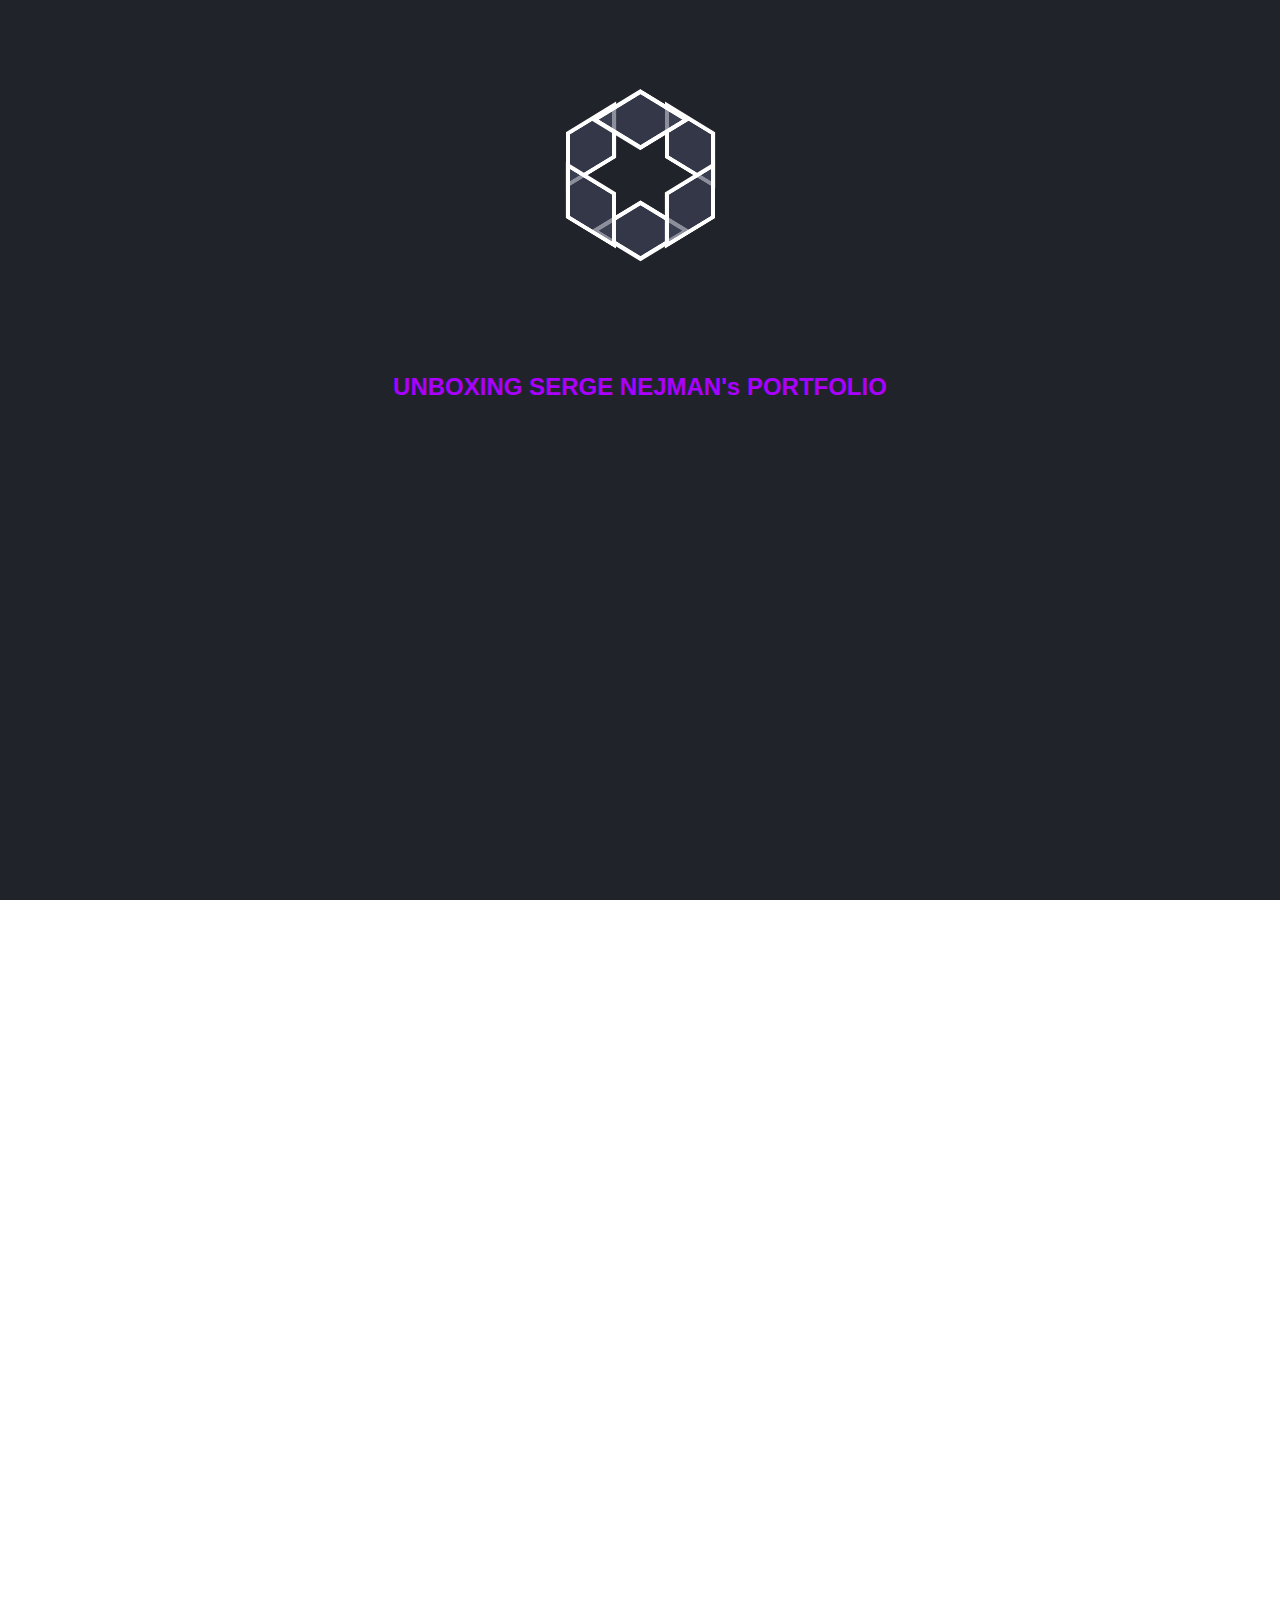
<file: index.html>
<!DOCTYPE HTML>

<html>
	<head>
		<title>SERGE NEJMAN's portfolio</title>
		<meta charset="utf-8" />
		<meta name="viewport" content="width=device-width, initial-scale=1, user-scalable=no" />
		<link rel="stylesheet" href="assets/css/main.css" />
		<noscript><link rel="stylesheet" href="assets/css/noscript.css" /></noscript>
		<link rel="stylesheet" href="https://unpkg.com/aos@next/dist/aos.css" />
		<!-- favicon -->
		<link rel="apple-touch-icon" sizes="180x180" href="images/web/apple-touch-icon.png">
		<link rel="icon" type="image/png" sizes="32x32" href="images/web/favicon-32x32.png">
		<link rel="icon" type="image/png" sizes="16x16" href="images/web/favicon-16x16.png">
		<link rel="manifest" href="images/web/site.webmanifest">

	</head>
		<!-- Preloader -->
		<div id="scrollbar" class="cube_container">
		  <div class="cube">
		    <div class="cube_sides">
		      <div class="cube_top"></div>
		      <div class="cube_right"></div>
		      <div class="cube_bottom"></div>
		      <div class="cube_left"></div>
		      <div class="cube_front"></div>
		      <div class="cube_back"></div>
		    </div>
		  </div>
		  <div class="cube_text">UNBOXING SERGE NEJMAN's PORTFOLIO</div>
		</div>

		<body class="is-preload">
		<!-- Wrapper -->
			<div id="wrapper">

				<!-- Header -->
					<header id="header">
						<div class="inner">

							<!-- Logo -->
								<!--
								<a href="index.html" class="logo">
									<span class="symbol"><img src="images/logo.svg" alt="" /></span><span class="title">Phantom</span>
								</a>
								-->
							<!-- Nav -->
								<nav>
									<ul>
										<li><a href="#menu">Menu</a></li>
									</ul>
								</nav>

						</div>
					</header>

				<!-- Menu -->
					<nav id="menu">
						<!-- <h2>Menu</h2> -->
						<ul>
							<li><a href="/">HOME</a></li>
							<li><a href="#PROJECTS">PROJECTS</a></li>
							<li><a href="#Services">SERVICES</a></li>
							<li><a href="#TOOLS">TOOLS</a></li>
							<li><a href="#hello">@SERGE</a></li>
						</ul>
					</nav>

				<!-- Main -->
					<div id="main">
						<div class="inner">
							<header>
									<h1
									class="parallax">SOLVING PROBLEMS UNDER CONSTRAINS</h1>
									<!-- solving problems under constraints. -->

									<h1 class="parallax2" data-aos="fade-up" data-aos-duration="1000" data-aos="new-animation">...THE MOST HONEST DEFINITION OF DESIGN</h1>
									<!-- ...some call it design. -->

									<p class="parallax3" align="left" data-aos="fade-right" data-aos-duration="1000" style="width: 50%;">
										I solve problems.
										<br>
										<br>
										As a multidisciplinary product designer I humanise the technology during concept development from idea to usage by anyone.

									</p>
							</header>

							<section id="PROJECTS" class="tiles">
								<article class="style1" data-aos="fade-up" data-aos-duration="1000">
									<span class="inner">
										<h1 align="left">PROJECTS</h1>
										<p align="left">
											<br>
											The balance between efficiency, usability and simplicity fascinates me. It's a way of thinking - analysing and solving related problems at all stages and finding unconventional solutions.
										</p>
										<!-- <br>
										<br>
										<br>
										<br>
										<br>
										<p>.
										</p> -->
									</span>
								</article>


								<article class="style1" data-aos="fade-up" data-aos-duration="1000">
									<span class="image">
										<img src="images/Touchboard/TB_cover.png" alt="" />
									</span>
									<a href="https://butterfly.company/">
										<h2>Touchboard</h2>
										<div class="content">
											<p>The most advanced human input device</p>
										</div>
									</a>
								</article>


								<article class="style1" data-aos="fade-up" data-aos-duration="1000">
									<span class="image">
										<img src="images/bp/bp_cover.jpeg" alt="" />
									</span>
									<a href="https://blobbplopp.de/">
									<!-- <a onclick="checker()" href="">  -->
										<h2>blobb</h2>
										<h2>plopp</h2>
										<div class="content">
											<p>Rain doesn't give a /drop/ about your mattress price.
											<br>
											<br>
											Enjoy a quality sleep in silence
											</p>
										</div>
									</a>
								</article>


								<article class="style1" data-aos="fade-up" data-aos-duration="1000">
									<span class="image">
										<img src="images/Ferrero/Kinder_cover.jpg" alt="" />
									</span>
									<a href="ferrero">
										<h2>FERRERO</h2>
										<h2>Ü-Node</h2>
										<div class="content">
											<p>Turning a one-way packaging into a building block, creating a modular toy system of multiple Kinder Surprise capsules</p>
										</div>
									</a>
								</article>


								<article class="style1" data-aos="fade-up" data-aos-duration="1000">
									<span class="image">
										<img src="images/pi-light/pi_cover.jpg" alt="" />
									</span>
									<a href="pi-light">
										<h2>Pi Light</h2>
										<div class="content">
											<p>Low battery? Follow the light.
											<br>
											Lighting solution that shares energy.</p>
										</div>
									</a>
								</article>


								<article class="style1" data-aos="fade-up" data-aos-duration="1000">
									<span class="image">
										<img src="images/loop/loop_cover.jpg" alt="" />
									</span>
									<a href="loop">
										<h2>λLoop</h2>
										<div class="content">
											<p>Lighting solution based on origami one piece folding</p>
										</div>
									</a>
								</article>


								<article class="style1" data-aos="fade-up" data-aos-duration="1000">
									<span class="image">
										<img src="images/trade-show/eisenberg_cover.jpg" alt="" />
									</span>
									<a href="trade-show">
										<h2>Waldkliniken Eisenberg</h2>
										<div class="content">
											<p>Trade show appearance concept for the new circular building of Waldkliniken Eisenberg</p>
										</div>
									</a>
								</article>


								<article class="style1" data-aos="fade-up" data-aos-duration="1000">
									<span class="image">
										<img src="images/StayHot/StayHot_cover.jpg" alt="" />
									</span>
									<a href="StayHot">
										<h2>StayHot</h2>
										<div class="content">
											<p>Stackable & Scalable dish warmer</p>
										</div>
									</a>
								</article>


								<article class="style1" data-aos="fade-up" data-aos-duration="1000">
									<span class="image">
										<img src="images/PitStop/PitStop_cover.jpg" alt="" />
									</span>
									<a href="PitStop">
										<h2>Honeywell Otter</h2>
										<h2>PitStop</h2>
										<div class="content">
											<p>Safety footwear concept with test station for sole wear, deformation and safety level analysis</p>
										</div>
									</a>
								</article>

								<article class="style1" data-aos="fade-up" data-aos-duration="1000">
									<span class="image">
										<img src="images/OC/oc_cover.png" alt="" />
									</span>
									<a href="OC">
										<div class="content">
											<p>Premium lounge furniture</p>
										</div>
									</a>
								</article>


								<article class="style1" data-aos="fade-up" data-aos-duration="1000">
									<span class="image">
										<img src="images/Violetta/sketch_cover.jpg" alt="" />
									</span>
									<a href="Violetta">
										<h2>Violetta</h2>
										<h2>Sketches</h2>
										<div class="content">
											<p>Visualisation and sketching of premium lounge furniture concepts</p>
										</div>
									</a>
								</article>


								<article class="style1" data-aos="fade-up" data-aos-duration="1000">
									<span class="image">
										<img src="images/RUB/RUB_cover.jpg" alt="" />
									</span>
									<a href="RUB">
										<h2>RUB Design Book</h2>
										<div class="content">
											<p>The first publishing project to connect Russian, Ukrainian and Belarusian designers with the European manufacturers</p>
										</div>
									</a>
								</article>


								<!-- 
								<article class="style1" data-aos="fade-up" data-aos-duration="1000">
									<span class="image">
										<img src="images/pillbill/pillbill_cover2.png" alt="" />
									</span>
									<a onclick="checker()" href="">
										<h2>PillBill</h2>
										<div class="content">
											<p >Smart pill dispenser concept for medical facilities. For HealthCare Futurists GmbH</p>
										</div>
									</a>
								</article> 
								-->


								<article  class="style1" data-aos="fade-left" data-aos-duration="1000" id="Services">
									<div ></div>
									<span class="inner">
										<h2 align="left">
											Range of Services
										</h2>
										<p><b>Strategic consulting:</b>
											<br>
											<b>></b>Market and marketing analysis (e.g. competition, target group or user behavior analysis)
											<br>
											<b>></b>Functionality/usability analysis (e.g. UX/Interaction, ergonomics)
											<br>
											<b>></b>Ecology analysis (e.g. material selection, recyclability)
											<br>
											<b>></b>Design strategy (e.g. product positioning, target group definition)
											<br>
											<br>
										<b>Product design:</b>
											<br>
											<b>></b>Concept development
											<br>
											<b>></b>2D/3D visualization, Construction & Engineering
											<br>
											<b>></b>Product periphery
											<br>
											<br>
										<b>Prototyping:</b>
											<br>
											<b>></b>Design prototype (to test aesthetic, haptic and ergonomic aspects)
											<br>
											<b>></b>Geometric Prototype (true-to-scale model)
											<br>
											<b>></b>Functional prototype (to test the functionality and usability of the product)
											<br>
											<b>></b>Technical prototype (almost exact copy of the series product)
										</p>
									</span>
								</article>


								<article id="TOOLS" class="style1" data-aos="fade-left" data-aos-duration="1000">
									<span class="inner">
										<h2 align="left">Tools</h2>
										<p>

											<b>></b>Analog/Digital Sketching
											<br>
											<b>></b>Figma, Adobe PS, AE, IL, ID
											<br>
											<b>></b>CAD: Rhino, SW, Spline, Vectary, Cinema 4D, Keyshot
											<br>
											<b>></b>FDM, SLA printing
											<br>
											<b>></b>Eagle/Altium, Arduino, SMT Soldering
											<br>
											<b>></b>maXTouch Studio
											<br>
											<b>></b>...constantly updated and improved, depending on the project

										</p>

									</span>
								</article>
								<!-- <article class="style6" data-aos="fade-up" data-aos-duration="1000">
									<span class="image">
										<img src="images/pic11.jpg" alt="" />
									</span>
									<a href="generic.html">
										<h2>Dictum</h2>
										<div class="content">
											<p>Sed nisl arcu euismod sit amet nisi lorem etiam dolor veroeros et feugiat.</p>
										</div>
									</a>
								</article> -->
								<!-- <article class="style4" data-aos="fade-up" data-aos-duration="1000">
									<span class="image">
										<img src="images/pic12.jpg" alt="" />
									</span>
									<a href="generic.html">
										<h2>Pretium</h2>
										<div class="content">
											<p>Sed nisl arcu euismod sit amet nisi lorem etiam dolor veroeros et feugiat.</p>
										</div>
									</a>
								</article> -->
							</section>
						</div>
					</div>

				<!-- Footer -->
					<footer id="footer" data-aos="fade-up" data-aos-duration="1000">
						<div align="center" class="inner">
							<section id="hello">
								<a align="center" class="button"  href="mailto:hello@serge.id">hello@serge.id</a>

								<!-- <h2 align="center">Let's Talk</h2> -->
								<!-- <form align="center" method="post" action="#"> -->
									<!-- <div class="fields">
										<div class="field half">
											<input type="text" name="name" id="name" placeholder="Name" />
										</div>
										<div class="field half">
											<input type="email" name="email" id="email" placeholder="Email" />
										</div>
										<div class="field">
											<textarea name="message" id="message" placeholder="Message"></textarea>
										</div>
									</div>
									<ul class="actions">
										<li><input type="submit" value="Send" class="primary" /></li>
									</ul> -->
								<!-- </form> -->
							</section>
							<section>
								<!-- <h2>Follow</h2> -->
								<ul class="icons">
									<li><a href="https://www.linkedin.com/in/serge-nejman/" class="icon brands style2 fa-linkedin-in"><span class="label">LinkedIn</span></a></li>
									<li><a href="https://ud.me/sergenejman.nft" class="icon brands style2 fa-connectdevelop"><span class="label">Unstoppable Domain</span></a></li>
									<li><a href="https://www.founderio.com/de/unternehmer/2940485" class="icon solid style2 fa-rocket"><span class="label">Founderio</span></a></li>
									<!-- <li><a href="#" class="icon brands style2 fa-twitter"><span class="label">Twitter</span></a></li>
									<li><a href="#" class="icon brands style2 fa-facebook-f"><span class="label">Facebook</span></a></li>
									<li><a href="#" class="icon brands style2 fa-instagram"><span class="label">Instagram</span></a></li>
									<li><a href="#" class="icon brands style2 fa-dribbble"><span class="label">Dribbble</span></a></li>
									<li><a href="#" class="icon brands style2 fa-github"><span class="label">GitHub</span></a></li>
									<li><a href="#" class="icon brands style2 fa-500px"><span class="label">500px</span></a></li>
									<li><a href="#" class="icon solid style2 fa-phone"><span class="label">Phone</span></a></li>
									<li><a href="#" class="icon solid style2 fa-envelope"><span class="label">Email</span></a></li> -->
								</ul>
							</section>
							<ul align="center" class="copyright">
								<li> <b>&#8249;&#8250;</b> &#x270F;   with    &#9749;&#129304;&#128161; by Serge Nejman</li>
							</ul>
						</div>
					</footer>

			</div>

		<!-- Scripts -->
			<script src="assets/js/jquery.min.js"></script>
			<script src="assets/js/browser.min.js"></script>
			<script src="assets/js/breakpoints.min.js"></script>
			<script src="assets/js/util.js"></script>
			<script src="assets/js/main.js"></script>
			<script src="https://unpkg.com/aos@3.0.0-beta.6/dist/aos.js"></script>
			<script>
			  AOS.init({
				  animatedClassName: 'aos-animate', // class applied on animation

			  });
			</script>

			<script src="assets/js/ScrollMagic.min.js"></script>
			<script src="assets/js/debug.addIndicators.min.js"></script>

			<script src="assets/js/app.js"></script>
			<script>
				function checker(){
					var password = "simsim";
					var name = prompt("Enter passcode");
					if (name != password) {
						event.preventDefault();
						// alert("wrong");
					}else{
						return true;
					}
				}
			</script>
			<!-- <script>
				function disableScroll() {
					document.getElementById('scrollbar').style.display = 'block';
					document.overflow = 'hidden';
				}
			</script> -->




	</body>
</html>
</file>
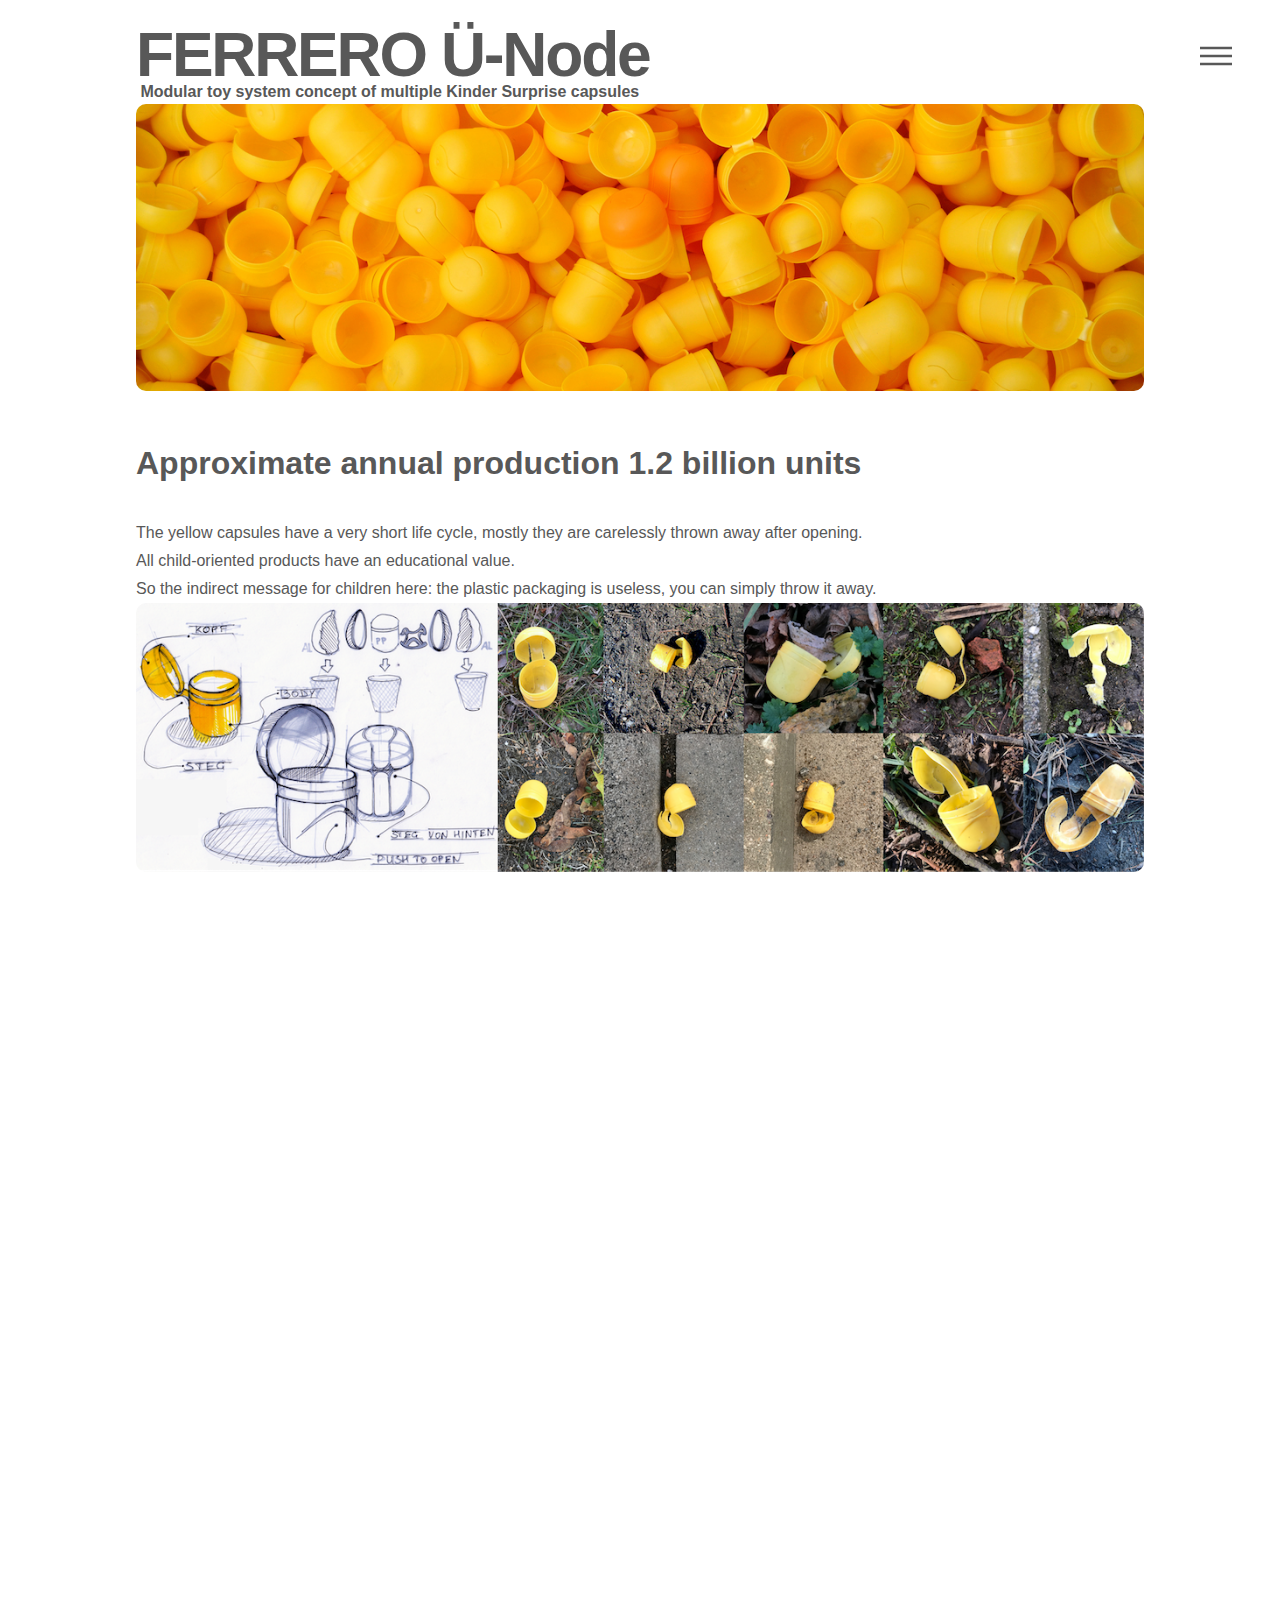
<file: ferrero.html>
<!DOCTYPE HTML>

<html>
	<head>
		<title>FERRERO Ü-Node</title>
		<meta charset="utf-8" />
		<meta name="viewport" content="width=device-width, initial-scale=1, user-scalable=no" />
		<link rel="stylesheet" href="assets/css/main.css" />
		<noscript><link rel="stylesheet" href="assets/css/noscript.css" /></noscript>
		<link rel="stylesheet" href="https://unpkg.com/aos@next/dist/aos.css" />
		<!-- favicon -->
		<link rel="apple-touch-icon" sizes="180x180" href="images/web/apple-touch-icon.png">
		<link rel="icon" type="image/png" sizes="32x32" href="images/web/favicon-32x32.png">
		<link rel="icon" type="image/png" sizes="16x16" href="images/web/favicon-16x16.png">
		<link rel="manifest" href="images/web/site.webmanifest">
	</head>
	<body class="is-preload">
		<!-- Wrapper -->
			<div id="wrapper">

				<!-- Header -->
					<header style="padding-top: 1.9em" id="header">
						<div class="inner">

							<!-- Logo -->
								<!-- <a href="index.html" class="logo">
									<span class="symbol"><img src=" " alt="" /></span><span class="title">Phantom</span>
								</a> -->

							<!-- Nav -->
								<nav>
									<ul>
										<li><a href="#menu">Menu</a></li>
									</ul>
								</nav>

						</div>
					</header>

				<!-- Menu -->
					<nav id="menu">
						<!-- <h2>Menu</h2> -->
						<ul>
							<li><a href="/">Home</a></li>
							<!-- <li><a href="#PROJECTS">PROJECTS</a></li>
							<li><a href="#FIELDS">FIELDS</a></li>
							<li><a href="#TOOLS">TOOLS</a></li> -->
							<li><a href="#hello">@SERGE</a></li>
						</ul>
					</nav>

				<!-- Main -->
					<div id="main">
						<div class="inner">
							<h1>FERRERO Ü-Node</h1>
							<h3>&nbsp;Modular toy system concept of multiple Kinder Surprise capsules</h3>
							<span data-aos="fade-up" class="image main">
								<img src="images/Ferrero/ferrero_banner.jpg" alt="" />
							</span>

							<h2>Approximate annual production 1.2 billion units</h2>
								<p>
								The yellow capsules have a very short life cycle, mostly they are carelessly thrown away after opening.
								<br>
								All child-oriented products have an educational value.
								<br>
								So the indirect message for children here: the plastic packaging is useless, you can simply throw it away.
								</p>
							<span data-aos="fade-up" data-aos-duration="1000" class="image main">
								<img src="images/Ferrero/trash1.png" alt="" />
							</span>

							<h2 data-aos="fade-up" data-aos-duration="1000">Play it not waste it</h2>
								<p data-aos="fade-up" data-aos-duration="1000">
								A series of play tests in kindergarten has shown that children do not pay attention to the capsule, in fact they lose all interest in it after opening.
								<br>
								But if you focus their attention on the capsule as a toy, they try to interact with it by combining and connecting capsules with each other and integrate it into the game.
								</p>
							<span data-aos="fade-up" data-aos-duration="1000" class="image main">
								<img src="images/Ferrero/testers.png" alt="" />
							</span>
							<!-- A modular toy system instead of trash-->
							<h2 data-aos="fade-up" data-aos-duration="1000">Packaging becomes a modular toy system</h2>
								<p data-aos="fade-up" data-aos-duration="1000">The vision behind is to increase the educational value of Kinder Surprise through new packaging and play concepts.
								<br>
								Sustainability is also communicated indirectly in a playful way.
								</p>
								<span data-aos="fade-up" data-aos-duration="1000" class="image main">
									<img src="images/Ferrero/node_line.png" alt="" />
								</span>

								<h2 data-aos="fade-up" data-aos-duration="1000">Ü-Node</h2>
									<p data-aos="fade-up" data-aos-duration="1000">New capsule still contains a toy inside, but also allows up to six more capsules to be attached to itself.
									<br>
									Kid is excited not only about the toy inside, but also about another building block for his Ferrero building set.
									<br>
									The modularity of the system offers many possibilities for further components and play sets.
									</p>
									<span data-aos="fade-up" data-aos-duration="1000" class="image main">
										<img src="images/Ferrero/sets.png" alt="" />
									</span>
									<span data-aos="fade-up" data-aos-duration="1000" class="image main">
										<img src="images/Ferrero/sets1.png" alt="" />
									</span>

									<h2 data-aos="fade-up" data-aos-duration="1000">Win-Win Solution</h2>
										<p data-aos="fade-up" data-aos-duration="1000"> The capsule transformation into a building block brings ecological, educational as well as economic benefits for Ferrero.
										<br>
										Decreasing plastic waste and at the same time increasing sales.
										<br>
										The more capsules you have, the more complex and interesting the constructions are.
										<br>
										Example of packaging with a set of 20 Kinder Surprises.
										</p>
										<span data-aos="fade-up" data-aos-duration="1000" class="image main">
											<img src="images/Ferrero/pack.jpeg" alt="" />
										</span>


									<h2 data-aos="fade-up" data-aos-duration="1000">Have you ever seen a wasted LEGO brick?</h2>

										<span data-aos="fade-up" data-aos-duration="1000" class="image main">
											<img src="images/Ferrero/kinder.jpg" alt="" />
										</span>
									</span>

						</div>
					</div>

				<!-- Footer -->
				<footer data-aos="fade-up" data-aos-duration="1000" id="footer">
					<div align="center" class="inner">
						<section id="hello">
							<!-- <h2 align="center">Get in touch</h2> -->
							<form align="center" method="post" action="#">
								<a class="button"  href="mailto:nejman.serge@gmail.com">hello@serge</a>
								<!-- <div class="fields">
									<div class="field half">
										<input type="text" name="name" id="name" placeholder="Name" />
									</div>
									<div class="field half">
										<input type="email" name="email" id="email" placeholder="Email" />
									</div>
									<div class="field">
										<textarea name="message" id="message" placeholder="Message"></textarea>
									</div>
								</div>
								<ul class="actions">
									<li><input type="submit" value="Send" class="primary" /></li>
								</ul> -->
							</form>
						</section>
						<section>
						<!-- <h2>Follow</h2> -->
							<ul class="icons">
							<li><a href="https://www.linkedin.com/in/serge-nejman/" class="icon brands style2 fa-linkedin-in"><span class="label">LinkedIn</span></a></li>
							<li><a href="https://ud.me/sergenejman.nft" class="icon brands style2 fa-connectdevelop"><span class="label">Unstoppable Domain</span></a></li>
							<li><a href="https://www.founderio.com/de/unternehmer/2940485" class="icon solid style2 fa-rocket"><span class="label">Unstoppable Domain</span></a></li>
							</ul>
						</section>
						<ul align="center" class="copyright">
							<li> <b> &#8249; &#8250; </b> &#x270F; with &#9749;&#129304;&#128161; by Serge Nejman</li>
						</ul>
					</div>
				</footer>

			</div>

		<!-- Scripts -->
		<script src="assets/js/jquery.min.js"></script>
		<script src="assets/js/browser.min.js"></script>
		<script src="assets/js/breakpoints.min.js"></script>
		<script src="assets/js/util.js"></script>
		<script src="assets/js/main.js"></script>
		<script src="https://unpkg.com/aos@next/dist/aos.js"></script>
		<script>
		  AOS.init({
			  animatedClassName: 'aos-animate', // class applied on animation

		  });
		</script>
		<!-- <script src="assets/js/ScrollMagic.min.js"></script>
		<script src="assets/js/debug.addIndicators.min.js"></script>

		<script src="assets/js/app.js"></script>
		<script>
			function checker(){
				var password = "123";
				var name = prompt("Enter passcode");
				if (name != password) {
					event.preventDefault();
					// alert("wrong");
				}else{
					return true;
				}
			}
		</script> -->

	</body>
</html>
</file>
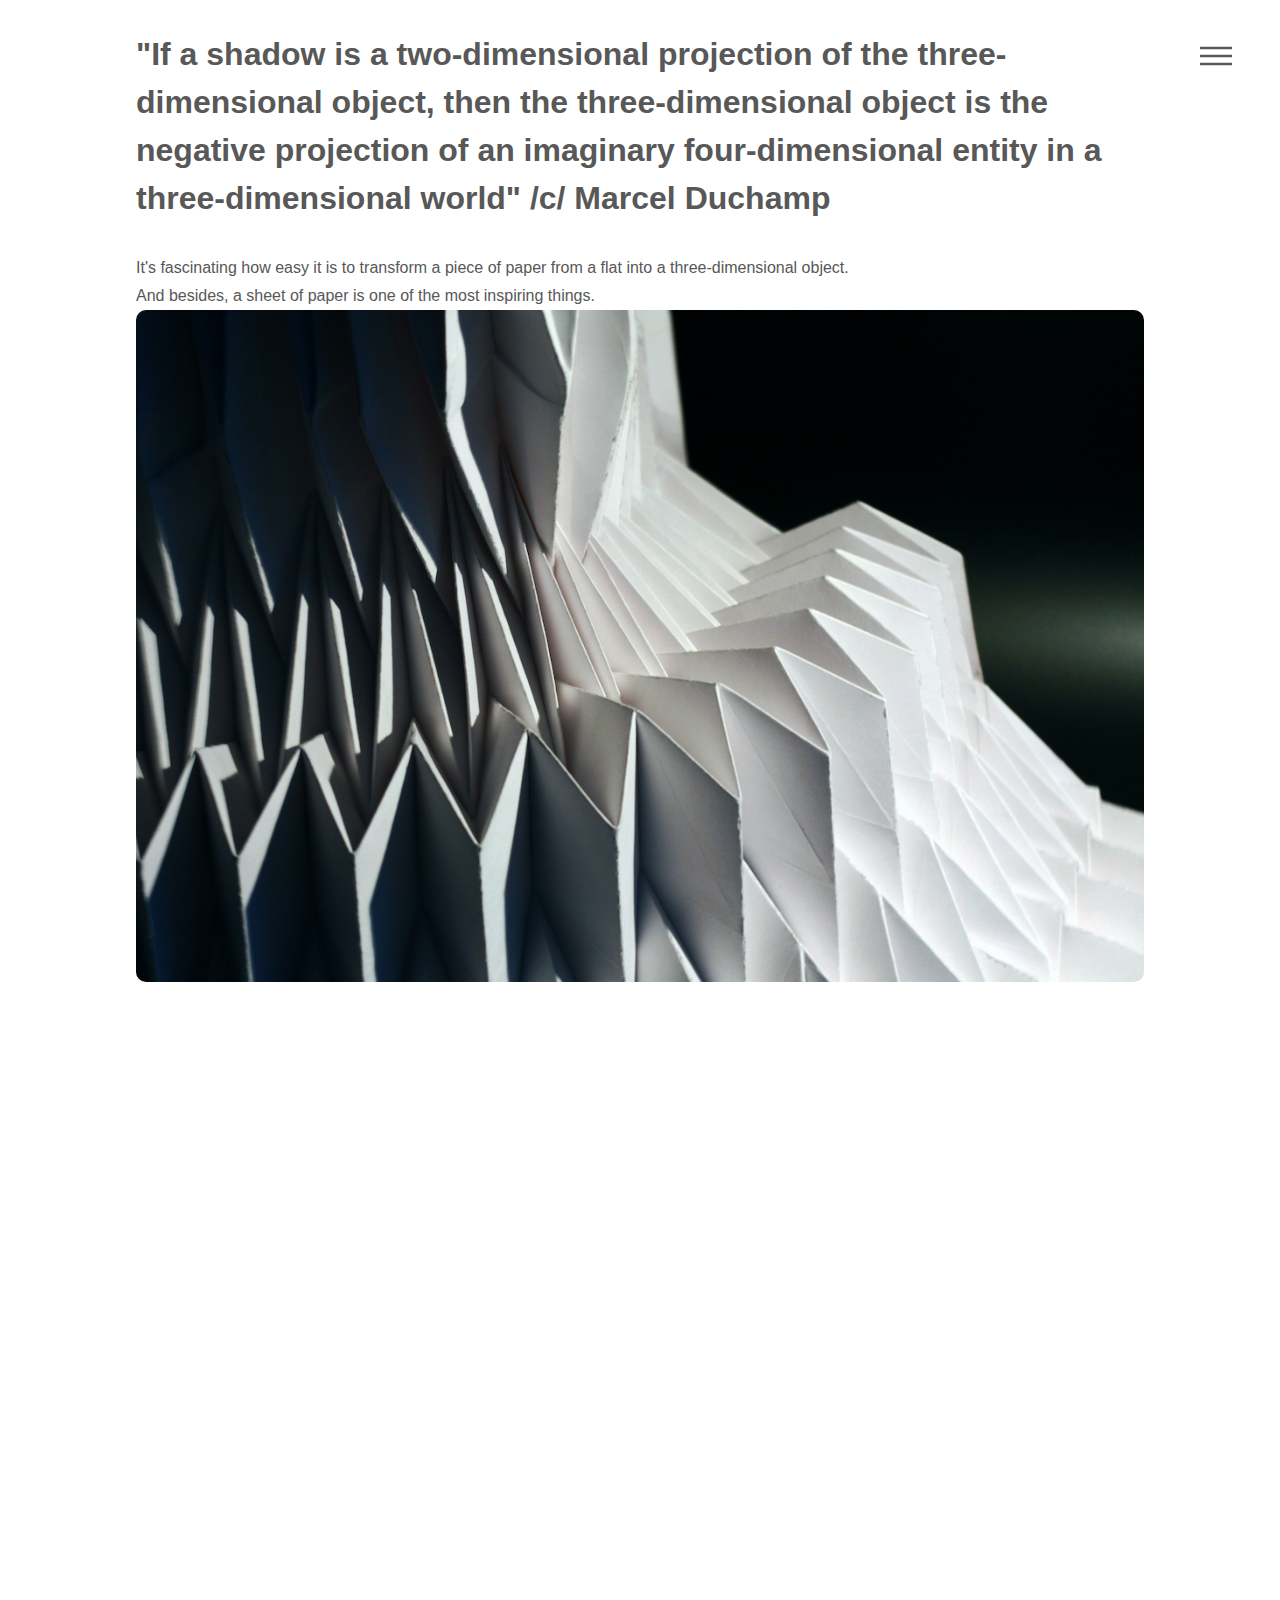
<file: loop.html>
<!DOCTYPE HTML>

<html>
	<head>
		<title>λLoop</title>
		<meta charset="utf-8" />
		<meta name="viewport" content="width=device-width, initial-scale=1, user-scalable=no" />
		<link rel="stylesheet" href="assets/css/main.css" />
		<noscript><link rel="stylesheet" href="assets/css/noscript.css" /></noscript>
		<link rel="stylesheet" href="https://unpkg.com/aos@3.0.0-beta.6/dist/aos.css" />
		<style>
			.video-mask{
			width: 640px;
			height: 480px;
			border-radius: 10px;
			overflow: hidden;

			}
		</style>
		<!-- favicon -->
		<link rel="apple-touch-icon" sizes="180x180" href="images/web/apple-touch-icon.png">
		<link rel="icon" type="image/png" sizes="32x32" href="images/web/favicon-32x32.png">
		<link rel="icon" type="image/png" sizes="16x16" href="images/web/favicon-16x16.png">
		<link rel="manifest" href="images/web/site.webmanifest">
	</head>
	<body class="is-preload">
		<!-- Wrapper -->
			<div id="wrapper">

				<!-- Header -->
					<header style="padding-top: 1.9em" id="header">
						<div class="inner">

							<!-- Logo -->
								<!-- <a href="index.html" class="logo">
									<span class="symbol"><img src=" " alt="" /></span><span class="title">Phantom</span>
								</a> -->

							<!-- Nav -->
								<nav>
									<ul>
										<li><a href="#menu">Menu</a></li>
									</ul>
								</nav>

						</div>
					</header>

				<!-- Menu -->
					<nav id="menu">
						<!-- <h2>Menu</h2> -->
						<ul>
							<li><a href="/">Home</a></li>
							<!-- <li><a href="#PROJECTS">PROJECTS</a></li>
							<li><a href="#FIELDS">FIELDS</a></li>
							<li><a href="#TOOLS">TOOLS</a></li> -->
							<li><a href="#hello">@SERGE</a></li>
						</ul>
					</nav>

				<!-- Main -->
					<div id="main">

						<div class="inner">

							<!-- <h1>Pi Light</h1>
							<br>
							<h3>Lighting solution that shares energy</h3> -->
							<h2>
								"If a shadow is a two-dimensional projection of the three-dimensional object, then the three-dimensional object is the negative projection of an imaginary four-dimensional entity in a three-dimensional world" /c/ Marcel Duchamp
							</h2>
							<p>
								It's fascinating how easy it is to transform a piece of paper from a flat into a three-dimensional object.
								<br>
								And besides, a sheet of paper is one of the most inspiring things.
							</p>

							<span data-aos="fade-up" class="image main" data-aos-duration="1000">
								<img src="images/loop/loop_banner.jpg" alt="" />
							</span>

							<h2 data-aos="fade-up" data-aos-duration="1000">"Papier ist geduldig"</h2>

							<p data-aos="fade-up" data-aos-duration="1000">
								Basically, main techniques for giving volume to paper are to fold the paper in a straight line.
								<br>
								Which makes the shape angular and rigid, limiting its shape language in advance.
								<br>
								The aim was to find a complex shape from a single sheet of material, avoiding sharp geometric lines.
							</p>

							<span data-aos="fade-up" class="image main" data-aos-duration="1000">
								<img src="images/loop/forms.jpg" alt="" />
							</span>

							<p data-aos="fade-left" data-aos-duration="1000" align="center">
								Arduino, Interactions and Kinetics
							</p>

							<div data-aos="fade-left" class="image main videowrapper iframe" data-aos-duration="1000" align="center" >
								<div class="videowrapper">
									<iframe width="560" height="315" src="https://www.youtube.com/embed/QuyPjK1_lL0?autoplay=1&mute=1"  frameborder="0" allow="accelerometer; clipboard-write; encrypted-media; gyroscope; picture-in-picture" allowfullscreen></iframe>
								</div>
							</div>


							<h2 data-aos="fade-up" data-aos-duration="1000">By-Product</h2>
							<p data-aos="fade-up" data-aos-duration="1000">
								The process was originally focused on finding new shapes and textures.
								<br>
								<b>λLoop</b> as a test of such forms in a product.

								<br>

							</p>



							<span data-aos="fade-up" class="image main" data-aos-duration="1000">
								<img src="images/loop/lamp.jpg" alt="" />
							</span>

								<p data-aos="fade-up" data-aos-duration="1000">
								Despite the visual complexity, the body consists of only two elements.

								</p>

								<span data-aos="fade-up" class="image main" data-aos-duration="1000">
									<img src="images/loop/detail2.jpeg" alt="" />
								</span>

								<span data-aos="fade-up" class="image main" data-aos-duration="1000">
									<img src="images/loop/interior-k.jpeg" alt="" />
								</span>

								<span data-aos="fade-up" class="image main" data-aos-duration="1000">
									<img src="images/loop/reception.jpeg" alt="" />
								</span>

								<h2 data-aos="fade-up" data-aos-duration="1000">Unroll and fold</h2>
								<p data-aos="fade-up" data-aos-duration="1000">

								<p data-aos="fade-up" data-aos-duration="1000">
								Simplified construction allows the user to assemble the lamp themselves, enabling the product to be transported unassembled.
								<br>
								Both prepared parts can be rolled up, significantly reducing the package size.
								</p>








							</span>


						</div>
					</div>

				<!-- Footer -->
				<footer data-aos="fade-up" data-aos-duration="1000" id="footer">
					<div align="center" class="inner">
						<section id="hello">
							<!-- <h2 align="center">Get in touch</h2> -->
							<form align="center" method="post" action="#">
								<a class="button"  href="mailto:nejman.serge@gmail.com">hello@serge</a>
								<!-- <div class="fields">
									<div class="field half">
										<input type="text" name="name" id="name" placeholder="Name" />
									</div>
									<div class="field half">
										<input type="email" name="email" id="email" placeholder="Email" />
									</div>
									<div class="field">
										<textarea name="message" id="message" placeholder="Message"></textarea>
									</div>
								</div>
								<ul class="actions">
									<li><input type="submit" value="Send" class="primary" /></li>
								</ul> -->
							</form>
						</section>
						<section>
						<!-- <h2>Follow</h2> -->
							<ul class="icons">
							<li><a href="https://www.linkedin.com/in/serge-nejman/" class="icon brands style2 fa-linkedin-in"><span class="label">LinkedIn</span></a></li>
							<li><a href="https://ud.me/sergenejman.nft" class="icon brands style2 fa-connectdevelop"><span class="label">Unstoppable Domain</span></a></li>
							<li><a href="https://www.founderio.com/de/unternehmer/2940485" class="icon solid style2 fa-rocket"><span class="label">Unstoppable Domain</span></a></li>
							</ul>
						</section>
						<ul align="center" class="copyright">
							<li> <b> &#8249; &#8250; </b> &#x270F; with &#9749;&#129304;&#128161; by Serge Nejman</li>
						</ul>
					</div>
				</footer>

			</div>

		<!-- Scripts -->
		<script src="assets/js/jquery.min.js"></script>
		<script src="assets/js/browser.min.js"></script>
		<script src="assets/js/breakpoints.min.js"></script>
		<script src="assets/js/util.js"></script>
		<script src="assets/js/main.js"></script>
		<script src="https://unpkg.com/aos@3.0.0-beta.6/dist/aos.js"></script>
		<script>
		  AOS.init({
			  animatedClassName: 'aos-animate', // class applied on animation

		  });
		</script>
		<!-- <script src="assets/js/ScrollMagic.min.js"></script>
		<script src="assets/js/debug.addIndicators.min.js"></script>

		<script src="assets/js/app.js"></script>
		<script>
			function checker(){
				var password = "123";
				var name = prompt("Enter passcode");
				if (name != password) {
					event.preventDefault();
					// alert("wrong");
				}else{
					return true;
				}
			}
		</script> -->

	</body>
</html>
</file>
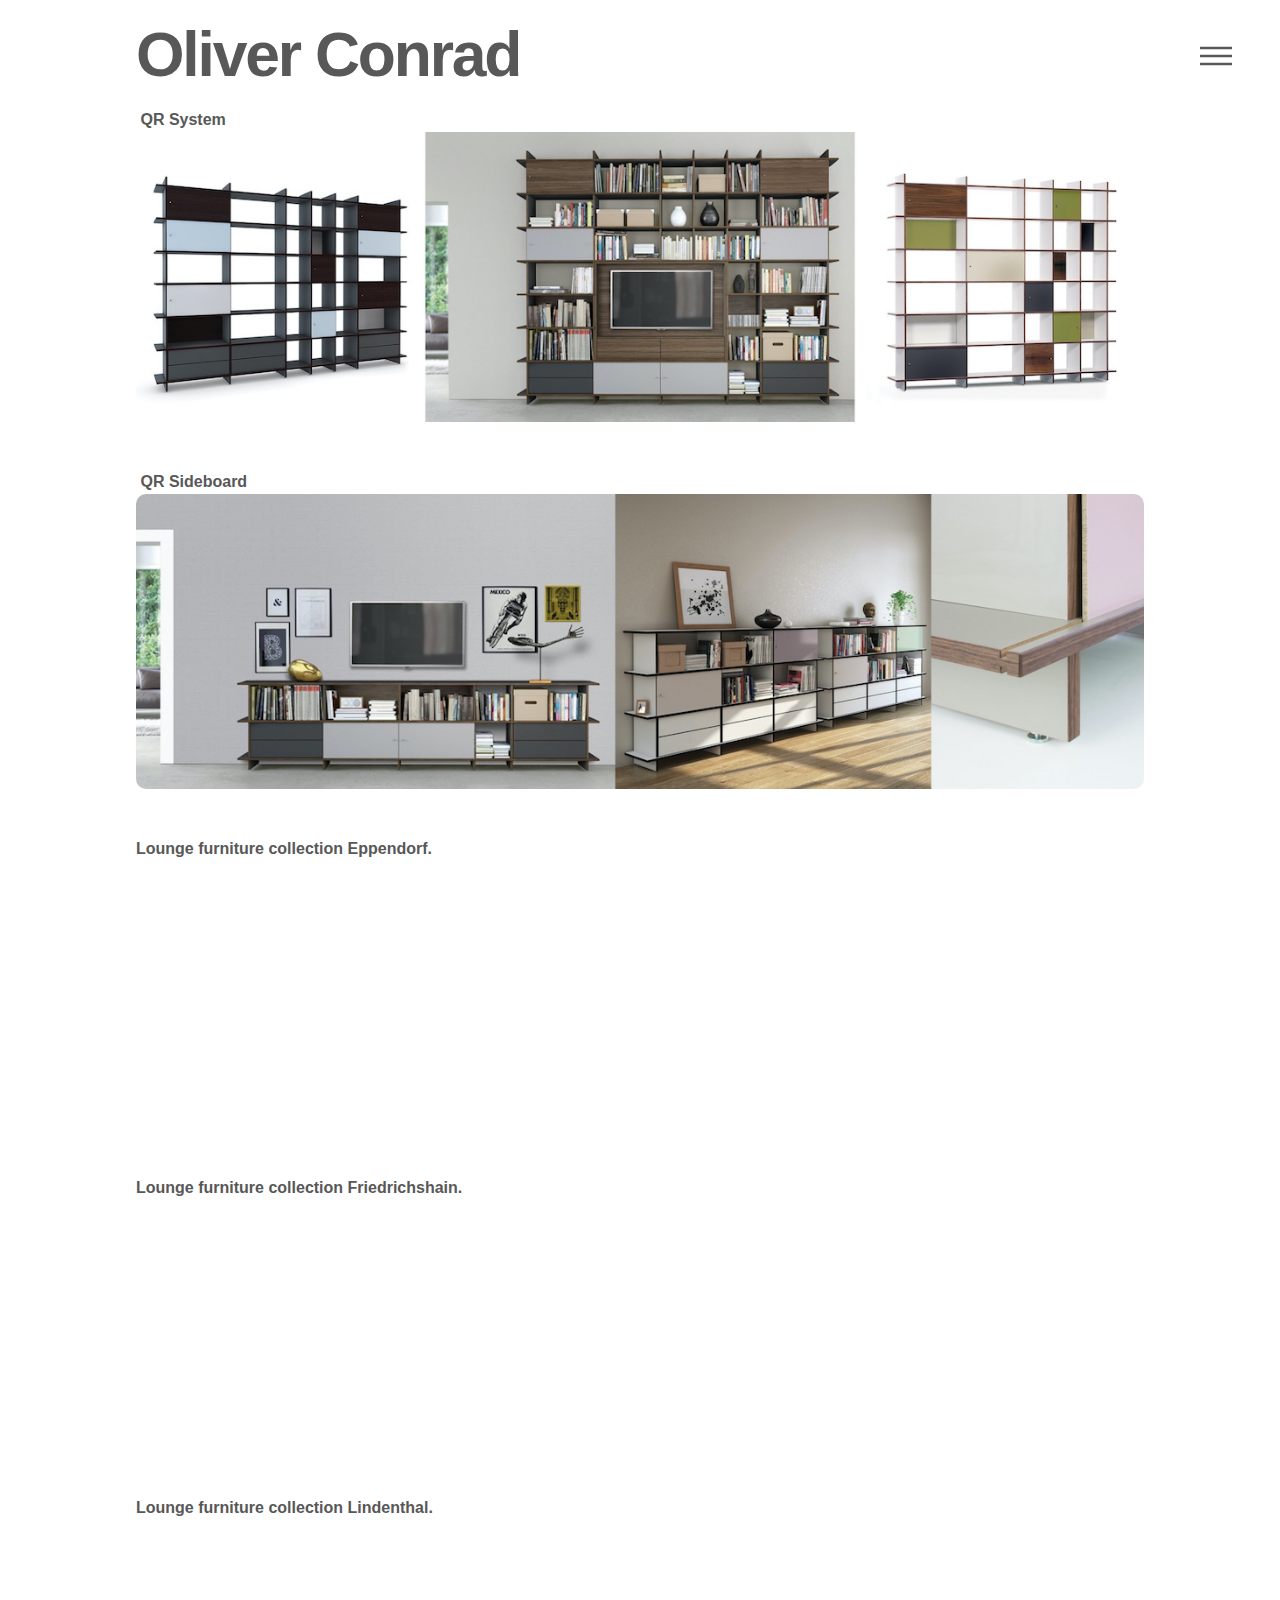
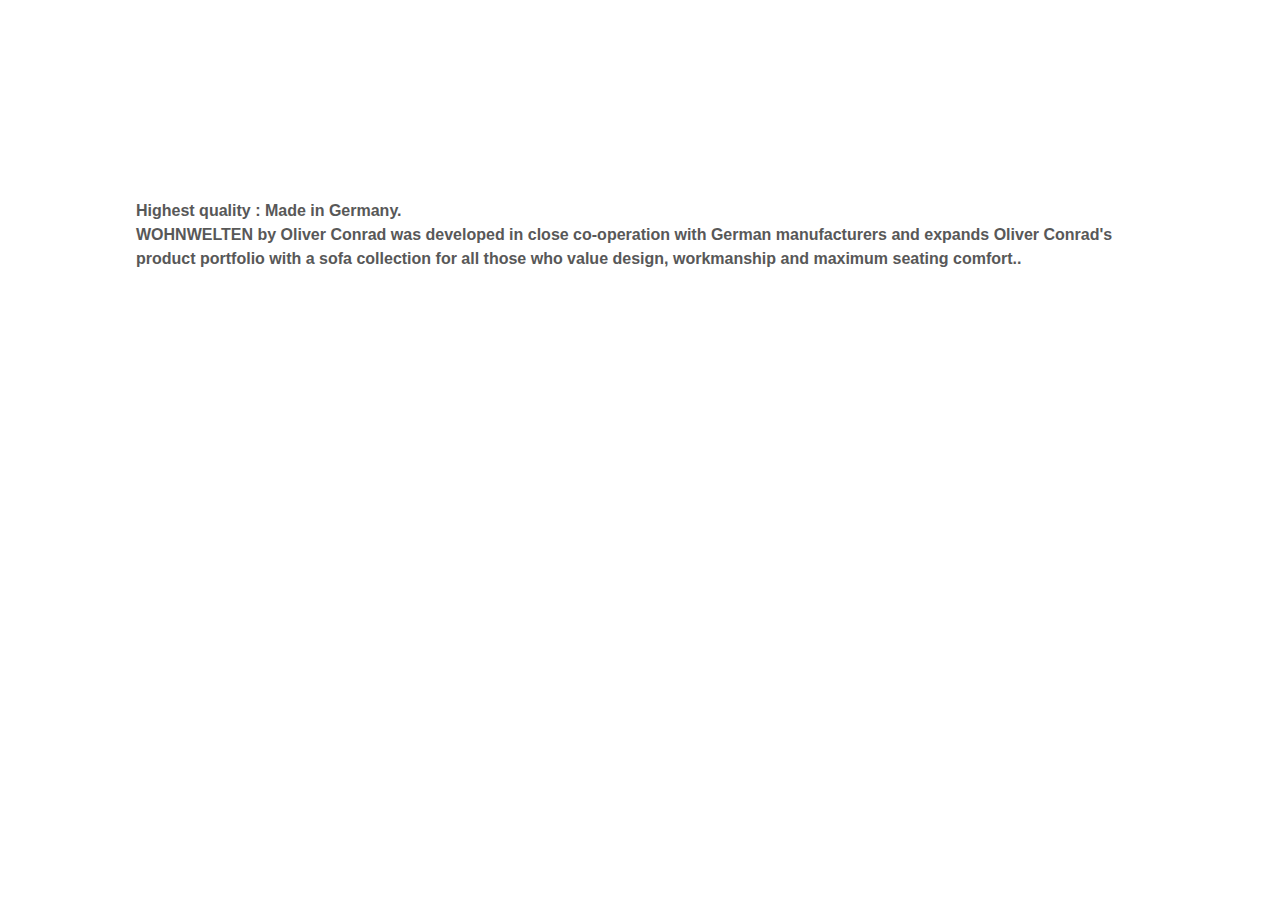
<file: OC.html>
<!DOCTYPE HTML>

<html>
	<head>
		<title>OC</title>
		<meta charset="utf-8" />
		<meta name="viewport" content="width=device-width, initial-scale=1, user-scalable=no" />
		<link rel="stylesheet" href="assets/css/main.css" />
		<noscript><link rel="stylesheet" href="assets/css/noscript.css" /></noscript>
		<link rel="stylesheet" href="https://unpkg.com/aos@3.0.0-beta.6/dist/aos.css" />
		<!-- favicon -->
		<link rel="apple-touch-icon" sizes="180x180" href="images/web/apple-touch-icon.png">
		<link rel="icon" type="image/png" sizes="32x32" href="images/web/favicon-32x32.png">
		<link rel="icon" type="image/png" sizes="16x16" href="images/web/favicon-16x16.png">
		<link rel="manifest" href="images/web/site.webmanifest">

</style>
	</head>
	<body class="is-preload">
		<!-- Wrapper -->
			<div id="wrapper">

				<!-- Header -->
					<header style="padding-top: 1.9em" id="header">
						<div class="inner">

							<!-- Logo -->
								<!-- <a href="index.html" class="logo">
									<span class="symbol"><img src=" " alt="" /></span><span class="title">Phantom</span>
								</a> -->

							<!-- Nav -->
								<nav>
									<ul>
										<li><a href="#menu">Menu</a></li>
									</ul>
								</nav>

						</div>
					</header>

				<!-- Menu -->
					<nav id="menu">
						<!-- <h2>Menu</h2> -->
						<ul>
							<li><a href="index.html">Home</a></li>
							<!-- <li><a href="#PROJECTS">PROJECTS</a></li>
							<li><a href="#FIELDS">FIELDS</a></li>
							<li><a href="#TOOLS">TOOLS</a></li> -->
							<li><a href="#hello">@SERGE</a></li>
						</ul>
					</nav>

				<!-- Main -->
					<div id="main">

						<div class="inner">

							<!-- <h1>Pi Light</h1>
							<br>
							<h3>Lighting solution that shares energy</h3> -->

							<h1>Оliver Соnrad</h1>
							<br>
							<h3>&nbsp;QR System</h3>


							<span data-aos="fade-up" class="image main" data-aos-duration="1000">
								<img src="images/OC/QR.jpg" alt="" />
							</span>

							<h3>&nbsp;QR Sideboard</h3>


							<span data-aos="fade-up" class="image main" data-aos-duration="1000">
								<img src="images/OC/sideboard.jpg" alt="" />
							</span>

							<h3>Lounge furniture collection Eppendorf.</h3>
							<br>

							<span data-aos="fade-up" class="image main" data-aos-duration="1000">
								<img src="images/OC/Ed.jpg" alt="" />
							</span>

							<h3>Lounge furniture collection Friedrichshain.</h3>
							<br>
							

							<span data-aos="fade-up" class="image main" data-aos-duration="1000">
								<img src="images/OC/FH.jpg" alt="" />
							</span>

							<h3>Lounge furniture collection Lindenthal.</h3>
							<br>

							<span data-aos="fade-up" class="image main" data-aos-duration="1000">
								<img src="images/OC/Lt.jpg" alt="" />
							</span>

							<h3>Highest quality : Made in Germany.</h3>
							<h3>WОHNWELTEN by Оliver Cоnrad was developed in close co-operation with German manufacturers and expands Оliver Cоnrad's product portfolio with a sofa collection for all those who value design, workmanship and maximum seating comfort..</h3>
							<br>

							<p data-aos="fade-up" data-aos-duration="1000">
								<sup>*</sup>Photo source: Оliver Соnrad Designstudio , Trоеsser Co.KG.
							</p>





						</div>
					</div>

				<!-- Footer -->
				<footer data-aos="fade-up" data-aos-duration="1000" id="footer">
					<div align="center" class="inner">
						<section id="hello">
							<!-- <h2 align="center">Get in touch</h2> -->
							<form align="center" method="post" action="#">
								<a class="button"  href="mailto:nejman.serge@gmail.com">hello@serge</a>
								<!-- <div class="fields">
									<div class="field half">
										<input type="text" name="name" id="name" placeholder="Name" />
									</div>
									<div class="field half">
										<input type="email" name="email" id="email" placeholder="Email" />
									</div>
									<div class="field">
										<textarea name="message" id="message" placeholder="Message"></textarea>
									</div>
								</div>
								<ul class="actions">
									<li><input type="submit" value="Send" class="primary" /></li>
								</ul> -->
							</form>
						</section>
						<section>
							<!-- <h2>Follow</h2> -->
							<ul class="icons">
								<li><a href="https://www.linkedin.com/in/serge-nejman/" class="icon brands style2 fa-linkedin-in"><span class="label">LinkedIn</span></a></li>
								<li><a href="https://ud.me/sergenejman.nft" class="icon brands style2 fa-connectdevelop"><span class="label">Unstoppable Domain</span></a></li>
								<li><a href="https://www.founderio.com/de/unternehmer/2940485" class="icon solid style2 fa-rocket"><span class="label">Unstoppable Domain</span></a></li>
								<!-- <li><a href="#" class="icon brands style2 fa-twitter"><span class="label">Twitter</span></a></li>
								<li><a href="#" class="icon brands style2 fa-facebook-f"><span class="label">Facebook</span></a></li>
								<li><a href="#" class="icon brands style2 fa-instagram"><span class="label">Instagram</span></a></li>
								<li><a href="#" class="icon brands style2 fa-dribbble"><span class="label">Dribbble</span></a></li>
								<li><a href="#" class="icon brands style2 fa-github"><span class="label">GitHub</span></a></li>
								<li><a href="#" class="icon brands style2 fa-500px"><span class="label">500px</span></a></li>
								<li><a href="#" class="icon solid style2 fa-phone"><span class="label">Phone</span></a></li>
								<li><a href="#" class="icon solid style2 fa-envelope"><span class="label">Email</span></a></li> -->
							</ul>
						</section>
						<ul align="center" class="copyright">
							<li> <b> &#8249; &#8250; </b> &#x270F; with &#9749;&#129304;&#128161; by Serge Nejman</li>
						</ul>
					</div>
				</footer>

			</div>

		<!-- Scripts -->
		<script src="assets/js/jquery.min.js"></script>
		<script src="assets/js/browser.min.js"></script>
		<script src="assets/js/breakpoints.min.js"></script>
		<script src="assets/js/util.js"></script>
		<script src="assets/js/main.js"></script>
		<script src="https://unpkg.com/aos@3.0.0-beta.6/dist/aos.js"></script>
		<script>
		  AOS.init({
			  animatedClassName: 'aos-animate', // class applied on animation

		  });
		</script>
		<!-- <script src="assets/js/ScrollMagic.min.js"></script>
		<script src="assets/js/debug.addIndicators.min.js"></script>

		<script src="assets/js/app.js"></script>
		<script>
			function checker(){
				var password = "123";
				var name = prompt("Enter passcode");
				if (name != password) {
					event.preventDefault();
					// alert("wrong");
				}else{
					return true;
				}
			}
		</script> -->

	</body>
</html>
</file>
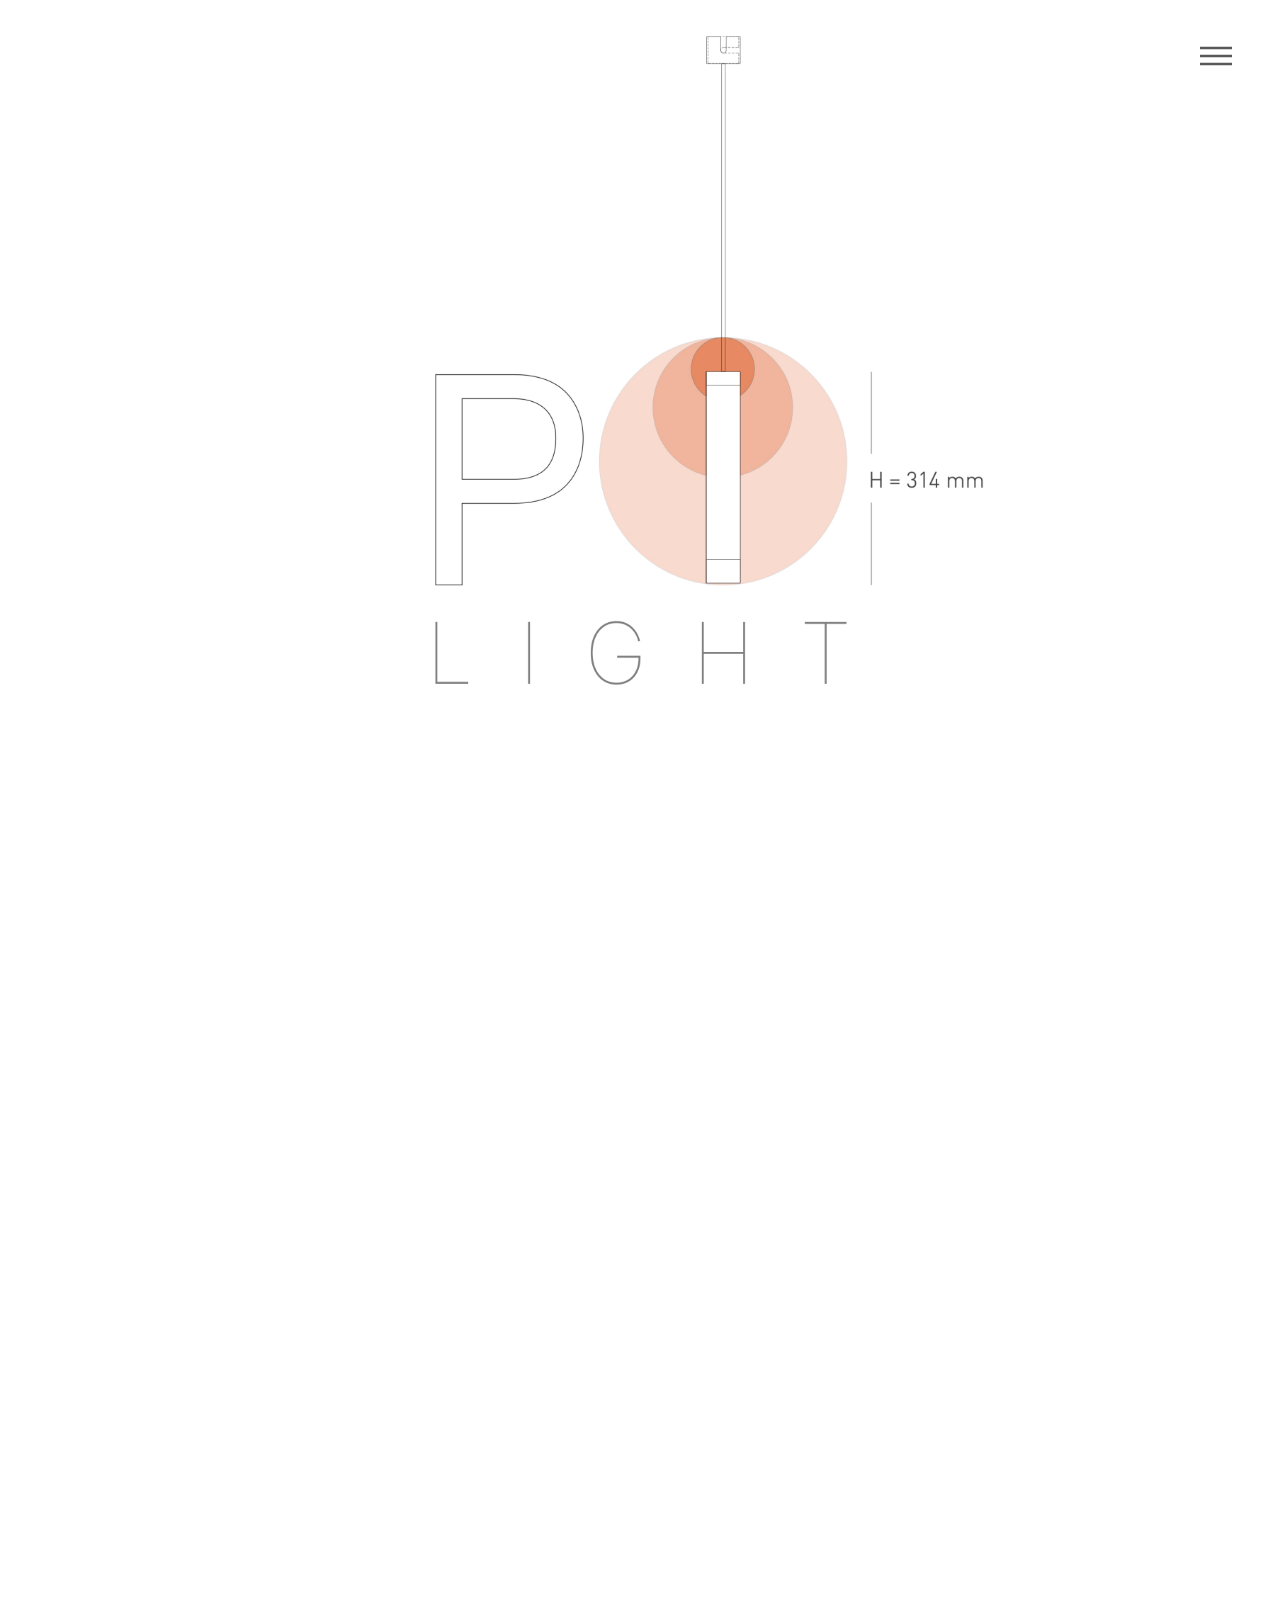
<file: pi-light.html>
<!DOCTYPE HTML>

<html>
	<head>
		<title>Pi Light</title>
		<meta charset="utf-8" />
		<meta name="viewport" content="width=device-width, initial-scale=1, user-scalable=no" />
		<link rel="stylesheet" href="assets/css/main.css" />
		<noscript><link rel="stylesheet" href="assets/css/noscript.css" /></noscript>
		<link rel="stylesheet" href="https://unpkg.com/aos@next/dist/aos.css" />
		<!-- favicon -->
		<link rel="apple-touch-icon" sizes="180x180" href="images/web/apple-touch-icon.png">
		<link rel="icon" type="image/png" sizes="32x32" href="images/web/favicon-32x32.png">
		<link rel="icon" type="image/png" sizes="16x16" href="images/web/favicon-16x16.png">
		<link rel="manifest" href="images/web/site.webmanifest">
	</head>
	<body class="is-preload">
		<!-- Wrapper -->
			<div id="wrapper">

				<!-- Header -->
					<header style="padding-top: 1.9em" id="header">
						<div class="inner">

							<!-- Logo -->
								<!-- <a href="index.html" class="logo">
									<span class="symbol"><img src=" " alt="" /></span><span class="title">Phantom</span>
								</a> -->

							<!-- Nav -->
								<nav>
									<ul>
										<li><a href="#menu">Menu</a></li>
									</ul>
								</nav>

						</div>
					</header>

				<!-- Menu -->
					<nav id="menu">
						<!-- <h2>Menu</h2> -->
						<ul>
							<li><a href="/">Home</a></li>
							<!-- <li><a href="#PROJECTS">PROJECTS</a></li>
							<li><a href="#FIELDS">FIELDS</a></li>
							<li><a href="#TOOLS">TOOLS</a></li> -->
							<li><a href="#hello">@SERGE</a></li>
						</ul>
					</nav>

				<!-- Main -->
					<div id="main">
						<div class="inner">
							<!-- <h1>Pi Light</h1>
							<br>
							<h3>Lighting solution that shares energy</h3> -->
							<span data-aos="fade-up" class="image main">
								<img src="images/pi-light/pi_banner.png" alt="" />
							</span>
							<br>
							<br>
							<br>
							<br>

							<h2 data-aos="fade-up" data-aos-duration="1000" align="center">"Where can I charge?"</h2>
								<p data-aos="fade-up" data-aos-duration="1000">
								Often one of our first thoughts in a new space - visiting, an office, a conference or a hotel...
								<br>
								This experience led to the idea of a lamp that shares light and energy.
								<br>

								</p>
							<span data-aos="fade-up" data-aos-duration="1000" class="image main">
								<img src="images/pi-light/sketch.png" alt="" />
							</span>

							<p data-aos="fade-up" data-aos-duration="1000">
								The minimalistic form of the Pi-Light is defined by the plug & socket type.
								<br>
								While its shape is described by circle, its length of 314mm is a kind of metaphor for the relationship between shapes and dimensions.

							</p>

							<span data-aos="fade-up" data-aos-duration="1000" class="image main">
							<img src="images/pi-light/pendant.png" alt="" />
							</span>

							<h2 data-aos="fade-up" data-aos-duration="1000" align="center">Light up, charge, combine</h2>
							<p data-aos="fade-up" data-aos-duration="1000">
								The double-layered canopy design allows the pendant to be mounted in the classic way, but can also be used as a cord support.
								<br>
								Just create different combinations and arrange the lamps according to the situation.
							</p>
							<span data-aos="fade-up" data-aos-duration="1000" class="image main">
								<img src="images/pi-light/comb.png" alt="" />
							</span>

								<h2 data-aos="fade-up" data-aos-duration="1000" align="center">Hanging, against a wall or on a table?</h2>
								<p data-aos="fade-up" data-aos-duration="1000">
								Additional accessories such as adjustable diffusers, rotating clip and base extend the possibilities of use.
								</p>
							<span data-aos="fade-up" data-aos-duration="1000" class="image main">
								<img src="images/pi-light/wall.png" alt="" />
							</span>

							<span data-aos="fade-up" data-aos-duration="1000" class="image main">
								<img src="images/pi-light/table.png" alt="" />
								<p>
									<!-- /in cooperation with Oliver Conrad Studio -->
								</p>
							</span>


						</div>
					</div>

				<!-- Footer -->
				<footer data-aos="fade-up" data-aos-duration="1000" id="footer">
					<div align="center" class="inner">
						<section id="hello">
							<!-- <h2 align="center">Get in touch</h2> -->
							<form align="center" method="post" action="#">
								<a class="button"  href="mailto:nejman.serge@gmail.com">hello@serge</a>
								<!-- <div class="fields">
									<div class="field half">
										<input type="text" name="name" id="name" placeholder="Name" />
									</div>
									<div class="field half">
										<input type="email" name="email" id="email" placeholder="Email" />
									</div>
									<div class="field">
										<textarea name="message" id="message" placeholder="Message"></textarea>
									</div>
								</div>
								<ul class="actions">
									<li><input type="submit" value="Send" class="primary" /></li>
								</ul> -->
							</form>
						</section>
						<section>
						<!-- <h2>Follow</h2> -->
							<ul class="icons">
							<li><a href="https://www.linkedin.com/in/serge-nejman/" class="icon brands style2 fa-linkedin-in"><span class="label">LinkedIn</span></a></li>
							<li><a href="https://ud.me/sergenejman.nft" class="icon brands style2 fa-connectdevelop"><span class="label">Unstoppable Domain</span></a></li>
							<li><a href="https://www.founderio.com/de/unternehmer/2940485" class="icon solid style2 fa-rocket"><span class="label">Unstoppable Domain</span></a></li>
							</ul>
						</section>
						<ul align="center" class="copyright">
							<li> <b> &#8249; &#8250; </b> &#x270F; with &#9749;&#129304;&#128161; by Serge Nejman</li>
						</ul>
					</div>
				</footer>

			</div>

		<!-- Scripts -->
		<script src="assets/js/jquery.min.js"></script>
		<script src="assets/js/browser.min.js"></script>
		<script src="assets/js/breakpoints.min.js"></script>
		<script src="assets/js/util.js"></script>
		<script src="assets/js/main.js"></script>
		<script src="https://unpkg.com/aos@next/dist/aos.js"></script>
		<script>
		  AOS.init({
			  animatedClassName: 'aos-animate', // class applied on animation

		  });
		</script>
		<!-- <script src="assets/js/ScrollMagic.min.js"></script>
		<script src="assets/js/debug.addIndicators.min.js"></script>

		<script src="assets/js/app.js"></script>
		<script>
			function checker(){
				var password = "123";
				var name = prompt("Enter passcode");
				if (name != password) {
					event.preventDefault();
					// alert("wrong");
				}else{
					return true;
				}
			}
		</script> -->

	</body>
</html>
</file>
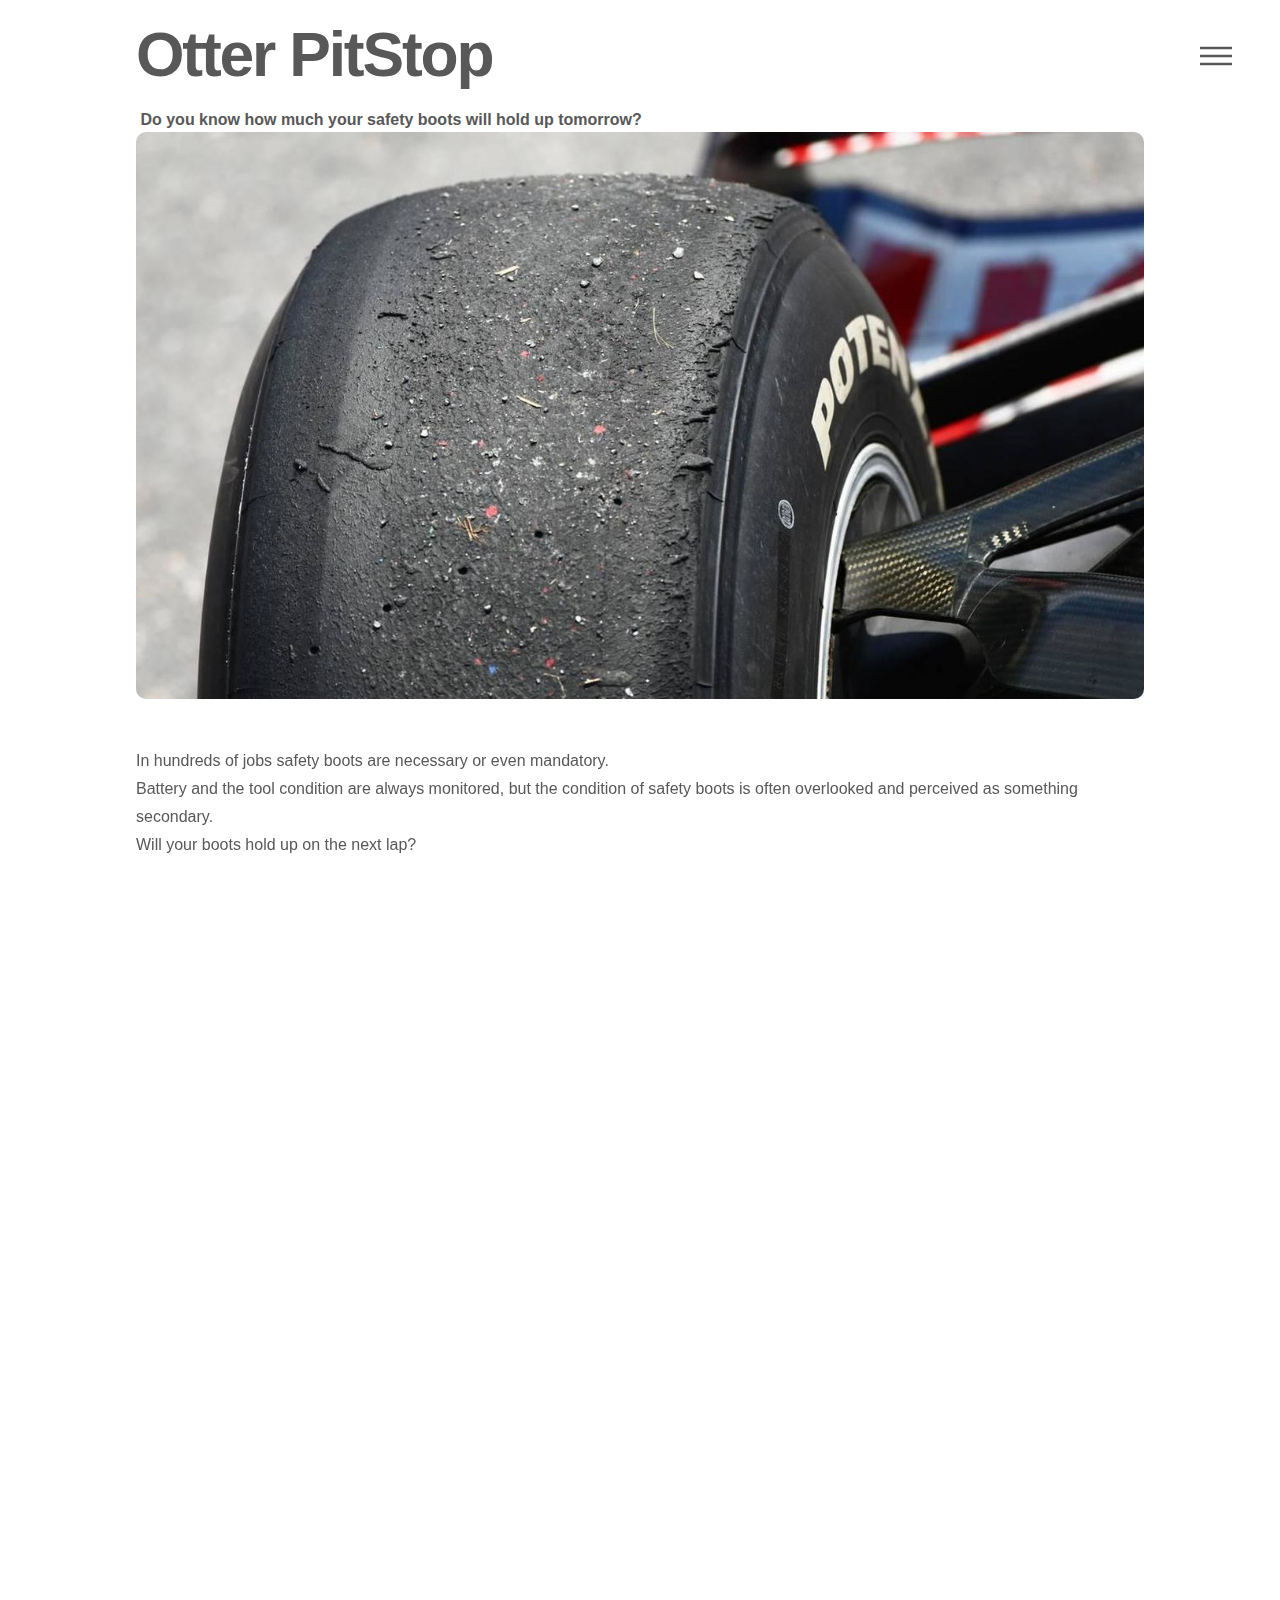
<file: PitStop.html>
<!DOCTYPE HTML>

<html>
	<head>
		<title>PitStop</title>
		<meta charset="utf-8" />
		<meta name="viewport" content="width=device-width, initial-scale=1, user-scalable=no" />
		<link rel="stylesheet" href="assets/css/main.css" />
		<noscript><link rel="stylesheet" href="assets/css/noscript.css" /></noscript>
		<link rel="stylesheet" href="https://unpkg.com/aos@3.0.0-beta.6/dist/aos.css" />
		<!-- favicon -->
		<link rel="apple-touch-icon" sizes="180x180" href="images/web/apple-touch-icon.png">
		<link rel="icon" type="image/png" sizes="32x32" href="images/web/favicon-32x32.png">
		<link rel="icon" type="image/png" sizes="16x16" href="images/web/favicon-16x16.png">
		<link rel="manifest" href="images/web/site.webmanifest">

	</head>
	<body class="is-preload">
		<!-- Wrapper -->
			<div id="wrapper">

				<!-- Header -->
					<header style="padding-top: 1.9em" id="header">
						<div class="inner">

							<!-- Logo -->
								<!-- <a href="index.html" class="logo">
									<span class="symbol"><img src=" " alt="" /></span><span class="title">Phantom</span>
								</a> -->

							<!-- Nav -->
								<nav>
									<ul>
										<li><a href="#menu">Menu</a></li>
									</ul>
								</nav>

						</div>
					</header>

				<!-- Menu -->
					<nav id="menu">
						<!-- <h2>Menu</h2> -->
						<ul>
							<li><a href="/">Home</a></li>
							<!-- <li><a href="#PROJECTS">PROJECTS</a></li>
							<li><a href="#FIELDS">FIELDS</a></li>
							<li><a href="#TOOLS">TOOLS</a></li> -->
							<li><a href="#hello">@SERGE</a></li>
						</ul>
					</nav>

				<!-- Main -->
					<div id="main">

						<div class="inner">

							<!-- <h1>Pi Light</h1>
							<br>
							<h3>Lighting solution that shares energy</h3> -->

							<h1>Otter PitStop</h1>
							<br>
							<h3>&nbsp;Do you know how much your safety boots will hold up tomorrow?</h3>

							<span data-aos="fade-up" class="image main" data-aos-duration="1000">
								<img src="images/PitStop/pitstop_banner.jpg" alt="" />
							</span>

							<p data-aos="fade-up" data-aos-duration="1000">
								In hundreds of jobs  safety boots are necessary or even mandatory.
								<br>
								Battery and the tool condition are always monitored, but the condition of safety boots is often overlooked and perceived as something secondary.
								<br>
								Will your boots hold up on the next lap?
							</p>
							<br>


							<h2 data-aos="fade-up" data-aos-duration="1000"><s>Tool</s> Bootsbox</h2>
							<h3 data-aos="fade-up" data-aos-duration="1000">Check it, Keep it, Carry it, Be sure of it.</h3>

							<span data-aos="fade-up" class="image main" data-aos-duration="1000">
								<img src="images/PitStop/bootsbox.jpeg" alt="" />
							</span>

							<span data-aos="fade-up" class="image main" data-aos-duration="1000">
								<img src="images/PitStop/system.jpeg" alt="" />
							</span>

							<span data-aos="fade-up" class="image main" data-aos-duration="1000">
								<img src="images/PitStop/station.jpg" alt="" />
							</span>

							<p data-aos="fade-up" data-aos-duration="1000">
								 A generalised sole shape enables the mobile check station to analyse the most important safety functions such as sole wear and deformation of the cap.
								 <br>
								 Timely information about the condition of footwear and its replacement helps prevent workplace injuries and the associated costs.
							</p>
							<br>


							<h2 data-aos="fade-up" data-aos-duration="1000">A+A TRADE FAIR</h2>
							<h3 data-aos="fade-up" data-aos-duration="1000">Otter PitStop Concept at the world's largest and most important trade fair for health and safety at work. </h3>

							<span data-aos="fade-up" class="image main" data-aos-duration="1000">
								<img src="images/PitStop/messe.jpeg" alt="" />
							</span>

							<span data-aos="fade-up" class="image main" data-aos-duration="1000">
								<img src="images/PitStop/model.jpeg" alt="" />
							</span>

							<p data-aos="fade-up" data-aos-duration="1000">
								The quality of your work is directly related to the condition of your tools.
								<br>
								Your safety is directly related to the condition of your safety clothing.
								<br>
								Appreciate both.

							</p>
							</span>


						</div>
					</div>

				<!-- Footer -->
				<footer data-aos="fade-up" data-aos-duration="1000" id="footer">
					<div align="center" class="inner">
						<section id="hello">
							<!-- <h2 align="center">Get in touch</h2> -->
							<form align="center" method="post" action="#">
								<a class="button"  href="mailto:nejman.serge@gmail.com">hello@serge</a>
								<!-- <div class="fields">
									<div class="field half">
										<input type="text" name="name" id="name" placeholder="Name" />
									</div>
									<div class="field half">
										<input type="email" name="email" id="email" placeholder="Email" />
									</div>
									<div class="field">
										<textarea name="message" id="message" placeholder="Message"></textarea>
									</div>
								</div>
								<ul class="actions">
									<li><input type="submit" value="Send" class="primary" /></li>
								</ul> -->
							</form>
						</section>
						<section>
						<!-- <h2>Follow</h2> -->
							<ul class="icons">
							<li><a href="https://www.linkedin.com/in/serge-nejman/" class="icon brands style2 fa-linkedin-in"><span class="label">LinkedIn</span></a></li>
							<li><a href="https://ud.me/sergenejman.nft" class="icon brands style2 fa-connectdevelop"><span class="label">Unstoppable Domain</span></a></li>
							<li><a href="https://www.founderio.com/de/unternehmer/2940485" class="icon solid style2 fa-rocket"><span class="label">Unstoppable Domain</span></a></li>
							</ul>
						</section>
						<ul align="center" class="copyright">
							<li> <b> &#8249; &#8250; </b> &#x270F; with &#9749;&#129304;&#128161; by Serge Nejman</li>
						</ul>
					</div>
				</footer>

			</div>

		<!-- Scripts -->
		<script src="assets/js/jquery.min.js"></script>
		<script src="assets/js/browser.min.js"></script>
		<script src="assets/js/breakpoints.min.js"></script>
		<script src="assets/js/util.js"></script>
		<script src="assets/js/main.js"></script>
		<script src="https://unpkg.com/aos@3.0.0-beta.6/dist/aos.js"></script>
		<script>
		  AOS.init({
			  animatedClassName: 'aos-animate', // class applied on animation

		  });
		</script>
		<!-- <script src="assets/js/ScrollMagic.min.js"></script>
		<script src="assets/js/debug.addIndicators.min.js"></script>

		<script src="assets/js/app.js"></script>
		<script>
			function checker(){
				var password = "123";
				var name = prompt("Enter passcode");
				if (name != password) {
					event.preventDefault();
					// alert("wrong");
				}else{
					return true;
				}
			}
		</script> -->

	</body>
</html>
</file>
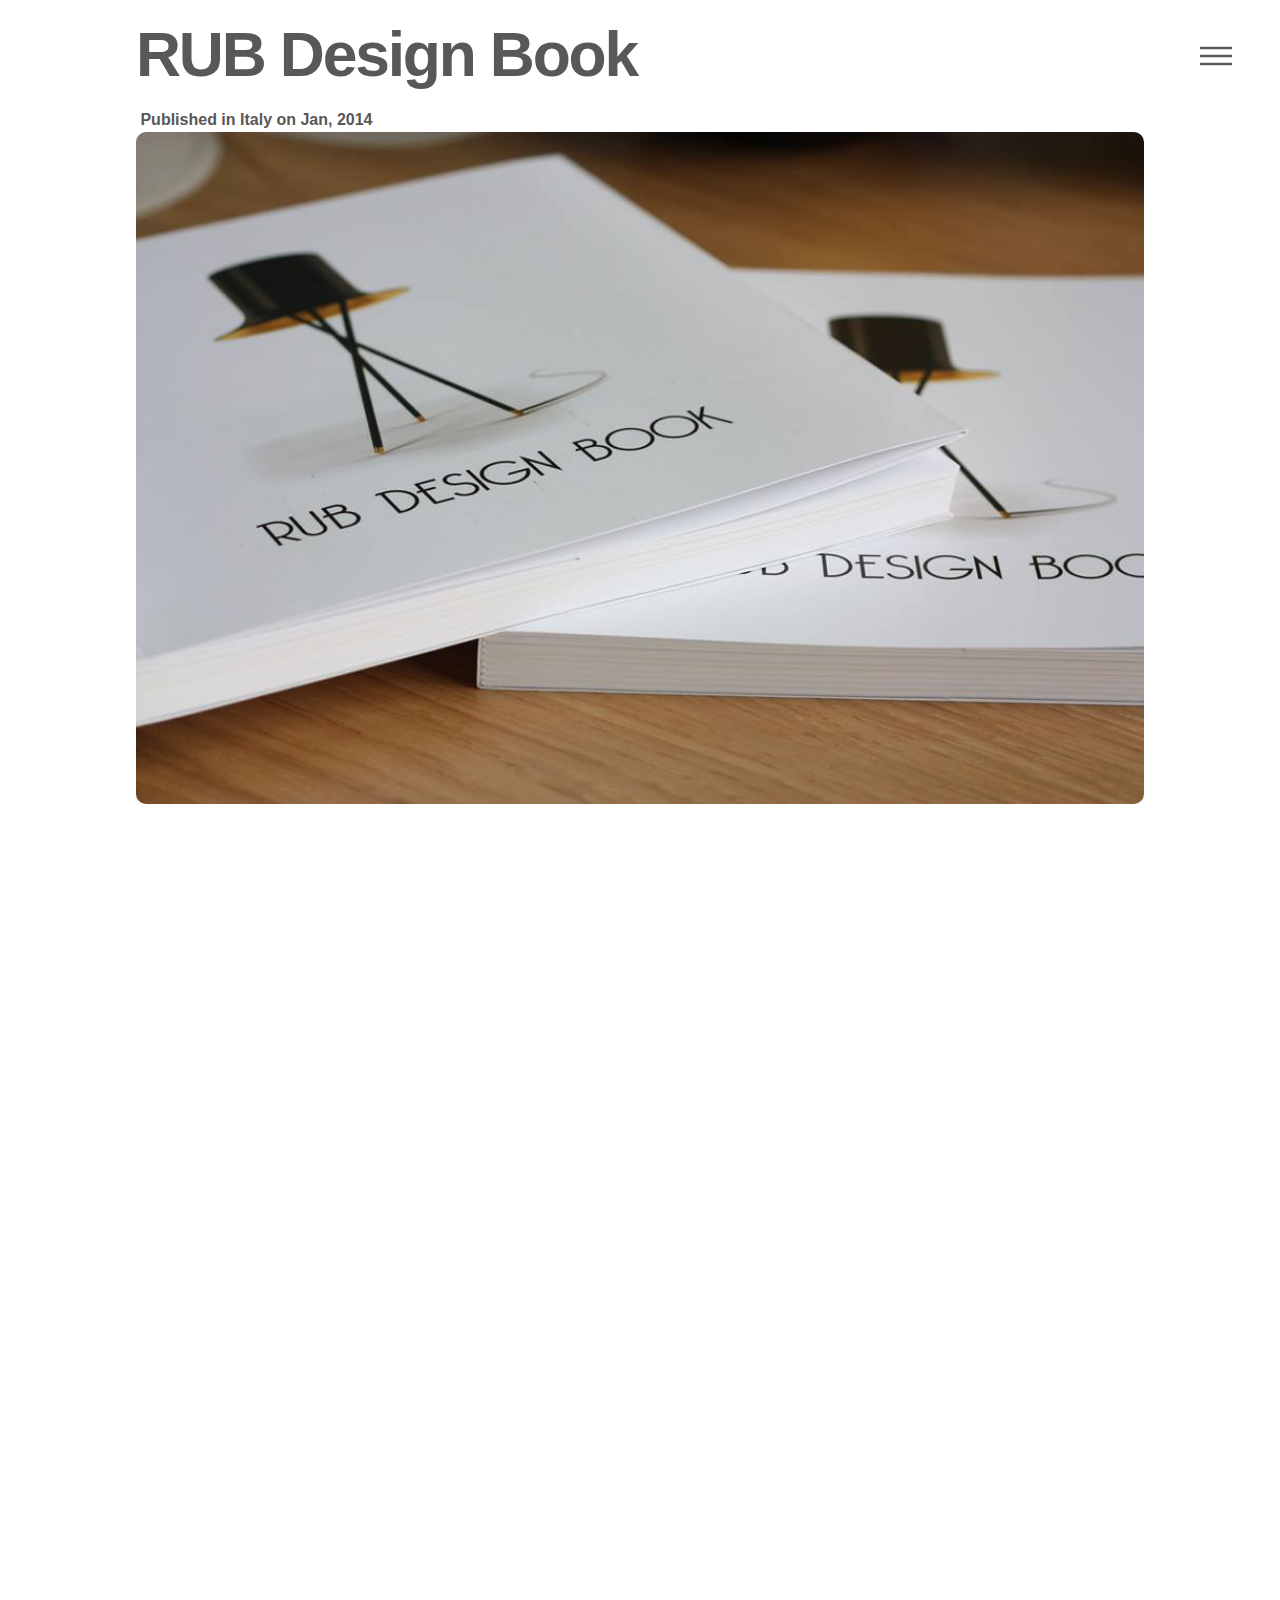
<file: RUB.html>
<!DOCTYPE HTML>

<html>
	<head>
		<title>RUB Design Book</title>
		<meta charset="utf-8" />
		<meta name="viewport" content="width=device-width, initial-scale=1, user-scalable=no" />
		<link rel="stylesheet" href="assets/css/main.css" />
		<noscript><link rel="stylesheet" href="assets/css/noscript.css" /></noscript>
		<link rel="stylesheet" href="https://unpkg.com/aos@3.0.0-beta.6/dist/aos.css" />
		<!-- favicon -->
		<link rel="apple-touch-icon" sizes="180x180" href="images/web/apple-touch-icon.png">
		<link rel="icon" type="image/png" sizes="32x32" href="images/web/favicon-32x32.png">
		<link rel="icon" type="image/png" sizes="16x16" href="images/web/favicon-16x16.png">
		<link rel="manifest" href="images/web/site.webmanifest">


	</head>
	<body class="is-preload">
		<!-- Wrapper -->
			<div id="wrapper">

				<!-- Header -->
					<header style="padding-top: 1.9em" id="header">
						<div class="inner">

							<!-- Logo -->
								<!-- <a href="index.html" class="logo">
									<span class="symbol"><img src=" " alt="" /></span><span class="title">Phantom</span>
								</a> -->

							<!-- Nav -->
								<nav>
									<ul>
										<li><a href="#menu">Menu</a></li>
									</ul>
								</nav>

						</div>
					</header>

				<!-- Menu -->
					<nav id="menu">
						<!-- <h2>Menu</h2> -->
						<ul>
							<li><a href="/">Home</a></li>
							<!-- <li><a href="#PROJECTS">PROJECTS</a></li>
							<li><a href="#FIELDS">FIELDS</a></li>
							<li><a href="#TOOLS">TOOLS</a></li> -->
							<li><a href="#hello">@SERGE</a></li>
						</ul>
					</nav>

				<!-- Main -->
					<div id="main">

						<div class="inner">

							<!-- <h1>Pi Light</h1>
							<br>
							<h3>Lighting solution that shares energy</h3> -->

							<h1>RUB Design Book</h1>
							<br>
							<h3>&nbsp;Published in Italy on Jan, 2014</h3>

							<span data-aos="fade-up" class="image main" data-aos-duration="1000">
								<img src="images/RUB/RUB_banner.jpeg" alt="" />
							</span>

							<p data-aos="fade-up" data-aos-duration="1000">
								RUB DESIGN BOOK is the first publishing project which connects Ukrainian, Belarusian and Russian designers with the European manufacturers to give innovative design proposals and open new markets.
							</p>

							<span data-aos="fade-up" class="image main" data-aos-duration="1000">
								<img src="images/RUB/RUB_aw.jpeg"   alt="" />
							</span>

							<p data-aos="fade-up" data-aos-duration="1000">
								Serge's projects have been published among 65 designers and studios profiles.
								<br>
								The Book includes 158 projects, more than 500 images,  interviews and biorgaphies.
							</p>
							<br>


							<h2 data-aos="fade-up" data-aos-duration="1000">RUB Design Pavillon in Milan</h2>



							<span data-aos="fade-up" class="image main" data-aos-duration="1000">
								<img src="images/RUB/tradeshow.jpeg" alt="" />
							</span>

							<p data-aos="fade-up" data-aos-duration="1000">
								The Book with selected projects were exhibited for the first time at Russian Design Pavillon in Milan.
							</p>

							<span data-aos="fade-up" class="image main" data-aos-duration="1000">
								<img src="images/RUB/milan.jpeg" alt="" />
							</span>

							<p data-aos="fade-up" data-aos-duration="1000">
								Over the years RUB DESIGN turned into fresh phenomenon, without the obligatory Soviet iconography.
								<br>
								It's introduction dedicated to the cultural and historical origins of Ukrainain, Belarusian and Russian design and its perspectives.
							</p>



							</p>
							</span>


						</div>
					</div>

				<!-- Footer -->
				<footer data-aos="fade-up" data-aos-duration="1000" id="footer">
					<div align="center" class="inner">
						<section id="hello">
							<!-- <h2 align="center">Get in touch</h2> -->
							<form align="center" method="post" action="#">
								<a class="button"  href="mailto:nejman.serge@gmail.com">hello@serge</a>
								<!-- <div class="fields">
									<div class="field half">
										<input type="text" name="name" id="name" placeholder="Name" />
									</div>
									<div class="field half">
										<input type="email" name="email" id="email" placeholder="Email" />
									</div>
									<div class="field">
										<textarea name="message" id="message" placeholder="Message"></textarea>
									</div>
								</div>
								<ul class="actions">
									<li><input type="submit" value="Send" class="primary" /></li>
								</ul> -->
							</form>
						</section>
						<section>
						<!-- <h2>Follow</h2> -->
							<ul class="icons">
							<li><a href="https://www.linkedin.com/in/serge-nejman/" class="icon brands style2 fa-linkedin-in"><span class="label">LinkedIn</span></a></li>
							<li><a href="https://ud.me/sergenejman.nft" class="icon brands style2 fa-connectdevelop"><span class="label">Unstoppable Domain</span></a></li>
							<li><a href="https://www.founderio.com/de/unternehmer/2940485" class="icon solid style2 fa-rocket"><span class="label">Unstoppable Domain</span></a></li>
							</ul>
						</section>
						<ul align="center" class="copyright">
							<li> <b> &#8249; &#8250; </b> &#x270F; with &#9749;&#129304;&#128161; by Serge Nejman</li>
						</ul>
					</div>
				</footer>

			</div>

		<!-- Scripts -->
		<script src="assets/js/jquery.min.js"></script>
		<script src="assets/js/browser.min.js"></script>
		<script src="assets/js/breakpoints.min.js"></script>
		<script src="assets/js/util.js"></script>
		<script src="assets/js/main.js"></script>
		<script src="https://unpkg.com/aos@3.0.0-beta.6/dist/aos.js"></script>
		<script>
		  AOS.init({
			  animatedClassName: 'aos-animate', // class applied on animation

		  });
		</script>
		<!-- <script src="assets/js/ScrollMagic.min.js"></script>
		<script src="assets/js/debug.addIndicators.min.js"></script>

		<script src="assets/js/app.js"></script>
		<script>
			function checker(){
				var password = "123";
				var name = prompt("Enter passcode");
				if (name != password) {
					event.preventDefault();
					// alert("wrong");
				}else{
					return true;
				}
			}
		</script> -->

	</body>
</html>
</file>
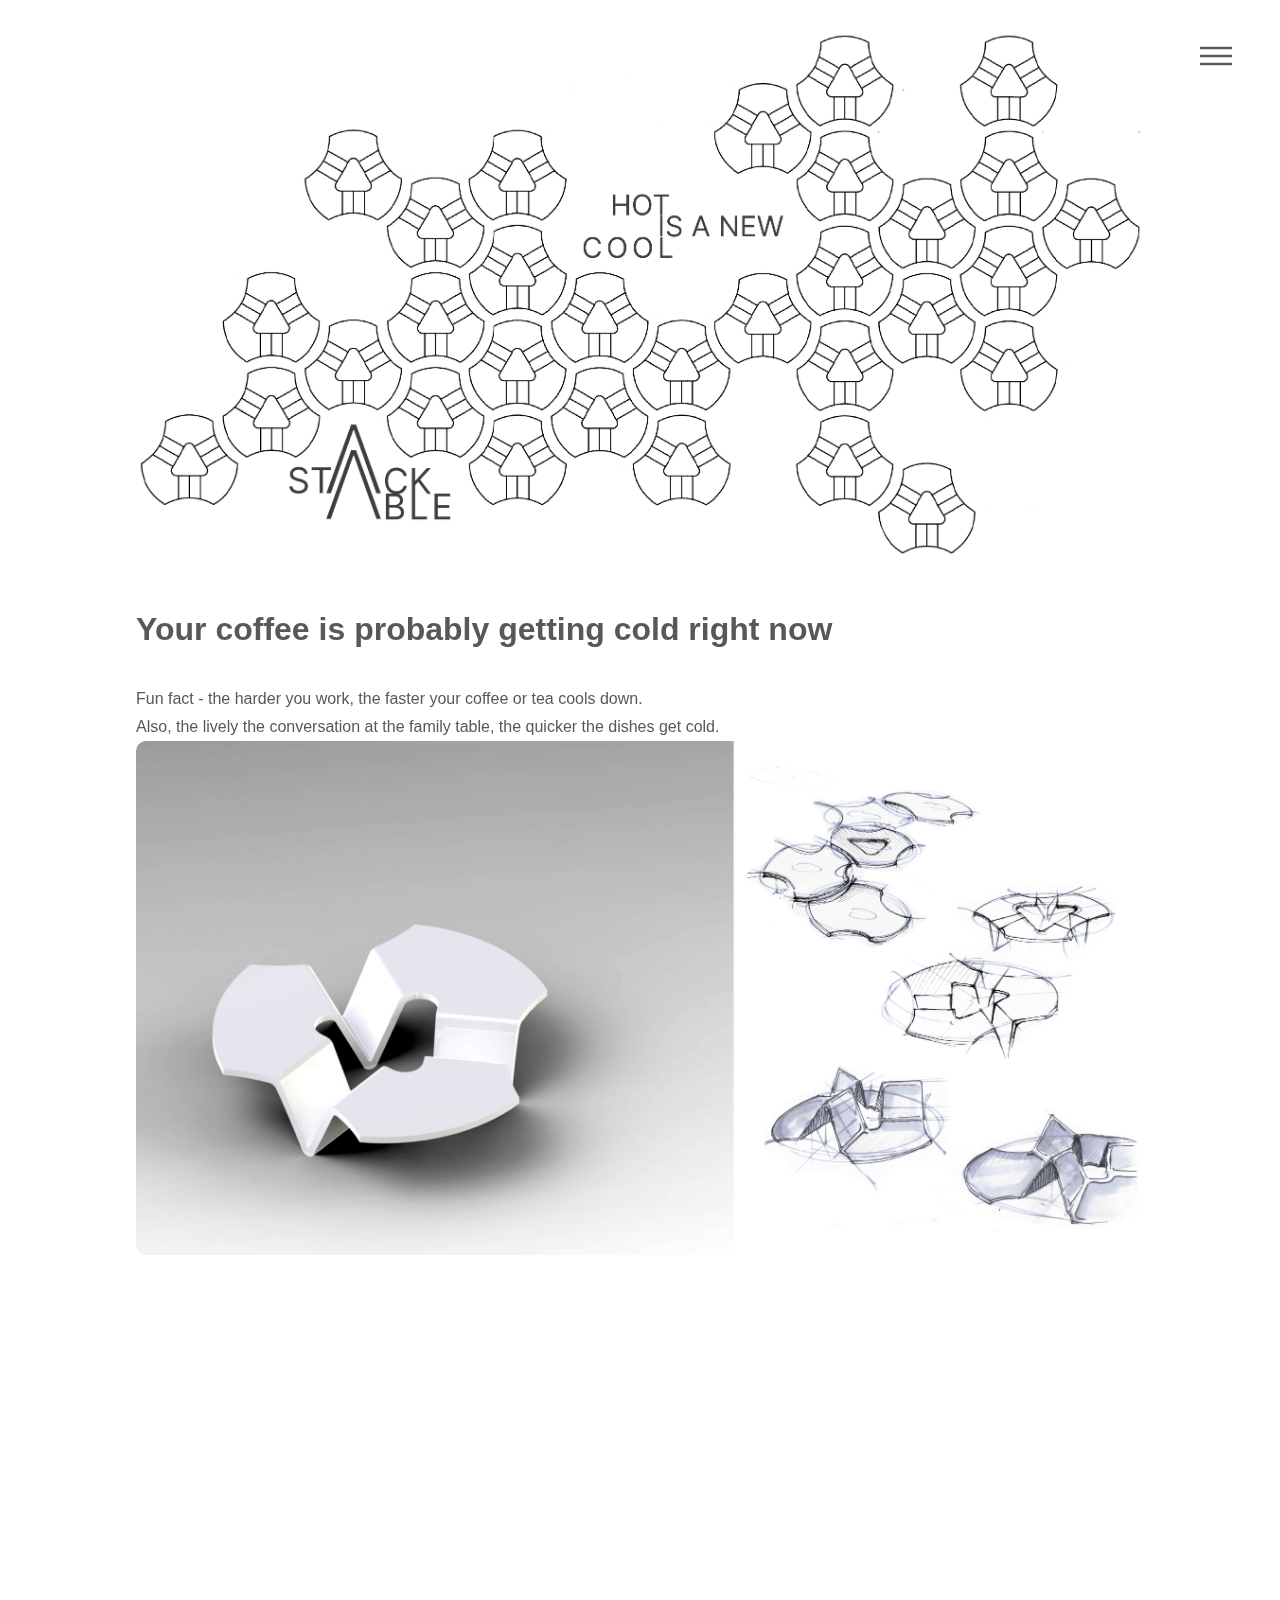
<file: StayHot.html>
<!DOCTYPE HTML>

<html>
	<head>
		<title>StayHot</title>
		<meta charset="utf-8" />
		<meta name="viewport" content="width=device-width, initial-scale=1, user-scalable=no" />
		<link rel="stylesheet" href="assets/css/main.css" />
		<noscript><link rel="stylesheet" href="assets/css/noscript.css" /></noscript>
		<link rel="stylesheet" href="https://unpkg.com/aos@3.0.0-beta.6/dist/aos.css" />
		<!-- favicon -->
		<link rel="apple-touch-icon" sizes="180x180" href="images/web/apple-touch-icon.png">
		<link rel="icon" type="image/png" sizes="32x32" href="images/web/favicon-32x32.png">
		<link rel="icon" type="image/png" sizes="16x16" href="images/web/favicon-16x16.png">
		<link rel="manifest" href="images/web/site.webmanifest">


	</head>
	<body class="is-preload">
		<!-- Wrapper -->
			<div id="wrapper">

				<!-- Header -->
					<header style="padding-top: 1.9em" id="header">
						<div class="inner">

							<!-- Logo -->
								<!-- <a href="index.html" class="logo">
									<span class="symbol"><img src=" " alt="" /></span><span class="title">Phantom</span>
								</a> -->

							<!-- Nav -->
								<nav>
									<ul>
										<li><a href="#menu">Menu</a></li>
									</ul>
								</nav>

						</div>
					</header>

				<!-- Menu -->
					<nav id="menu">
						<!-- <h2>Menu</h2> -->
						<ul>
							<li><a href="/">Home</a></li>
							<!-- <li><a href="#PROJECTS">PROJECTS</a></li>
							<li><a href="#FIELDS">FIELDS</a></li>
							<li><a href="#TOOLS">TOOLS</a></li> -->
							<li><a href="#hello">@SERGE</a></li>
						</ul>
					</nav>

				<!-- Main -->
					<div id="main">

						<div class="inner">

							<!-- <h1>Pi Light</h1>
							<br>
							<h3>Lighting solution that shares energy</h3> -->


							<span data-aos="fade-up" class="image main" data-aos-duration="1000">
								<img src="images/StayHot/hot_banner.png" alt="" />
							</span>

							<h2 data-aos="fade-up" data-aos-duration="1000">Your coffee is probably getting cold right now</h2>

							<p data-aos="fade-up" data-aos-duration="1000">
								Fun fact - the harder you work, the faster your coffee or tea cools down.
								<br>
								Also, the lively the conversation at the family table, the quicker the dishes get cold.
								<br>

							</p>

							<span data-aos="fade-up" class="image main" data-aos-duration="1000">
								<img src="images/StayHot/hot_skizz.png" alt="" />
							</span>

							<h2 data-aos="fade-up" data-aos-duration="1000">Combine, StayHot, Enjoy</h2>

							<p data-aos="fade-up" data-aos-duration="1000">
								StayHot teapot warmer can be combined depending on the situation, quantity and size of the dish.
							</p>

							<span data-aos="fade-up" class="image main" data-aos-duration="1000">
								<img src="images/StayHot/hot_flame.png" alt="" />
							</span>

							<p data-aos="fade-up" data-aos-duration="1000">
								Expandable to the required size on the table and, once used, stackable for compact storage.
							</p>

							<span data-aos="fade-up" class="image main" data-aos-duration="1000">
								<img src="images/StayHot/hot_stack.png" alt="" />
							</span>

							<p data-aos="fade-up" data-aos-duration="1000">
								StayHot can be manufactured of heat-resistant ceramic, concrete or borosilicate glass.
								<br>

							</p>










							</span>


						</div>
					</div>

				<!-- Footer -->
				<footer data-aos="fade-up" data-aos-duration="1000" id="footer">
					<div align="center" class="inner">
						<section id="hello">
							<!-- <h2 align="center">Get in touch</h2> -->
							<form align="center" method="post" action="#">
								<a class="button"  href="mailto:nejman.serge@gmail.com">hello@serge</a>
								<!-- <div class="fields">
									<div class="field half">
										<input type="text" name="name" id="name" placeholder="Name" />
									</div>
									<div class="field half">
										<input type="email" name="email" id="email" placeholder="Email" />
									</div>
									<div class="field">
										<textarea name="message" id="message" placeholder="Message"></textarea>
									</div>
								</div>
								<ul class="actions">
									<li><input type="submit" value="Send" class="primary" /></li>
								</ul> -->
							</form>
						</section>
						<section>
						<!-- <h2>Follow</h2> -->
							<ul class="icons">
							<li><a href="https://www.linkedin.com/in/serge-nejman/" class="icon brands style2 fa-linkedin-in"><span class="label">LinkedIn</span></a></li>
							<li><a href="https://ud.me/sergenejman.nft" class="icon brands style2 fa-connectdevelop"><span class="label">Unstoppable Domain</span></a></li>
							<li><a href="https://www.founderio.com/de/unternehmer/2940485" class="icon solid style2 fa-rocket"><span class="label">Unstoppable Domain</span></a></li>
							</ul>
						</section>
						<ul align="center" class="copyright">
							<li> <b> &#8249; &#8250; </b> &#x270F; with &#9749;&#129304;&#128161; by Serge Nejman</li>
						</ul>
					</div>
				</footer>

			</div>

		<!-- Scripts -->
		<script src="assets/js/jquery.min.js"></script>
		<script src="assets/js/browser.min.js"></script>
		<script src="assets/js/breakpoints.min.js"></script>
		<script src="assets/js/util.js"></script>
		<script src="assets/js/main.js"></script>
		<script src="https://unpkg.com/aos@3.0.0-beta.6/dist/aos.js"></script>
		<script>
		  AOS.init({
			  animatedClassName: 'aos-animate', // class applied on animation

		  });
		</script>
		<!-- <script src="assets/js/ScrollMagic.min.js"></script>
		<script src="assets/js/debug.addIndicators.min.js"></script>

		<script src="assets/js/app.js"></script>
		<script>
			function checker(){
				var password = "123";
				var name = prompt("Enter passcode");
				if (name != password) {
					event.preventDefault();
					// alert("wrong");
				}else{
					return true;
				}
			}
		</script> -->

	</body>
</html>
</file>
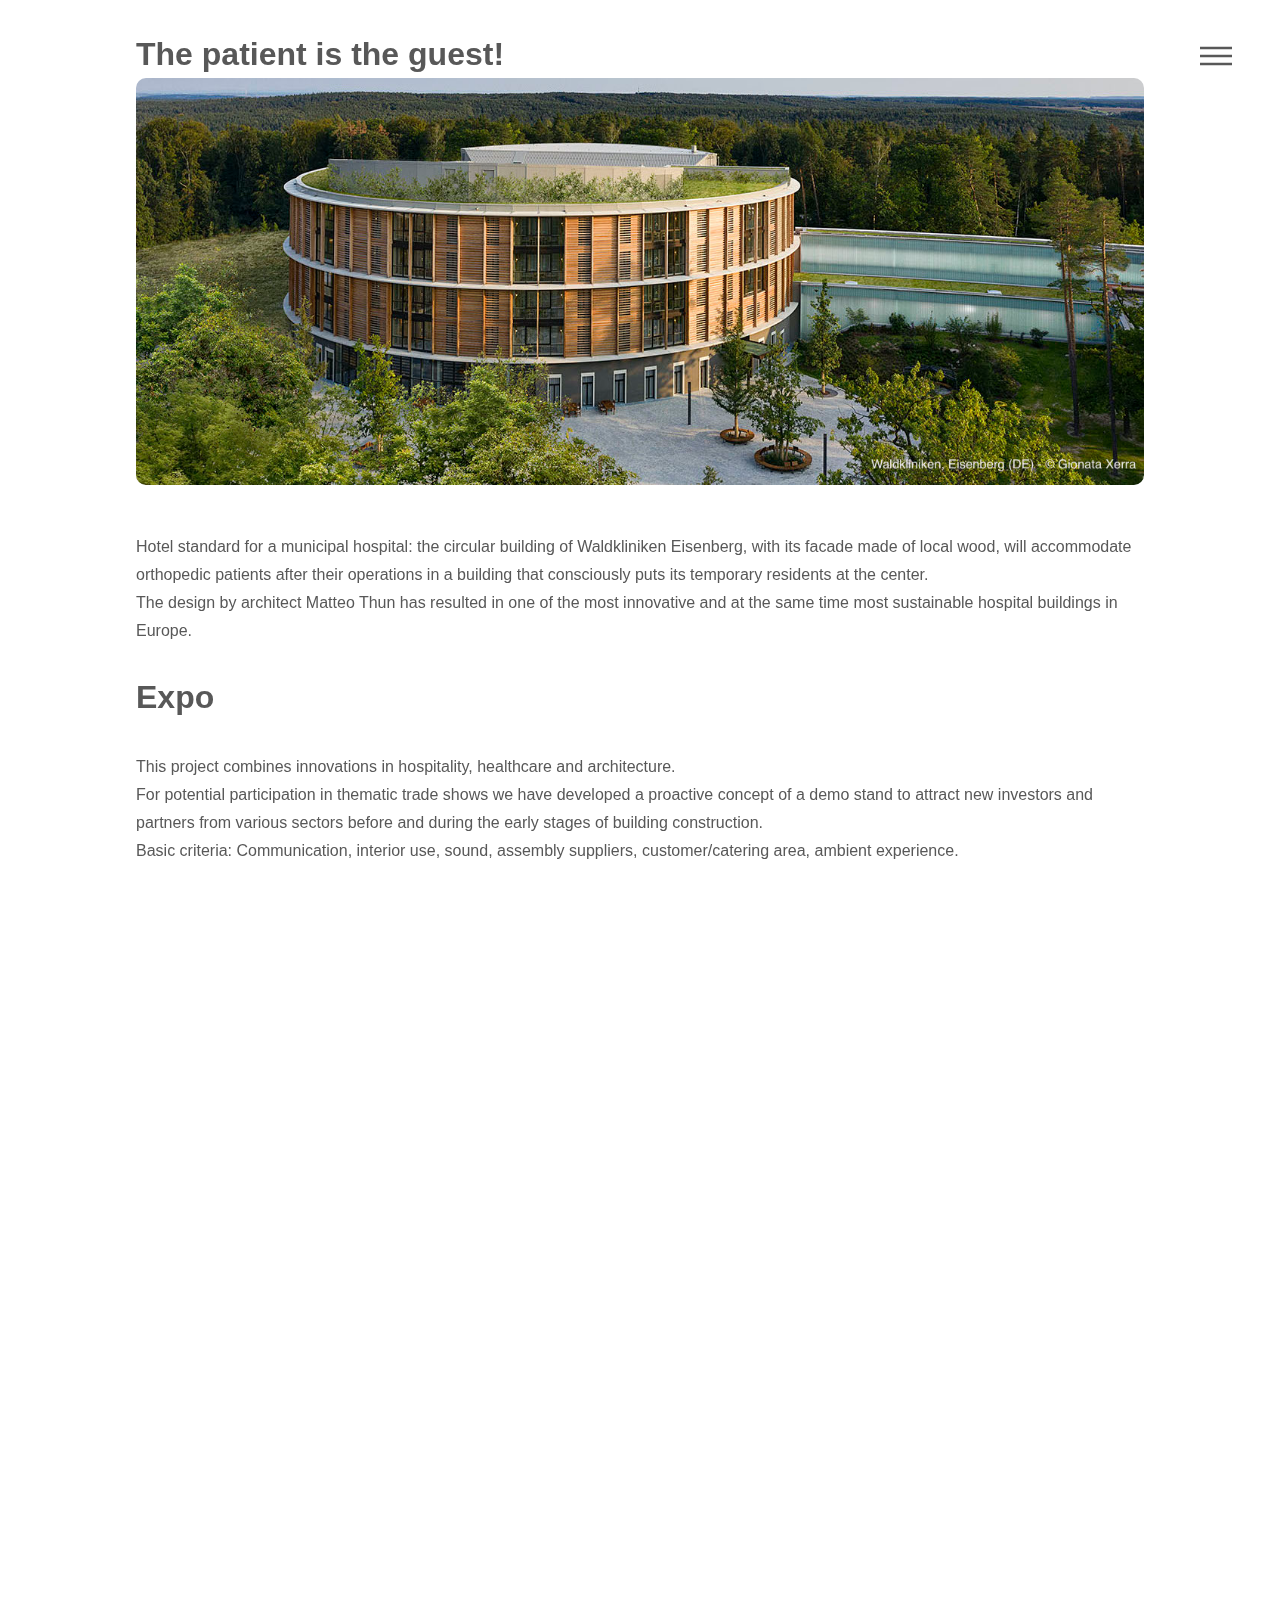
<file: trade-show.html>
<!DOCTYPE HTML>

<html>
	<head>
		<title>Waldkliniken Eisenberg</title>
		<meta charset="utf-8" />
		<meta name="viewport" content="width=device-width, initial-scale=1, user-scalable=no" />
		<link rel="stylesheet" href="assets/css/main.css" />
		<noscript><link rel="stylesheet" href="assets/css/noscript.css" /></noscript>
		<link rel="stylesheet" href="https://unpkg.com/aos@3.0.0-beta.6/dist/aos.css" />
		<!-- favicon -->
		<link rel="apple-touch-icon" sizes="180x180" href="images/web/apple-touch-icon.png">
		<link rel="icon" type="image/png" sizes="32x32" href="images/web/favicon-32x32.png">
		<link rel="icon" type="image/png" sizes="16x16" href="images/web/favicon-16x16.png">
		<link rel="manifest" href="images/web/site.webmanifest">


	</head>
	<body class="is-preload">
		<!-- Wrapper -->
			<div id="wrapper">

				<!-- Header -->
					<header style="padding-top: 1.9em" id="header">
						<div class="inner">

							<!-- Logo -->
								<!-- <a href="index.html" class="logo">
									<span class="symbol"><img src=" " alt="" /></span><span class="title">Phantom</span>
								</a> -->

							<!-- Nav -->
								<nav>
									<ul>
										<li><a href="#menu">Menu</a></li>
									</ul>
								</nav>

						</div>
					</header>

				<!-- Menu -->
					<nav id="menu">
						<!-- <h2>Menu</h2> -->
						<ul>
							<li><a href="/">Home</a></li>
							<!-- <li><a href="#PROJECTS">PROJECTS</a></li>
							<li><a href="#FIELDS">FIELDS</a></li>
							<li><a href="#TOOLS">TOOLS</a></li> -->
							<li><a href="#hello">@SERGE</a></li>
						</ul>
					</nav>

				<!-- Main -->
					<div id="main">

						<div class="inner">

							<!-- <h1>Pi Light</h1>
							<br>
							<h3>Lighting solution that shares energy</h3> -->

							<h2 data-aos="fade-up" data-aos-duration="1000">The patient is the guest!</h2>

							<span data-aos="fade-up" class="image main" data-aos-duration="1000">
								<a href="https://www.matteothun.com/project/332/waldkliniken-eisenberg?t=1&s=4">
								<img src="images/trade-show/Eisenberg_banner.jpeg" alt="" />
								</a>
							</span>

							<p data-aos="fade-up" data-aos-duration="1000">
								Hotel standard for a municipal hospital: the circular building of Waldkliniken Eisenberg, with its facade made of local wood, will accommodate orthopedic patients after their operations in a building that consciously puts its temporary residents at the center.
								<br>
								The design by architect Matteo Thun has resulted in one of the most innovative and at the same time most sustainable hospital buildings in Europe.
							</p>
							<br>


							<h2 data-aos="fade-up" data-aos-duration="1000">Expo</h2>

							<p data-aos="fade-up" data-aos-duration="1000">
								This project combines innovations in hospitality, healthcare and architecture. <br>
								For potential participation in thematic trade shows we have developed a
								proactive concept of a  demo stand to attract new investors and partners from various sectors before and during the early stages of building construction.
								<br>
								Basic criteria: Communication, interior use, sound, assembly suppliers, customer/catering area, ambient experience.
								<br>

							</p>

							<span data-aos="fade-up" class="image main" data-aos-duration="1000">
								<img src="images/trade-show/room.jpeg" alt="" />
							</span>

							<p data-aos="fade-up" data-aos-duration="1000">
								The half-module of mirrored Z-shaped two-bed rooms perfectly demonstrates to visitors the interior concept,
								<br>
								which offers patients the opportunity to withdraw and enjoy privacy, but also the opportunity to spend time together on the shared veranda.
								<br>
								As part of the exhibition stand, the veranda is a great place for discussion.
							</p>

							<span data-aos="fade-up" class="image main" data-aos-duration="1000">
								<img src="images/trade-show/plan.jpeg" alt="" />
							</span>

							<p data-aos="fade-up" data-aos-duration="1000">
								The minimal size of the stand is about 70m<sup>2</sup>.
								<br>
								To speed up and simplify processes, the assembly is shared between the original suppliers and the trade show stand builder.
							</p>
							<br>

							<h2 data-aos="fade-up" data-aos-duration="1000">Inside</h2>


							<span data-aos="fade-up" class="image main" data-aos-duration="1000">
								<img src="images/trade-show/inside.jpeg" alt="" />
							</span>

							<p data-aos="fade-up" data-aos-duration="1000">
								To preserve the ambient experience the original room equipment is at the same time a source of information.
							</p>
							<br>

							<h2 data-aos="fade-up" data-aos-duration="1000">Outside</h2>

							<span data-aos="fade-up" class="image main" data-aos-duration="1000">
								<img src="images/trade-show/outside.jpeg" alt="" />
							</span>

							<p data-aos="fade-up" data-aos-duration="1000">
								External visual communication for different types of stands: Linear Booth, Corner Booth, Split/Island Booth, Peninsula Booth.
							</p>
							<br>

							<h2 data-aos="fade-up" data-aos-duration="1000">Above</h2>

							<span data-aos="fade-up" class="image main" data-aos-duration="1000">
								<img src="images/trade-show/above.jpeg" alt="" />
							</span>

							<p data-aos="fade-up" data-aos-duration="1000">
								The stand, designed in two levels, enables
								to arrange a meeting area behind the façade above the main room.
								<br>
								<sup>*</sup>In cooperation with Oliver Conrad Studio.

							</p>
							


						</div>
					</div>

				<!-- Footer -->
				<footer data-aos="fade-up" data-aos-duration="1000" id="footer">
					<div align="center" class="inner">
						<section id="hello">
							<!-- <h2 align="center">Get in touch</h2> -->
							<form align="center" method="post" action="#">
								<a class="button"  href="mailto:nejman.serge@gmail.com">hello@serge</a>
								<!-- <div class="fields">
									<div class="field half">
										<input type="text" name="name" id="name" placeholder="Name" />
									</div>
									<div class="field half">
										<input type="email" name="email" id="email" placeholder="Email" />
									</div>
									<div class="field">
										<textarea name="message" id="message" placeholder="Message"></textarea>
									</div>
								</div>
								<ul class="actions">
									<li><input type="submit" value="Send" class="primary" /></li>
								</ul> -->
							</form>
						</section>
						<section>
						<!-- <h2>Follow</h2> -->
							<ul class="icons">
							<li><a href="https://www.linkedin.com/in/serge-nejman/" class="icon brands style2 fa-linkedin-in"><span class="label">LinkedIn</span></a></li>
							<li><a href="https://ud.me/sergenejman.nft" class="icon brands style2 fa-connectdevelop"><span class="label">Unstoppable Domain</span></a></li>
							<li><a href="https://www.founderio.com/de/unternehmer/2940485" class="icon solid style2 fa-rocket"><span class="label">Unstoppable Domain</span></a></li>
							</ul>
						</section>
						<ul align="center" class="copyright">
							<li> <b> &#8249; &#8250; </b> &#x270F; with &#9749;&#129304;&#128161; by Serge Nejman</li>
						</ul>
					</div>
				</footer>

			</div>

		<!-- Scripts -->
		<script src="assets/js/jquery.min.js"></script>
		<script src="assets/js/browser.min.js"></script>
		<script src="assets/js/breakpoints.min.js"></script>
		<script src="assets/js/util.js"></script>
		<script src="assets/js/main.js"></script>
		<script src="https://unpkg.com/aos@3.0.0-beta.6/dist/aos.js"></script>
		<script>
		  AOS.init({
			  animatedClassName: 'aos-animate', // class applied on animation

		  });
		</script>
		<!-- <script src="assets/js/ScrollMagic.min.js"></script>
		<script src="assets/js/debug.addIndicators.min.js"></script>

		<script src="assets/js/app.js"></script>
		<script>
			function checker(){
				var password = "123";
				var name = prompt("Enter passcode");
				if (name != password) {
					event.preventDefault();
					// alert("wrong");
				}else{
					return true;
				}
			}
		</script> -->

	</body>
</html>
</file>
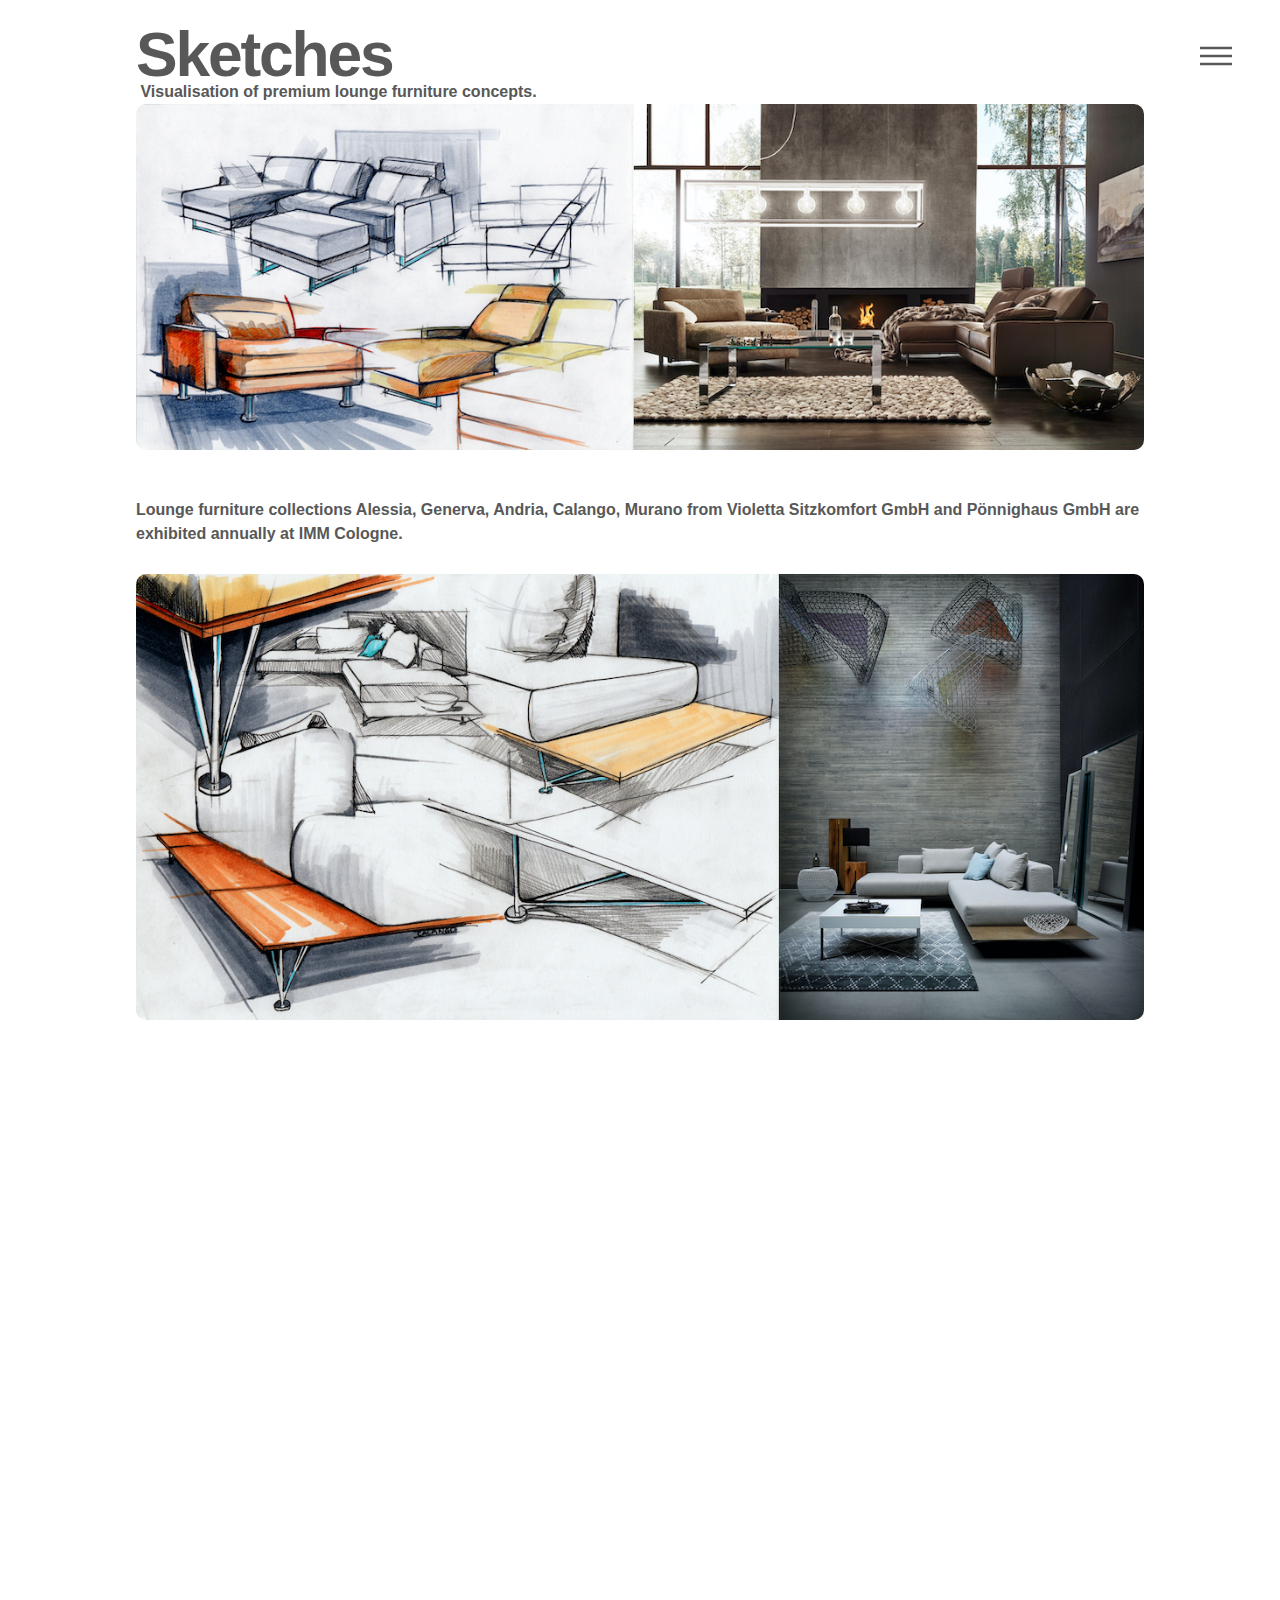
<file: Violetta.html>
<!DOCTYPE HTML>

<html>
	<head>
		<title>Violetta Sketches</title>
		<meta charset="utf-8" />
		<meta name="viewport" content="width=device-width, initial-scale=1, user-scalable=no" />
		<link rel="stylesheet" href="assets/css/main.css" />
		<noscript><link rel="stylesheet" href="assets/css/noscript.css" /></noscript>
		<link rel="stylesheet" href="https://unpkg.com/aos@3.0.0-beta.6/dist/aos.css" />
		<!-- favicon -->
		<link rel="apple-touch-icon" sizes="180x180" href="images/web/apple-touch-icon.png">
		<link rel="icon" type="image/png" sizes="32x32" href="images/web/favicon-32x32.png">
		<link rel="icon" type="image/png" sizes="16x16" href="images/web/favicon-16x16.png">
		<link rel="manifest" href="images/web/site.webmanifest">


	</head>
	<body class="is-preload">
		<!-- Wrapper -->
			<div id="wrapper">

				<!-- Header -->
					<header style="padding-top: 1.9em" id="header">
						<div class="inner">

							<!-- Logo -->
								<!-- <a href="index.html" class="logo">
									<span class="symbol"><img src=" " alt="" /></span><span class="title">Phantom</span>
								</a> -->

							<!-- Nav -->
								<nav>
									<ul>
										<li><a href="#menu">Menu</a></li>
									</ul>
								</nav>

						</div>
					</header>

				<!-- Menu -->
					<nav id="menu">
						<!-- <h2>Menu</h2> -->
						<ul>
							<li><a href="/">Home</a></li>
							<!-- <li><a href="#PROJECTS">PROJECTS</a></li>
							<li><a href="#FIELDS">FIELDS</a></li>
							<li><a href="#TOOLS">TOOLS</a></li> -->
							<li><a href="#hello">@SERGE</a></li>
						</ul>
					</nav>

				<!-- Main -->
					<div id="main">

						<div class="inner">

							<!-- <h1>Pi Light</h1>
							<br>
							<h3>Lighting solution that shares energy</h3> -->

							<h1>Sketches</h1>
							<h3>&nbsp;Visualisation of premium lounge furniture concepts.</h3>


							<span data-aos="fade-up" class="image main" data-aos-duration="1000">
								<img src="images/Violetta/ginerva.jpg" alt="" />
							</span>

							<h3>Lounge furniture collections Alessia, Generva, Andria, Calango, Murano from Violetta Sitzkomfort GmbH and Pönnighaus GmbH are exhibited annually at IMM Cologne.</h3>
							<br>

							<span data-aos="fade-up" class="image main" data-aos-duration="1000">
								<img src="images/Violetta/calango.jpg" alt="" />
							</span>

							<span data-aos="fade-up" class="image main" data-aos-duration="1000">
								<img src="images/Violetta/andria.jpg" alt="" />
							</span>

							<span data-aos="fade-up" class="image main" data-aos-duration="1000">
								<img src="images/Violetta/alessia.jpg" alt="" />
							</span>

							<span data-aos="fade-up" class="image main" data-aos-duration="1000">
								<img src="images/Violetta/gulia.jpg" alt="" />
							</span>

							<p data-aos="fade-up" data-aos-duration="1000">
								<sup>*</sup>Photo source: Violetta Sitzkomfort GmbH , Pönnighaus GmbH.
							</p>





						</div>
					</div>

				<!-- Footer -->
				<footer data-aos="fade-up" data-aos-duration="1000" id="footer">
					<div align="center" class="inner">
						<section id="hello">
							<!-- <h2 align="center">Get in touch</h2> -->
							<form align="center" method="post" action="#">
								<a class="button"  href="mailto:nejman.serge@gmail.com">hello@serge</a>
								<!-- <div class="fields">
									<div class="field half">
										<input type="text" name="name" id="name" placeholder="Name" />
									</div>
									<div class="field half">
										<input type="email" name="email" id="email" placeholder="Email" />
									</div>
									<div class="field">
										<textarea name="message" id="message" placeholder="Message"></textarea>
									</div>
								</div>
								<ul class="actions">
									<li><input type="submit" value="Send" class="primary" /></li>
								</ul> -->
							</form>
						</section>
						<section>
						<!-- <h2>Follow</h2> -->
							<ul class="icons">
							<li><a href="https://www.linkedin.com/in/serge-nejman/" class="icon brands style2 fa-linkedin-in"><span class="label">LinkedIn</span></a></li>
							<li><a href="https://ud.me/sergenejman.nft" class="icon brands style2 fa-connectdevelop"><span class="label">Unstoppable Domain</span></a></li>
							<li><a href="https://www.founderio.com/de/unternehmer/2940485" class="icon solid style2 fa-rocket"><span class="label">Unstoppable Domain</span></a></li>
							</ul>
						</section>
						<ul align="center" class="copyright">
							<li> <b> &#8249; &#8250; </b> &#x270F; with &#9749;&#129304;&#128161; by Serge Nejman</li>
						</ul>
					</div>
				</footer>

			</div>

		<!-- Scripts -->
		<script src="assets/js/jquery.min.js"></script>
		<script src="assets/js/browser.min.js"></script>
		<script src="assets/js/breakpoints.min.js"></script>
		<script src="assets/js/util.js"></script>
		<script src="assets/js/main.js"></script>
		<script src="https://unpkg.com/aos@3.0.0-beta.6/dist/aos.js"></script>
		<script>
		  AOS.init({
			  animatedClassName: 'aos-animate', // class applied on animation

		  });
		</script>
		<!-- <script src="assets/js/ScrollMagic.min.js"></script>
		<script src="assets/js/debug.addIndicators.min.js"></script>

		<script src="assets/js/app.js"></script>
		<script>
			function checker(){
				var password = "123";
				var name = prompt("Enter passcode");
				if (name != password) {
					event.preventDefault();
					// alert("wrong");
				}else{
					return true;
				}
			}
		</script> -->

	</body>
</html>
</file>
<file: assets/css/noscript.css>
/* Tiles */

	body.is-preload .tiles article {
		-moz-transform: none;
		-webkit-transform: none;
		-ms-transform: none;
		transform: none;
		opacity: 1;
	}
</file>
<file: assets/css/main.css>
@import url(fontawesome-all.min.css);
@import url("https://fonts.googleapis.com/css?family=Source+Sans+Pro:300,700,900");

/* preloader */

::-webkit-scrollbar {
	/* display: none; */
}


*{
	margin:0;
	padding: 0;
	box-sizing: border-box;

}


.cube_container {
	background-color: #21232b;
	position: fixed;
	top: 0;
	display: flex;
	justify-content: center;
	/* align-items: center; */
	flex-direction: row;
	margin: 0 auto;
	width: 100%;
	height: 100vh;
	/* transition: opacity 5s ease; */
	z-index: 1005;

}


/* .stop-scrolling {
  height: 100%;
  overflow: hidden;
} */

.cube_container-finish{

	opacity: 1;
	animation: vanish 2s forwards;
	animation-delay: 2s;
	pointer-events: none;

}
@keyframes vanish {
	100%{
		opacity: 0;
		visibility: hidden;

	}
}

@-webkit-keyframes rotate {
  0% {
    transform: rotateX(-37.5deg) rotateY(45deg);
  }
  50% {
    transform: rotateX(-37.5deg) rotateY(405deg);
  }
  100% {
    transform: rotateX(-37.5deg) rotateY(405deg);
  }
}

@keyframes rotate {
  0% {
    transform: rotateX(-37.5deg) rotateY(45deg);
  }
  50% {
    transform: rotateX(-37.5deg) rotateY(405deg);
  }
  100% {
    transform: rotateX(-37.5deg) rotateY(405deg);
  }
}
.cube, .cube * {
  margin-top: 50px;
  position: absolute;
  width: 71px;
  height: 71px;

}

.cube_sides {
  -webkit-animation: rotate 3s ease infinite;
          animation: rotate 3s ease infinite;
  -webkit-animation-delay: 0.8s;
          animation-delay: 0.8s;
  transform-style: preserve-3d;
  transform: rotateX(-37.5deg) rotateY(45deg);
}

.cube .cube_sides * {
  /* margin-top: 1px; */
  /* box-sizing: border-box; */
  background-color: rgba(64, 69, 88, 0.6);
  border: 6px solid white;
  /* #aa00ff */
}

.cube .cube_sides .cube_top {
  -webkit-animation: top-animation 3s ease infinite;
          animation: top-animation 3s ease infinite;
  -webkit-animation-delay: 0ms;
          animation-delay: 0ms;
  transform: rotateX(90deg) translateZ(70px);
  -webkit-animation-fill-mode: forwards;
          animation-fill-mode: forwards;
  transform-origin: 50% 50%;
}
@-webkit-keyframes top-animation {
  0% {
    opacity: 1;
    transform: rotateX(90deg) translateZ(70px);
  }
  20% {
    opacity: 1;
    transform: rotateX(90deg) translateZ(35px);
  }
  70% {
    opacity: 1;
    transform: rotateX(90deg) translateZ(35px);
  }
  90% {
    opacity: 1;
    transform: rotateX(90deg) translateZ(70px);
  }
  100% {
    opacity: 1;
    transform: rotateX(90deg) translateZ(70px);
  }
}
@keyframes top-animation {
  0% {
    opacity: 1;
    transform: rotateX(90deg) translateZ(70px);
  }
  20% {
    opacity: 1;
    transform: rotateX(90deg) translateZ(35px);
  }
  70% {
    opacity: 1;
    transform: rotateX(90deg) translateZ(35px);
  }
  90% {
    opacity: 1;
    transform: rotateX(90deg) translateZ(70px);
  }
  100% {
    opacity: 1;
    transform: rotateX(90deg) translateZ(70px);
  }
}
.cube .cube_sides .cube_bottom {
  -webkit-animation: bottom-animation 3s ease infinite;
          animation: bottom-animation 3s ease infinite;
  -webkit-animation-delay: 0ms;
          animation-delay: 0ms;
  transform: rotateX(-90deg) translateZ(70px);
  -webkit-animation-fill-mode: forwards;
          animation-fill-mode: forwards;
  transform-origin: 50% 50%;
}
@-webkit-keyframes bottom-animation {
  0% {
    opacity: 1;
    transform: rotateX(-90deg) translateZ(70px);
  }
  20% {
    opacity: 1;
    transform: rotateX(-90deg) translateZ(35px);
  }
  70% {
    opacity: 1;
    transform: rotateX(-90deg) translateZ(35px);
  }
  90% {
    opacity: 1;
    transform: rotateX(-90deg) translateZ(70px);
  }
  100% {
    opacity: 1;
    transform: rotateX(-90deg) translateZ(70px);
  }
}
@keyframes bottom-animation {
  0% {
    opacity: 1;
    transform: rotateX(-90deg) translateZ(70px);
  }
  20% {
    opacity: 1;
    transform: rotateX(-90deg) translateZ(35px);
  }
  70% {
    opacity: 1;
    transform: rotateX(-90deg) translateZ(35px);
  }
  90% {
    opacity: 1;
    transform: rotateX(-90deg) translateZ(70px);
  }
  100% {
    opacity: 1;
    transform: rotateX(-90deg) translateZ(70px);
  }
}
.cube .cube_sides .cube_front {
  -webkit-animation: front-animation 3s ease infinite;
          animation: front-animation 3s ease infinite;
  -webkit-animation-delay: 100ms;
          animation-delay: 100ms;
  transform: rotateY(0deg) translateZ(70px);
  -webkit-animation-fill-mode: forwards;
          animation-fill-mode: forwards;
  transform-origin: 50% 50%;
}
@-webkit-keyframes front-animation {
  0% {
    opacity: 1;
    transform: rotateY(0deg) translateZ(70px);
  }
  20% {
    opacity: 1;
    transform: rotateY(0deg) translateZ(35px);
  }
  70% {
    opacity: 1;
    transform: rotateY(0deg) translateZ(35px);
  }
  90% {
    opacity: 1;
    transform: rotateY(0deg) translateZ(70px);
  }
  100% {
    opacity: 1;
    transform: rotateY(0deg) translateZ(70px);
  }
}
@keyframes front-animation {
  0% {
    opacity: 1;
    transform: rotateY(0deg) translateZ(70px);
  }
  20% {
    opacity: 1;
    transform: rotateY(0deg) translateZ(35px);
  }
  70% {
    opacity: 1;
    transform: rotateY(0deg) translateZ(35px);
  }
  90% {
    opacity: 1;
    transform: rotateY(0deg) translateZ(70px);
  }
  100% {
    opacity: 1;
    transform: rotateY(0deg) translateZ(70px);
  }
}
.cube .cube_sides .cube_back {
  -webkit-animation: back-animation 3s ease infinite;
          animation: back-animation 3s ease infinite;
  -webkit-animation-delay: 100ms;
          animation-delay: 100ms;
  transform: rotateY(-180deg) translateZ(70px);
  -webkit-animation-fill-mode: forwards;
          animation-fill-mode: forwards;
  transform-origin: 50% 50%;
}
@-webkit-keyframes back-animation {
  0% {
    opacity: 1;
    transform: rotateY(-180deg) translateZ(70px);
  }
  20% {
    opacity: 1;
    transform: rotateY(-180deg) translateZ(35px);
  }
  70% {
    opacity: 1;
    transform: rotateY(-180deg) translateZ(35px);
  }
  90% {
    opacity: 1;
    transform: rotateY(-180deg) translateZ(70px);
  }
  100% {
    opacity: 1;
    transform: rotateY(-180deg) translateZ(70px);
  }
}
@keyframes back-animation {
  0% {
    opacity: 1;
    transform: rotateY(-180deg) translateZ(70px);
  }
  20% {
    opacity: 1;
    transform: rotateY(-180deg) translateZ(35px);
  }
  70% {
    opacity: 1;
    transform: rotateY(-180deg) translateZ(35px);
  }
  90% {
    opacity: 1;
    transform: rotateY(-180deg) translateZ(70px);
  }
  100% {
    opacity: 1;
    transform: rotateY(-180deg) translateZ(70px);
  }
}
.cube .cube_sides .cube_left {
  -webkit-animation: left-animation 3s ease infinite;
          animation: left-animation 3s ease infinite;
  -webkit-animation-delay: 100ms;
          animation-delay: 100ms;
  transform: rotateY(-90deg) translateZ(70px);
  -webkit-animation-fill-mode: forwards;
          animation-fill-mode: forwards;
  transform-origin: 50% 50%;
}
@-webkit-keyframes left-animation {
  0% {
    opacity: 1;
    transform: rotateY(-90deg) translateZ(70px);
  }
  20% {
    opacity: 1;
    transform: rotateY(-90deg) translateZ(35px);
  }
  70% {
    opacity: 1;
    transform: rotateY(-90deg) translateZ(35px);
  }
  90% {
    opacity: 1;
    transform: rotateY(-90deg) translateZ(70px);
  }
  100% {
    opacity: 1;
    transform: rotateY(-90deg) translateZ(70px);
  }
}
@keyframes left-animation {
  0% {
    opacity: 1;
    transform: rotateY(-90deg) translateZ(70px);
  }
  20% {
    opacity: 1;
    transform: rotateY(-90deg) translateZ(35px);
  }
  70% {
    opacity: 1;
    transform: rotateY(-90deg) translateZ(35px);
  }
  90% {
    opacity: 1;
    transform: rotateY(-90deg) translateZ(70px);
  }
  100% {
    opacity: 1;
    transform: rotateY(-90deg) translateZ(70px);
  }
}
.cube .cube_sides .cube_right {
  -webkit-animation: right-animation 3s ease infinite;
          animation: right-animation 3s ease infinite;
  -webkit-animation-delay: 100ms;
          animation-delay: 100ms;
  transform: rotateY(90deg) translateZ(70px);
  -webkit-animation-fill-mode: forwards;
          animation-fill-mode: forwards;
  transform-origin: 50% 50%;
}
@-webkit-keyframes right-animation {
  0% {
    opacity: 1;
    transform: rotateY(90deg) translateZ(70px);
  }
  20% {
    opacity: 1;
    transform: rotateY(90deg) translateZ(35px);
  }
  70% {
    opacity: 1;
    transform: rotateY(90deg) translateZ(35px);
  }
  90% {
    opacity: 1;
    transform: rotateY(90deg) translateZ(70px);
  }
  100% {
    opacity: 1;
    transform: rotateY(90deg) translateZ(70px);
  }
}
@keyframes right-animation {
  0% {
    opacity: 1;
    transform: rotateY(90deg) translateZ(70px);
  }
  20% {
    opacity: 1;
    transform: rotateY(90deg) translateZ(35px);
  }
  70% {
    opacity: 1;
    transform: rotateY(90deg) translateZ(35px);
  }
  90% {
    opacity: 1;
    transform: rotateY(90deg) translateZ(70px);
  }
  100% {
    opacity: 1;
    transform: rotateY(90deg) translateZ(70px);
  }
}

.cube_text {
  margin-top: 366px;
  color: #aa00ff;
  font-size: 1.5em;
  width: 100%;
  font-weight: 600;
  text-align: center;
  font-family: "arial", Helvetica, sans-serif;

}




/* preloader end */

html, body, div, span, applet, object,
iframe, h1, h2, h3, h4, h5, h6, p, blockquote,
pre, a, abbr, acronym, address, big, cite,
code, del, dfn, em, img, ins, kbd, q, s, samp,
small, strike, strong, sub, sup, tt, var, b,
u, i, center, dl, dt, dd, ol, ul, li, fieldset,
form, label, legend, table, caption, tbody,
tfoot, thead, tr, th, td, article, aside,
canvas, details, embed, figure, figcaption,
footer, header, hgroup, menu, nav, output, ruby,
section, summary, time, mark, audio, video {
	margin: 0;
	padding: 0;
	border: 0;
	font-size: 100%;
	font: inherit;
	vertical-align: baseline;
	scroll-behavior: smooth;





}



article, aside, details, figcaption, figure,
footer, header, hgroup, menu, nav, section {
	display: block;}

body {
	line-height: 1;
}

html {
	width: 100%;
	overflow-x: hidden;
}



ol, ul {
	list-style: none;
}

blockquote, q {
	quotes: none;
}

	blockquote:before, blockquote:after, q:before, q:after {
		content: '';
		content: none;
	}

table {
	border-collapse: collapse;
	border-spacing: 0;
}

body {
	-webkit-text-size-adjust: none;
}

mark {
	background-color: transparent;
	color: inherit;
}

input::-moz-focus-inner {
	border: 0;
	padding: 0;
}

input, select, textarea {
	-moz-appearance: none;
	-webkit-appearance: none;
	-ms-appearance: none;
	appearance: none;
}

/* Basic */

	@-ms-viewport {
		width: device-width;
	}

	body {
		-ms-overflow-style: scrollbar;
	}

	@media screen and (max-width: 480px) {

		html, body {
			min-width: 320px;
		}

	}

	html {
		box-sizing: border-box;
	}

	*, *:before, *:after {
		box-sizing: inherit;
	}

	body {
		background: #ffffff;
	}

		body.is-preload *, body.is-preload *:before, body.is-preload *:after {
			-moz-animation: none !important;
			-webkit-animation: none !important;
			-ms-animation: none !important;
			animation: none !important;
			-moz-transition: none !important;
			-webkit-transition: none !important;
			-ms-transition: none !important;
			transition: none !important;

		}

/* Type */

	body, input, select, textarea {
		color: #585858;
		font-family: "arial", Helvetica, sans-serif;
		font-size: 16pt;
		font-weight: 300;
		line-height: 1.75;
	}

		@media screen and (max-width: 1680px) {

			body, input, select, textarea {
				font-size: 14pt;
			}

		}

		@media screen and (max-width: 1280px) {

			body, input, select, textarea {
				font-size: 12pt;
			}

		}

	a {
		-moz-transition: border-bottom-color 0.2s ease, color 0.2s ease;
		-webkit-transition: border-bottom-color 0.2s ease, color 0.2s ease;
		-ms-transition: border-bottom-color 0.2s ease, color 0.2s ease;
		transition: border-bottom-color 0.2s ease, color 0.2s ease;
		text-decoration: none;
		color: #585858;
		border-bottom: dotted 1px rgba(88, 88, 88, 0.5);
	}
		/* menu text color */
		a:hover {
			border-bottom-color: transparent;
			color: #e040fb !important;
		}

	strong, b {
		font-weight: 900;
	}

	em, i {
		font-style: italic;
	}
/* font p */
	p {

		font-size: 16px;
		margin: 2em 0 0 0;

	}

	@media screen and (max-width: 980px) {

		p {
			font-size: 24px;
			margin: 0.5em 0 0 0;
		}

	}

	@media screen and (max-width: 736px) {

		p {
			font-size: 16px;
			margin: 0.5em 0 0 0;
		}

	}

	@media screen and (max-width: 360px) {

		p {
			font-size: 16px;
		}

	}

	h1 {
		/* background-color: green; */
		font-size: 3.9em;
		font-weight: 700;
		line-height: 0.8em;
		/* height: 1.3em; */
		margin: 0 0 0 0;
		letter-spacing: -0.035em;


	}

/* h1 {
    position: sticky;
    top: 0;
} */
}

		h1 a {
			color: inherit;
		}

		@media screen and (max-width: 1024px) {

			h1 {
				font-size: 3.7em;
				margin: 0 0 0 0;

			}

		}

		@media screen and (max-width: 980px) {

			h1 {
				font-size: 3.7em;
				margin: 0 0 0 0;

			}

		}

		@media screen and (max-width: 736px) {

			h1 {
				font-size: 3em;
				margin: 0 0 0 0;
			}

		}

		@media screen and (max-width: 360px) {

			h1 {
				font-size: 1.75em;
			}

		}

	h2, h3, h4, h5, h6 {
		font-weight: 600;
		line-height: 1.5;
		margin: 0 0 0 0;
		text-transform: ;
		letter-spacing: 0;
	}

		h2 a, h3 a, h4 a, h5 a, h6 a {
			color: inherit;
		}

	h2 {
		font-size: 2em;
	}

	h3 {
		font-size: 1em;
	}

	h4 {
		font-size: 0.8em;
	}

	h5 {
		font-size: 0.8em;
	}

	h6 {
		font-size: 0.8em;
	}

	@media screen and (max-width: 980px) {

		h1 br, h2 br, h3 br, h4 br, h5 br, h6 br {
			display: none;
		}

	}

	@media screen and (max-width: 736px) {

		h2 {
			font-weight: 600;
			font-size: 2em;
		}

		h3 {
			font-size: 0.8em;
		}

	}

	sub {
		font-size: 0.8em;
		position: relative;
		top: 0.5em;
	}

	sup {
		font-size: 0.8em;
		position: relative;
		top: -0.5em;
	}

	blockquote {
		border-left: solid 4px #c9c9c9;
		font-style: italic;
		margin: 0 0 2em 0;
		padding: 0.5em 0 0.5em 2em;
	}

	code {
		background: rgba(144, 144, 144, 0.075);
		border-radius: 4px;
		border: solid 1px #c9c9c9;
		font-family: "Courier New", monospace;
		font-size: 0.9em;
		margin: 0 0.25em;
		padding: 0.25em 0.65em;
	}

	pre {
		-webkit-overflow-scrolling: touch;
		font-family: "Courier New", monospace;
		font-size: 0.9em;
		margin: 0 0 2em 0;
	}

		pre code {
			display: block;
			line-height: 1.75;
			padding: 1em 1.5em;
			overflow-x: auto;
		}

	hr {
		border: 0;
		border-bottom: solid 1px #c9c9c9;
		margin: 2em 0;
	}

		hr.major {
			margin: 3em 0;
		}

	.align-left {
		text-align: left;
	}

	.align-center {
		text-align: center;
	}

	.align-right {
		text-align: right;
	}

/* Row */

	.row {
		display: flex;
		flex-wrap: wrap;
		box-sizing: border-box;
		align-items: stretch;
	}

		.row > * {
			box-sizing: border-box;
		}

		.row.gtr-uniform > * > :last-child {
			margin-bottom: 0;
		}

		.row.aln-left {
			justify-content: flex-start;
		}

		.row.aln-center {
			justify-content: center;
		}

		.row.aln-right {
			justify-content: flex-end;
		}

		.row.aln-top {
			align-items: flex-start;
		}

		.row.aln-middle {
			align-items: center;
		}

		.row.aln-bottom {
			align-items: flex-end;
		}

		.row > .imp {
			order: -1;
		}

		.row > .col-1 {
			width: 8.33333%;
		}

		.row > .off-1 {
			margin-left: 8.33333%;
		}

		.row > .col-2 {
			width: 16.66667%;
		}

		.row > .off-2 {
			margin-left: 16.66667%;
		}

		.row > .col-3 {
			width: 25%;
		}

		.row > .off-3 {
			margin-left: 25%;
		}

		.row > .col-4 {
			width: 33.33333%;
		}

		.row > .off-4 {
			margin-left: 33.33333%;
		}

		.row > .col-5 {
			width: 41.66667%;
		}

		.row > .off-5 {
			margin-left: 41.66667%;
		}

		.row > .col-6 {
			width: 50%;
		}

		.row > .off-6 {
			margin-left: 50%;
		}

		.row > .col-7 {
			width: 58.33333%;
		}

		.row > .off-7 {
			margin-left: 58.33333%;
		}

		.row > .col-8 {
			width: 66.66667%;
		}

		.row > .off-8 {
			margin-left: 66.66667%;
		}

		.row > .col-9 {
			width: 75%;
		}

		.row > .off-9 {
			margin-left: 75%;
		}

		.row > .col-10 {
			width: 83.33333%;
		}

		.row > .off-10 {
			margin-left: 83.33333%;
		}

		.row > .col-11 {
			width: 91.66667%;
		}

		.row > .off-11 {
			margin-left: 91.66667%;
		}

		.row > .col-12 {
			width: 100%;
		}

		.row > .off-12 {
			margin-left: 100%;
		}

		.row.gtr-0 {
			margin-top: 0;
			margin-left: 0em;
		}

			.row.gtr-0 > * {
				padding: 0 0 0 0em;
			}

			.row.gtr-0.gtr-uniform {
				margin-top: 0em;
			}

				.row.gtr-0.gtr-uniform > * {
					padding-top: 0em;
				}

		.row.gtr-25 {
			margin-top: 0;
			margin-left: -0.5em;
		}

			.row.gtr-25 > * {
				padding: 0 0 0 0.5em;
			}

			.row.gtr-25.gtr-uniform {
				margin-top: -0.5em;
			}

				.row.gtr-25.gtr-uniform > * {
					padding-top: 0.5em;
				}

		.row.gtr-50 {
			margin-top: 0;
			margin-left: -1em;
		}

			.row.gtr-50 > * {
				padding: 0 0 0 1em;
			}

			.row.gtr-50.gtr-uniform {
				margin-top: -1em;
			}

				.row.gtr-50.gtr-uniform > * {
					padding-top: 1em;
				}

		.row {
			margin-top: 0;
			margin-left: -2em;
		}

			.row > * {
				padding: 0 0 0 2em;
			}

			.row.gtr-uniform {
				margin-top: -2em;
			}

				.row.gtr-uniform > * {
					padding-top: 2em;
				}

		.row.gtr-150 {
			margin-top: 0;
			margin-left: -3em;
		}

			.row.gtr-150 > * {
				padding: 0 0 0 3em;
			}

			.row.gtr-150.gtr-uniform {
				margin-top: -3em;
			}

				.row.gtr-150.gtr-uniform > * {
					padding-top: 3em;
				}

		.row.gtr-200 {
			margin-top: 0;
			margin-left: -4em;
		}

			.row.gtr-200 > * {
				padding: 0 0 0 4em;
			}

			.row.gtr-200.gtr-uniform {
				margin-top: -4em;
			}

				.row.gtr-200.gtr-uniform > * {
					padding-top: 4em;
				}

		@media screen and (max-width: 1680px) {

			.row {
				display: flex;
				flex-wrap: wrap;
				box-sizing: border-box;
				align-items: stretch;
			}

				.row > * {
					box-sizing: border-box;
				}

				.row.gtr-uniform > * > :last-child {
					margin-bottom: 0;
				}

				.row.aln-left {
					justify-content: flex-start;
				}

				.row.aln-center {
					justify-content: center;
				}

				.row.aln-right {
					justify-content: flex-end;
				}

				.row.aln-top {
					align-items: flex-start;
				}

				.row.aln-middle {
					align-items: center;
				}

				.row.aln-bottom {
					align-items: flex-end;
				}

				.row > .imp-xlarge {
					order: -1;
				}

				.row > .col-1-xlarge {
					width: 8.33333%;
				}

				.row > .off-1-xlarge {
					margin-left: 8.33333%;
				}

				.row > .col-2-xlarge {
					width: 16.66667%;
				}

				.row > .off-2-xlarge {
					margin-left: 16.66667%;
				}

				.row > .col-3-xlarge {
					width: 25%;
				}

				.row > .off-3-xlarge {
					margin-left: 25%;
				}

				.row > .col-4-xlarge {
					width: 33.33333%;
				}

				.row > .off-4-xlarge {
					margin-left: 33.33333%;
				}

				.row > .col-5-xlarge {
					width: 41.66667%;
				}

				.row > .off-5-xlarge {
					margin-left: 41.66667%;
				}

				.row > .col-6-xlarge {
					width: 50%;
				}

				.row > .off-6-xlarge {
					margin-left: 50%;
				}

				.row > .col-7-xlarge {
					width: 58.33333%;
				}

				.row > .off-7-xlarge {
					margin-left: 58.33333%;
				}

				.row > .col-8-xlarge {
					width: 66.66667%;
				}

				.row > .off-8-xlarge {
					margin-left: 66.66667%;
				}

				.row > .col-9-xlarge {
					width: 75%;
				}

				.row > .off-9-xlarge {
					margin-left: 75%;
				}

				.row > .col-10-xlarge {
					width: 83.33333%;
				}

				.row > .off-10-xlarge {
					margin-left: 83.33333%;
				}

				.row > .col-11-xlarge {
					width: 91.66667%;
				}

				.row > .off-11-xlarge {
					margin-left: 91.66667%;
				}

				.row > .col-12-xlarge {
					width: 100%;
				}

				.row > .off-12-xlarge {
					margin-left: 100%;
				}

				.row.gtr-0 {
					margin-top: 0;
					margin-left: 0em;
				}

					.row.gtr-0 > * {
						padding: 0 0 0 0em;
					}

					.row.gtr-0.gtr-uniform {
						margin-top: 0em;
					}

						.row.gtr-0.gtr-uniform > * {
							padding-top: 0em;
						}

				.row.gtr-25 {
					margin-top: 0;
					margin-left: -0.5em;
				}

					.row.gtr-25 > * {
						padding: 0 0 0 0.5em;
					}

					.row.gtr-25.gtr-uniform {
						margin-top: -0.5em;
					}

						.row.gtr-25.gtr-uniform > * {
							padding-top: 0.5em;
						}

				.row.gtr-50 {
					margin-top: 0;
					margin-left: -1em;
				}

					.row.gtr-50 > * {
						padding: 0 0 0 1em;
					}

					.row.gtr-50.gtr-uniform {
						margin-top: -1em;
					}

						.row.gtr-50.gtr-uniform > * {
							padding-top: 1em;
						}

				.row {
					margin-top: 0;
					margin-left: -2em;
				}

					.row > * {
						padding: 0 0 0 2em;
					}

					.row.gtr-uniform {
						margin-top: -2em;
					}

						.row.gtr-uniform > * {
							padding-top: 2em;
						}

				.row.gtr-150 {
					margin-top: 0;
					margin-left: -3em;
				}

					.row.gtr-150 > * {
						padding: 0 0 0 3em;
					}

					.row.gtr-150.gtr-uniform {
						margin-top: -3em;
					}

						.row.gtr-150.gtr-uniform > * {
							padding-top: 3em;
						}

				.row.gtr-200 {
					margin-top: 0;
					margin-left: -4em;
				}

					.row.gtr-200 > * {
						padding: 0 0 0 4em;
					}

					.row.gtr-200.gtr-uniform {
						margin-top: -4em;
					}

						.row.gtr-200.gtr-uniform > * {
							padding-top: 4em;
						}

		}

		@media screen and (max-width: 1280px) {

			.row {
				display: flex;
				flex-wrap: wrap;
				box-sizing: border-box;
				align-items: stretch;
			}

				.row > * {
					box-sizing: border-box;
				}

				.row.gtr-uniform > * > :last-child {
					margin-bottom: 0;
				}

				.row.aln-left {
					justify-content: flex-start;
				}

				.row.aln-center {
					justify-content: center;
				}

				.row.aln-right {
					justify-content: flex-end;
				}

				.row.aln-top {
					align-items: flex-start;
				}

				.row.aln-middle {
					align-items: center;
				}

				.row.aln-bottom {
					align-items: flex-end;
				}

				.row > .imp-large {
					order: -1;
				}

				.row > .col-1-large {
					width: 8.33333%;
				}

				.row > .off-1-large {
					margin-left: 8.33333%;
				}

				.row > .col-2-large {
					width: 16.66667%;
				}

				.row > .off-2-large {
					margin-left: 16.66667%;
				}

				.row > .col-3-large {
					width: 25%;
				}

				.row > .off-3-large {
					margin-left: 25%;
				}

				.row > .col-4-large {
					width: 33.33333%;
				}

				.row > .off-4-large {
					margin-left: 33.33333%;
				}

				.row > .col-5-large {
					width: 41.66667%;
				}

				.row > .off-5-large {
					margin-left: 41.66667%;
				}

				.row > .col-6-large {
					width: 50%;
				}

				.row > .off-6-large {
					margin-left: 50%;
				}

				.row > .col-7-large {
					width: 58.33333%;
				}

				.row > .off-7-large {
					margin-left: 58.33333%;
				}

				.row > .col-8-large {
					width: 66.66667%;
				}

				.row > .off-8-large {
					margin-left: 66.66667%;
				}

				.row > .col-9-large {
					width: 75%;
				}

				.row > .off-9-large {
					margin-left: 75%;
				}

				.row > .col-10-large {
					width: 83.33333%;
				}

				.row > .off-10-large {
					margin-left: 83.33333%;
				}

				.row > .col-11-large {
					width: 91.66667%;
				}

				.row > .off-11-large {
					margin-left: 91.66667%;
				}

				.row > .col-12-large {
					width: 100%;
				}

				.row > .off-12-large {
					margin-left: 100%;
				}

				.row.gtr-0 {
					margin-top: 0;
					margin-left: 0em;
				}

					.row.gtr-0 > * {
						padding: 0 0 0 0em;
					}

					.row.gtr-0.gtr-uniform {
						margin-top: 0em;
					}

						.row.gtr-0.gtr-uniform > * {
							padding-top: 0em;
						}

				.row.gtr-25 {
					margin-top: 0;
					margin-left: -0.5em;
				}

					.row.gtr-25 > * {
						padding: 0 0 0 0.5em;
					}

					.row.gtr-25.gtr-uniform {
						margin-top: -0.5em;
					}

						.row.gtr-25.gtr-uniform > * {
							padding-top: 0.5em;
						}

				.row.gtr-50 {
					margin-top: 0;
					margin-left: -1em;
				}

					.row.gtr-50 > * {
						padding: 0 0 0 1em;
					}

					.row.gtr-50.gtr-uniform {
						margin-top: -1em;
					}

						.row.gtr-50.gtr-uniform > * {
							padding-top: 1em;
						}

				.row {
					margin-top: 0;
					margin-left: -2em;
				}

					.row > * {
						padding: 0 0 0 2em;
					}

					.row.gtr-uniform {
						margin-top: -2em;
					}

						.row.gtr-uniform > * {
							padding-top: 2em;
						}

				.row.gtr-150 {
					margin-top: 0;
					margin-left: -3em;
				}

					.row.gtr-150 > * {
						padding: 0 0 0 3em;
					}

					.row.gtr-150.gtr-uniform {
						margin-top: -3em;
					}

						.row.gtr-150.gtr-uniform > * {
							padding-top: 3em;
						}

				.row.gtr-200 {
					margin-top: 0;
					margin-left: -4em;
				}

					.row.gtr-200 > * {
						padding: 0 0 0 4em;
					}

					.row.gtr-200.gtr-uniform {
						margin-top: -4em;
					}

						.row.gtr-200.gtr-uniform > * {
							padding-top: 4em;
						}

		}

		@media screen and (max-width: 980px) {

			.row {
				display: flex;
				flex-wrap: wrap;
				box-sizing: border-box;
				align-items: stretch;
			}

				.row > * {
					box-sizing: border-box;
				}

				.row.gtr-uniform > * > :last-child {
					margin-bottom: 0;
				}

				.row.aln-left {
					justify-content: flex-start;
				}

				.row.aln-center {
					justify-content: center;
				}

				.row.aln-right {
					justify-content: flex-end;
				}

				.row.aln-top {
					align-items: flex-start;
				}

				.row.aln-middle {
					align-items: center;
				}

				.row.aln-bottom {
					align-items: flex-end;
				}

				.row > .imp-medium {
					order: -1;
				}

				.row > .col-1-medium {
					width: 8.33333%;
				}

				.row > .off-1-medium {
					margin-left: 8.33333%;
				}

				.row > .col-2-medium {
					width: 16.66667%;
				}

				.row > .off-2-medium {
					margin-left: 16.66667%;
				}

				.row > .col-3-medium {
					width: 25%;
				}

				.row > .off-3-medium {
					margin-left: 25%;
				}

				.row > .col-4-medium {
					width: 33.33333%;
				}

				.row > .off-4-medium {
					margin-left: 33.33333%;
				}

				.row > .col-5-medium {
					width: 41.66667%;
				}

				.row > .off-5-medium {
					margin-left: 41.66667%;
				}

				.row > .col-6-medium {
					width: 50%;
				}

				.row > .off-6-medium {
					margin-left: 50%;
				}

				.row > .col-7-medium {
					width: 58.33333%;
				}

				.row > .off-7-medium {
					margin-left: 58.33333%;
				}

				.row > .col-8-medium {
					width: 66.66667%;
				}

				.row > .off-8-medium {
					margin-left: 66.66667%;
				}

				.row > .col-9-medium {
					width: 75%;
				}

				.row > .off-9-medium {
					margin-left: 75%;
				}

				.row > .col-10-medium {
					width: 83.33333%;
				}

				.row > .off-10-medium {
					margin-left: 83.33333%;
				}

				.row > .col-11-medium {
					width: 91.66667%;
				}

				.row > .off-11-medium {
					margin-left: 91.66667%;
				}

				.row > .col-12-medium {
					width: 100%;
				}

				.row > .off-12-medium {
					margin-left: 100%;
				}

				.row.gtr-0 {
					margin-top: 0;
					margin-left: 0em;
				}

					.row.gtr-0 > * {
						padding: 0 0 0 0em;
					}

					.row.gtr-0.gtr-uniform {
						margin-top: 0em;
					}

						.row.gtr-0.gtr-uniform > * {
							padding-top: 0em;
						}

				.row.gtr-25 {
					margin-top: 0;
					margin-left: -0.375em;
				}

					.row.gtr-25 > * {
						padding: 0 0 0 0.375em;
					}

					.row.gtr-25.gtr-uniform {
						margin-top: -0.375em;
					}

						.row.gtr-25.gtr-uniform > * {
							padding-top: 0.375em;
						}

				.row.gtr-50 {
					margin-top: 0;
					margin-left: -0.75em;
				}

					.row.gtr-50 > * {
						padding: 0 0 0 0.75em;
					}

					.row.gtr-50.gtr-uniform {
						margin-top: -0.75em;
					}

						.row.gtr-50.gtr-uniform > * {
							padding-top: 0.75em;
						}

				.row {
					margin-top: 0;
					margin-left: -1.5em;
				}

					.row > * {
						padding: 0 0 0 1.5em;
					}

					.row.gtr-uniform {
						margin-top: -1.5em;
					}

						.row.gtr-uniform > * {
							padding-top: 1.5em;
						}

				.row.gtr-150 {
					margin-top: 0;
					margin-left: -2.25em;
				}

					.row.gtr-150 > * {
						padding: 0 0 0 2.25em;
					}

					.row.gtr-150.gtr-uniform {
						margin-top: -2.25em;
					}

						.row.gtr-150.gtr-uniform > * {
							padding-top: 2.25em;
						}

				.row.gtr-200 {
					margin-top: 0;
					margin-left: -3em;
				}

					.row.gtr-200 > * {
						padding: 0 0 0 3em;
					}

					.row.gtr-200.gtr-uniform {
						margin-top: -3em;
					}

						.row.gtr-200.gtr-uniform > * {
							padding-top: 3em;
						}

		}

		@media screen and (max-width: 736px) {

			.row {
				display: flex;
				flex-wrap: wrap;
				box-sizing: border-box;
				align-items: stretch;
			}

				.row > * {
					box-sizing: border-box;
				}

				.row.gtr-uniform > * > :last-child {
					margin-bottom: 0;
				}

				.row.aln-left {
					justify-content: flex-start;
				}

				.row.aln-center {
					justify-content: center;
				}

				.row.aln-right {
					justify-content: flex-end;
				}

				.row.aln-top {
					align-items: flex-start;
				}

				.row.aln-middle {
					align-items: center;
				}

				.row.aln-bottom {
					align-items: flex-end;
				}

				.row > .imp-small {
					order: -1;
				}

				.row > .col-1-small {
					width: 8.33333%;
				}

				.row > .off-1-small {
					margin-left: 8.33333%;
				}

				.row > .col-2-small {
					width: 16.66667%;
				}

				.row > .off-2-small {
					margin-left: 16.66667%;
				}

				.row > .col-3-small {
					width: 25%;
				}

				.row > .off-3-small {
					margin-left: 25%;
				}

				.row > .col-4-small {
					width: 33.33333%;
				}

				.row > .off-4-small {
					margin-left: 33.33333%;
				}

				.row > .col-5-small {
					width: 41.66667%;
				}

				.row > .off-5-small {
					margin-left: 41.66667%;
				}

				.row > .col-6-small {
					width: 50%;
				}

				.row > .off-6-small {
					margin-left: 50%;
				}

				.row > .col-7-small {
					width: 58.33333%;
				}

				.row > .off-7-small {
					margin-left: 58.33333%;
				}

				.row > .col-8-small {
					width: 66.66667%;
				}

				.row > .off-8-small {
					margin-left: 66.66667%;
				}

				.row > .col-9-small {
					width: 75%;
				}

				.row > .off-9-small {
					margin-left: 75%;
				}

				.row > .col-10-small {
					width: 83.33333%;
				}

				.row > .off-10-small {
					margin-left: 83.33333%;
				}

				.row > .col-11-small {
					width: 91.66667%;
				}

				.row > .off-11-small {
					margin-left: 91.66667%;
				}

				.row > .col-12-small {
					width: 100%;
				}

				.row > .off-12-small {
					margin-left: 100%;
				}

				.row.gtr-0 {
					margin-top: 0;
					margin-left: 0em;
				}

					.row.gtr-0 > * {
						padding: 0 0 0 0em;
					}

					.row.gtr-0.gtr-uniform {
						margin-top: 0em;
					}

						.row.gtr-0.gtr-uniform > * {
							padding-top: 0em;
						}

				.row.gtr-25 {
					margin-top: 0;
					margin-left: -0.25em;
				}

					.row.gtr-25 > * {
						padding: 0 0 0 0.25em;
					}

					.row.gtr-25.gtr-uniform {
						margin-top: -0.25em;
					}

						.row.gtr-25.gtr-uniform > * {
							padding-top: 0.25em;
						}

				.row.gtr-50 {
					margin-top: 0;
					margin-left: -0.5em;
				}

					.row.gtr-50 > * {
						padding: 0 0 0 0.5em;
					}

					.row.gtr-50.gtr-uniform {
						margin-top: -0.5em;
					}

						.row.gtr-50.gtr-uniform > * {
							padding-top: 0.5em;
						}

				.row {
					margin-top: 0;
					margin-left: -1em;
				}

					.row > * {
						padding: 0 0 0 1em;
					}

					.row.gtr-uniform {
						margin-top: -1em;
					}

						.row.gtr-uniform > * {
							padding-top: 1em;
						}

				.row.gtr-150 {
					margin-top: 0;
					margin-left: -1.5em;
				}

					.row.gtr-150 > * {
						padding: 0 0 0 1.5em;
					}

					.row.gtr-150.gtr-uniform {
						margin-top: -1.5em;
					}

						.row.gtr-150.gtr-uniform > * {
							padding-top: 1.5em;
						}

				.row.gtr-200 {
					margin-top: 0;
					margin-left: -2em;
				}

					.row.gtr-200 > * {
						padding: 0 0 0 2em;
					}

					.row.gtr-200.gtr-uniform {
						margin-top: -2em;
					}

						.row.gtr-200.gtr-uniform > * {
							padding-top: 2em;
						}

		}

		@media screen and (max-width: 480px) {

			.row {
				display: flex;
				flex-wrap: wrap;
				box-sizing: border-box;
				align-items: stretch;
			}

				.row > * {
					box-sizing: border-box;
				}

				.row.gtr-uniform > * > :last-child {
					margin-bottom: 0;
				}

				.row.aln-left {
					justify-content: flex-start;
				}

				.row.aln-center {
					justify-content: center;
				}

				.row.aln-right {
					justify-content: flex-end;
				}

				.row.aln-top {
					align-items: flex-start;
				}

				.row.aln-middle {
					align-items: center;
				}

				.row.aln-bottom {
					align-items: flex-end;
				}

				.row > .imp-xsmall {
					order: -1;
				}

				.row > .col-1-xsmall {
					width: 8.33333%;
				}

				.row > .off-1-xsmall {
					margin-left: 8.33333%;
				}

				.row > .col-2-xsmall {
					width: 16.66667%;
				}

				.row > .off-2-xsmall {
					margin-left: 16.66667%;
				}

				.row > .col-3-xsmall {
					width: 25%;
				}

				.row > .off-3-xsmall {
					margin-left: 25%;
				}

				.row > .col-4-xsmall {
					width: 33.33333%;
				}

				.row > .off-4-xsmall {
					margin-left: 33.33333%;
				}

				.row > .col-5-xsmall {
					width: 41.66667%;
				}

				.row > .off-5-xsmall {
					margin-left: 41.66667%;
				}

				.row > .col-6-xsmall {
					width: 50%;
				}

				.row > .off-6-xsmall {
					margin-left: 50%;
				}

				.row > .col-7-xsmall {
					width: 58.33333%;
				}

				.row > .off-7-xsmall {
					margin-left: 58.33333%;
				}

				.row > .col-8-xsmall {
					width: 66.66667%;
				}

				.row > .off-8-xsmall {
					margin-left: 66.66667%;
				}

				.row > .col-9-xsmall {
					width: 75%;
				}

				.row > .off-9-xsmall {
					margin-left: 75%;
				}

				.row > .col-10-xsmall {
					width: 83.33333%;
				}

				.row > .off-10-xsmall {
					margin-left: 83.33333%;
				}

				.row > .col-11-xsmall {
					width: 91.66667%;
				}

				.row > .off-11-xsmall {
					margin-left: 91.66667%;
				}

				.row > .col-12-xsmall {
					width: 100%;
				}

				.row > .off-12-xsmall {
					margin-left: 100%;
				}

				.row.gtr-0 {
					margin-top: 0;
					margin-left: 0em;
				}

					.row.gtr-0 > * {
						padding: 0 0 0 0em;
					}

					.row.gtr-0.gtr-uniform {
						margin-top: 0em;
					}

						.row.gtr-0.gtr-uniform > * {
							padding-top: 0em;
						}

				.row.gtr-25 {
					margin-top: 0;
					margin-left: -0.25em;
				}

					.row.gtr-25 > * {
						padding: 0 0 0 0.25em;
					}

					.row.gtr-25.gtr-uniform {
						margin-top: -0.25em;
					}

						.row.gtr-25.gtr-uniform > * {
							padding-top: 0.25em;
						}

				.row.gtr-50 {
					margin-top: 0;
					margin-left: -0.5em;
				}

					.row.gtr-50 > * {
						padding: 0 0 0 0.5em;
					}

					.row.gtr-50.gtr-uniform {
						margin-top: -0.5em;
					}

						.row.gtr-50.gtr-uniform > * {
							padding-top: 0.5em;
						}

				.row {
					margin-top: 0;
					margin-left: -1em;
				}

					.row > * {
						padding: 0 0 0 1em;
					}

					.row.gtr-uniform {
						margin-top: -1em;
					}

						.row.gtr-uniform > * {
							padding-top: 1em;
						}

				.row.gtr-150 {
					margin-top: 0;
					margin-left: -1.5em;
				}

					.row.gtr-150 > * {
						padding: 0 0 0 1.5em;
					}

					.row.gtr-150.gtr-uniform {
						margin-top: -1.5em;
					}

						.row.gtr-150.gtr-uniform > * {
							padding-top: 1.5em;
						}

				.row.gtr-200 {
					margin-top: 0;
					margin-left: -2em;
				}

					.row.gtr-200 > * {
						padding: 0 0 0 2em;
					}

					.row.gtr-200.gtr-uniform {
						margin-top: -2em;
					}

						.row.gtr-200.gtr-uniform > * {
							padding-top: 2em;
						}

		}

/* Section/Article */

	section.special, article.special {
		text-align: center;
	}

	header p {
		font-size: 32px;
		font-weight: 500;
		margin: 5em 0 5em 0;

	}
	@media screen and (max-width: 980px) {

		header p {
			font-size: 24px;
			margin: 5em 0 0 0;
		}

	}

	@media screen and (max-width: 736px) {

		header p {
			font-size: 16px;
			margin: 10em 0 10em 0;
		}

	}

	@media screen and (max-width: 360px) {

		header p {
			font-size: 16px;
		}

	}

/* Icon */

	.icon {
		text-decoration: none;
		border-bottom: none;
		position: relative;
	}

		.icon:before {
			-moz-osx-font-smoothing: grayscale;
			-webkit-font-smoothing: antialiased;
			display: inline-block;
			font-style: normal;
			font-variant: normal;
			text-rendering: auto;
			line-height: 1;
			text-transform: none !important;
			font-family: 'Font Awesome 5 Free';
			font-weight: 400;
		}

		.icon > .label {
			display: none;
		}

		.icon:before {
			line-height: inherit;
		}

		.icon.solid:before {
			font-weight: 900;
		}

		.icon.brands:before {
			font-family: 'Font Awesome 5 Brands';
		}
/* icon color */
		.icon.style2 {
			-moz-transition: background-color 0.2s ease-in-out, color 0.2s ease-in-out, border-color 0.2s ease-in-out;
			-webkit-transition: background-color 0.2s ease-in-out, color 0.2s ease-in-out, border-color 0.2s ease-in-out;
			-ms-transition: background-color 0.2s ease-in-out, color 0.2s ease-in-out, border-color 0.2s ease-in-out;
			transition: background-color 0.2s ease-in-out, color 0.2s ease-in-out, border-color 0.2s ease-in-out;
			background-color: transparent;
			border: solid 2px #585858;
			border-radius: 10px;
			width: 2.65em;
			height: 2.65em;
			display: inline-block;
			text-align: center;
			line-height: 2.65em;
			color: inherit;
		}

			.icon.style2:before {
				font-size: 1.1em;
			}

			.icon.style2:hover {
				color: #e284f2;
				border-color: #d500f9;
			}

			.icon.style2:active {
				background-color: rgba(132, 242, 133, 1);
			}

/* List */

	ol {
		list-style: decimal;
		margin: 0 0 2em 0;
		padding-left: 1.25em;
	}

		ol li {
			padding-left: 0.25em;
		}

	ul {
		list-style: disc;
		margin: 0 0 2em 0;
		padding-left: 1em;
	}

		ul li {
			padding-left: 0.5em;
		}

		ul.alt {
			list-style: none;
			padding-left: 0;
		}

			ul.alt li {
				border-top: solid 1px #c9c9c9;
				padding: 0.5em 0;
			}

				ul.alt li:first-child {
					border-top: 0;
					padding-top: 0;
				}

	dl {
		margin: 0 0 2em 0;
	}

		dl dt {
			display: block;
			font-weight: 900;
			margin: 0 0 1em 0;
		}

		dl dd {
			margin-left: 2em;
		}

/* Actions */

	ul.actions {
		display: -moz-flex;
		display: -webkit-flex;
		display: -ms-flex;
		display: flex;
		cursor: default;
		list-style: none;
		margin-left: -1em;
		padding-left: 0;
	}

		ul.actions li {
			padding: 0 0 0 1em;
			vertical-align: middle;
		}

		ul.actions.special {
			-moz-justify-content: center;
			-webkit-justify-content: center;
			-ms-justify-content: center;
			justify-content: center;
			width: 100%;
			margin-left: 0;
		}

			ul.actions.special li:first-child {
				padding-left: 0;
			}

		ul.actions.stacked {
			-moz-flex-direction: column;
			-webkit-flex-direction: column;
			-ms-flex-direction: column;
			flex-direction: column;
			margin-left: 0;
		}

			ul.actions.stacked li {
				padding: 1.3em 0 0 0;
			}

				ul.actions.stacked li:first-child {
					padding-top: 0;
				}

		ul.actions.fit {
			width: calc(100% + 1em);
		}

			ul.actions.fit li {
				-moz-flex-grow: 1;
				-webkit-flex-grow: 1;
				-ms-flex-grow: 1;
				flex-grow: 1;
				-moz-flex-shrink: 1;
				-webkit-flex-shrink: 1;
				-ms-flex-shrink: 1;
				flex-shrink: 1;
				width: 100%;
			}

				ul.actions.fit li > * {
					width: 100%;
				}

			ul.actions.fit.stacked {
				width: 100%;
			}

		@media screen and (max-width: 480px) {

			ul.actions:not(.fixed) {
				-moz-flex-direction: column;
				-webkit-flex-direction: column;
				-ms-flex-direction: column;
				flex-direction: column;
				margin-left: 0;
				width: 100% !important;
			}

				ul.actions:not(.fixed) li {
					-moz-flex-grow: 1;
					-webkit-flex-grow: 1;
					-ms-flex-grow: 1;
					flex-grow: 1;
					-moz-flex-shrink: 1;
					-webkit-flex-shrink: 1;
					-ms-flex-shrink: 1;
					flex-shrink: 1;
					padding: 1em 0 0 0;
					text-align: center;
					width: 100%;
				}

					ul.actions:not(.fixed) li > * {
						width: 100%;
					}

					ul.actions:not(.fixed) li:first-child {
						padding-top: 0;
					}

					ul.actions:not(.fixed) li input[type="submit"],
					ul.actions:not(.fixed) li input[type="reset"],
					ul.actions:not(.fixed) li input[type="button"],
					ul.actions:not(.fixed) li button,
					ul.actions:not(.fixed) li .button {
						width: 100%;
					}

						ul.actions:not(.fixed) li input[type="submit"].icon:before,
						ul.actions:not(.fixed) li input[type="reset"].icon:before,
						ul.actions:not(.fixed) li input[type="button"].icon:before,
						ul.actions:not(.fixed) li button.icon:before,
						ul.actions:not(.fixed) li .button.icon:before {
							margin-left: -0.5rem;
						}

		}

/* Icons */

	ul.icons {
		cursor: default;
		list-style: none;
		padding-left: 0;
		margin: -1em 0 2em -1em;
	}

		ul.icons li {
			display: inline-block;
			padding: 1em 0 0 1em;
		}

/* Form */

	form {
		margin: 0 0 2em 0;
		overflow-x: hidden;
	}

		form > :last-child {
			margin-bottom: 0;
		}

		form > .fields {
			display: -moz-flex;
			display: -webkit-flex;
			display: -ms-flex;
			display: flex;
			-moz-flex-wrap: wrap;
			-webkit-flex-wrap: wrap;
			-ms-flex-wrap: wrap;
			flex-wrap: wrap;
			width: calc(100% + 3em);
			margin: -1.5em 0 2em -1.5em;
		}

			form > .fields > .field {
				-moz-flex-grow: 0;
				-webkit-flex-grow: 0;
				-ms-flex-grow: 0;
				flex-grow: 0;
				-moz-flex-shrink: 0;
				-webkit-flex-shrink: 0;
				-ms-flex-shrink: 0;
				flex-shrink: 0;
				padding: 1.5em 0 0 1.5em;
				width: calc(100% - 1.5em);
			}

				form > .fields > .field.half {
					width: calc(50% - 0.75em);
				}

				form > .fields > .field.third {
					width: calc(100%/3 - 0.5em);
				}

				form > .fields > .field.quarter {
					width: calc(25% - 0.375em);
				}

		@media screen and (max-width: 480px) {

			form > .fields {
				width: calc(100% + 3em);
				margin: -1.5em 0 2em -1.5em;
			}

				form > .fields > .field {
					padding: 1.5em 0 0 1.5em;
					width: calc(100% - 1.5em);
				}

					form > .fields > .field.half {
						width: calc(100% - 1.5em);
					}

					form > .fields > .field.third {
						width: calc(100% - 1.5em);
					}

					form > .fields > .field.quarter {
						width: calc(100% - 1.5em);
					}

		}

	label {
		display: block;
		font-size: 0.9em;
		font-weight: 900;
		margin: 0 0 1em 0;
	}

	input[type="text"],
	input[type="password"],
	input[type="email"],
	input[type="tel"],
	select,
	textarea {
		-moz-appearance: none;
		-webkit-appearance: none;
		-ms-appearance: none;
		appearance: none;
		background-color: transparent;
		border: none;
		border-radius: 0;
		border-bottom: solid 1px #6f6f6f;
		color: inherit;
		display: block;
		outline: 0;
		padding: 0;
		text-decoration: none;
		width: 100%;
	}

		input[type="text"]:invalid,
		input[type="password"]:invalid,
		input[type="email"]:invalid,
		input[type="tel"]:invalid,
		select:invalid,
		textarea:invalid {
			box-shadow: none;
		}

		input[type="text"]:focus,
		input[type="password"]:focus,
		input[type="email"]:focus,
		input[type="tel"]:focus,
		select:focus,
		textarea:focus {
			border-bottom-color: #97f284;
			box-shadow: inset 0 -1px 0 0 #84f28f;
		}

	select {
		background-image: url("data:image/svg+xml;charset=utf8,%3Csvg xmlns='http://www.w3.org/2000/svg' width='40' height='40' preserveAspectRatio='none' viewBox='0 0 40 40'%3E%3Cpath d='M9.4,12.3l10.4,10.4l10.4-10.4c0.2-0.2,0.5-0.4,0.9-0.4c0.3,0,0.6,0.1,0.9,0.4l3.3,3.3c0.2,0.2,0.4,0.5,0.4,0.9 c0,0.4-0.1,0.6-0.4,0.9L20.7,31.9c-0.2,0.2-0.5,0.4-0.9,0.4c-0.3,0-0.6-0.1-0.9-0.4L4.3,17.3c-0.2-0.2-0.4-0.5-0.4-0.9 c0-0.4,0.1-0.6,0.4-0.9l3.3-3.3c0.2-0.2,0.5-0.4,0.9-0.4S9.1,12.1,9.4,12.3z' fill='%23c9c9c9' /%3E%3C/svg%3E");
		background-size: 1.25rem;
		background-repeat: no-repeat;
		background-position: calc(100% - 1rem) center;
		height: 3em;
		padding-right: 3em;
		text-overflow: ellipsis;
	}

		select option {
			background: #ffffff;
		}

		select:focus::-ms-value {
			background-color: transparent;
		}

		select::-ms-expand {
			display: none;
		}

	input[type="text"],
	input[type="password"],
	input[type="email"],
	select {
		height: 3em;
	}

	textarea {
		padding: 0;
		min-height: 3.75em;
	}

	input[type="checkbox"],
	input[type="radio"] {
		-moz-appearance: none;
		-webkit-appearance: none;
		-ms-appearance: none;
		appearance: none;
		display: block;
		float: left;
		margin-right: -2em;
		opacity: 0;
		width: 1em;
		z-index: -1;
	}

		input[type="checkbox"] + label,
		input[type="radio"] + label {
			text-decoration: none;
			color: #585858;
			cursor: pointer;
			display: inline-block;
			font-size: 1em;
			font-weight: 300;
			padding-left: 2.55em;
			padding-right: 0.75em;
			position: relative;
		}

			input[type="checkbox"] + label:before,
			input[type="radio"] + label:before {
				-moz-osx-font-smoothing: grayscale;
				-webkit-font-smoothing: antialiased;
				display: inline-block;
				font-style: normal;
				font-variant: normal;
				text-rendering: auto;
				line-height: 1;
				text-transform: none !important;
				font-family: 'Font Awesome 5 Free';
				font-weight: 900;
			}

			input[type="checkbox"] + label:before,
			input[type="radio"] + label:before {
				border-radius: 4px;
				border: solid 1px #c9c9c9;
				content: '';
				display: inline-block;
				font-size: 0.8em;
				height: 2.25em;
				left: 0;
				line-height: 2.25em;
				position: absolute;
				text-align: center;
				top: 0;
				width: 2.25em;
			}

		input[type="checkbox"]:checked + label:before,
		input[type="radio"]:checked + label:before {
			background: #455a64;
			border-color: #455a64;
			color: #ffffff;
			content: '\f00c';
		}

		input[type="checkbox"]:focus + label:before,
		input[type="radio"]:focus + label:before {
			border-color: #9af284;
			box-shadow: 0 0 0 1px #8af284;
		}

	input[type="checkbox"] + label:before {
		border-radius: 4px;
	}

	input[type="radio"] + label:before {
		border-radius: 100%;
	}

/* Box */

	.box {
		border-radius: 4px;
		border: solid 1px #c9c9c9;
		margin-bottom: 2em;
		padding: 1.5em;
	}

		.box > :last-child,
		.box > :last-child > :last-child,
		.box > :last-child > :last-child > :last-child {
			margin-bottom: 0;
		}

		.box.alt {
			border: 0;
			border-radius: 0;
			padding: 0;
		}

/* Image Settings */

	.image {
		border-radius: 4px;
		border: 0;
		display: inline-block;
		position: relative;
		object-fit: cover;
		max-height: relative;
		height: 150%;
		/* max-width: 100%; */

	}

		.image img {
			border-radius: 10px;
			display: block;
			max-height: 150%;
			max-width: 150%;
			width: 150%;
			height: 150%;
			object-fit: cover;
			/* object-position: 50% 50%; */
		}

		.image video {
			border-radius: 10px;
			display: block;
			max-height: 150%;
			max-width: 150%;
			width: 40%;
			height: 40%;
			object-fit: cover;
			/* object-position: 50% 50%; */
		}

		.image iframe {
			border-radius: 10px;
			display: block;
			max-height: 100%;
			max-width: 100%;

			object-fit: cover;
			outline: none;
			/* object-position: 50% 50%; */

		}


		.image.left, .image.right {
			max-width: 40%;
		}

			.image.left img, .image.right img {
				width: 100%;

			}

		.image.left {
			float: left;
			padding: 0 1.5em 1em 0;
			top: 0.25em;
		}

		.image.right {
			float: right;
			padding: 0 0 1em 1.5em;
			top: 0.25em;
		}

		.image.fit {
			/* display: block; */
			margin: 0 0 2em 0;
			height: 100%;
		}

			.image.fit img {
				width: 100%;
			}

		.image.main {
			display: block;
			margin: 0 0 3em 0;
			width: 100%;
		}

			.image.main img {
				width: 100%;
			}

			.image.main video {
				width: 40%;
				object-fit: cover;
			}

			.video-container {
			    position: relative;
			    padding-bottom: 56.25%;
			    padding-top: 0;
			    height: 0;
			    overflow: hidden;
			}

			.video-container iframe,
			.video-container object,
			.video-container embed {
			    position: absolute;
			    top: 0;
			    left: 0;
			    width: 100%;
			    height: 100%;
			}

			@media screen and (max-width: 736px) {

				.image.main {
					margin: 0 0 2em 0;
				}

				.image.main video {
					width: 60%;
					object-fit: cover;
				}



			@@media screen and (max-width: 480px) {

				.image img {
					width: 50%;
					height: 50%;
					object-fit: cover;

				}

				.image.main video {
					width: 100%;
					object-fit: cover;
				}



			}

			}
/* video Settings */





/* Table */

	.table-wrapper {
		-webkit-overflow-scrolling: touch;
		overflow-x: auto;
	}

	table {
		margin: 0 0 2em 0;
		width: 100%;
	}

		table tbody tr {
			border: solid 1px #c9c9c9;
			border-left: 0;
			border-right: 0;
		}

			table tbody tr:nth-child(2n + 1) {
				background-color: rgba(222, 222, 222, 0.07);
			}

		table td {
			padding: 0.75em 0.75em;
		}

		table th {
			font-size: 0.9em;
			font-weight: 900;
			padding: 0 0.75em 0.75em 0.75em;
			text-align: left;
		}

		table thead {
			border-bottom: solid 2px #c9c9c9;
		}

		table tfoot {
			border-top: solid 2px #c9c9c9;
		}

		table.alt {
			border-collapse: separate;
		}

			table.alt tbody tr td {
				border: solid 1px #c9c9c9;
				border-left-width: 0;
				border-top-width: 0;
			}

				table.alt tbody tr td:first-child {
					border-left-width: 1px;
				}

			table.alt tbody tr:first-child td {
				border-top-width: 1px;
			}

			table.alt thead {
				border-bottom: 0;
			}

			table.alt tfoot {
				border-top: 0;
			}

/* Button Hello */

	input[type="submit"],
	input[type="reset"],
	input[type="button"],
	button,
	.button {
		-moz-appearance: none;
		-webkit-appearance: none;
		-ms-appearance: none;
		appearance: none;
		-moz-transition: background-color 0.2s ease-in-out, color 0.2s ease-in-out, box-shadow 0.2s ease-in-out;
		-webkit-transition: background-color 0.2s ease-in-out, color 0.2s ease-in-out, box-shadow 0.2s ease-in-out;
		-ms-transition: background-color 0.2s ease-in-out, color 0.2s ease-in-out, box-shadow 0.2s ease-in-out;
		transition: background-color 0.2s ease-in-out, color 0.2s ease-in-out, box-shadow 0.2s ease-in-out;
		background-color: transparent;
		border-radius: 12px;
		border: 0;
		box-shadow: inset 0 0 0 2px #585858;
		color: rgba(#585858, 0.1) !important;
		cursor: pointer;
		display: inline-block;
		font-size: 0.8em;
		font-weight: 900;
		height: 3.5em;
		letter-spacing: 0.35em;
		line-height: 3.45em;
		overflow: hidden;
		padding: 0 1.25em 0 1.6em;
		text-align: center;
		text-decoration: none;
		text-overflow: ellipsis;
		text-transform: uppercase;
		white-space: nowrap;

	}

		input[type="submit"].icon:before,
		input[type="reset"].icon:before,
		input[type="button"].icon:before,
		button.icon:before,
		.button.icon:before {
			margin-right: 0.5em;
		}

		input[type="submit"].fit,
		input[type="reset"].fit,
		input[type="button"].fit,
		button.fit,
		.button.fit {
			width: 100%;
		}
		/* hello color */
		input[type="submit"]:hover,
		input[type="reset"]:hover,
		input[type="button"]:hover,
		button:hover,
		.button:hover {
			color: #d500f9 !important;
			/* #278da8 */
			box-shadow: inset 0 0 0 2px #d500f9;
		}

		input[type="submit"]:active,
		input[type="reset"]:active,
		input[type="button"]:active,
		button:active,
		.button:active {
			background-color: #d500f9;
			/* background-color: rgba(#585858, 0.1)); */
		}

		input[type="submit"].small,
		input[type="reset"].small,
		input[type="button"].small,
		button.small,
		.button.small {
			font-size: 0.6em;
		}

		input[type="submit"].large,
		input[type="reset"].large,
		input[type="button"].large,
		button.large,
		.button.large {
			font-size: 1em;
		}

		input[type="submit"].primary,
		input[type="reset"].primary,
		input[type="button"].primary,
		button.primary,
		.button.primary {
			box-shadow: none;
			background-color: #585858;
			color: #ffffff !important;
		}

			input[type="submit"].primary:hover,
			input[type="reset"].primary:hover,
			input[type="button"].primary:hover,
			button.primary:hover,
			.button.primary:hover {
				background-color: #84f28c;
			}

			input[type="submit"].primary:active,
			input[type="reset"].primary:active,
			input[type="button"].primary:active,
			button.primary:active,
			.button.primary:active {
				background-color: #5fee6a;
			}

		input[type="submit"].disabled, input[type="submit"]:disabled,
		input[type="reset"].disabled,
		input[type="reset"]:disabled,
		input[type="button"].disabled,
		input[type="button"]:disabled,
		button.disabled,
		button:disabled,
		.button.disabled,
		.button:disabled {
			pointer-events: none;
			opacity: 0.25;
		}

/* Tiles */

	.tiles {
		display: -moz-flex;
		display: -webkit-flex;
		display: -ms-flex;
		display: flex;
		-moz-flex-wrap: wrap;
		-webkit-flex-wrap: wrap;
		-ms-flex-wrap: wrap;
		flex-wrap: wrap;
		postiion: relative;
		margin: -2.5em 0 0 -2.5em;
	}

		.tiles article {
			-moz-transition: -moz-transform 0.5s ease, opacity 0.5s ease;
			-webkit-transition: -webkit-transform 0.5s ease, opacity 0.5s ease;
			-ms-transition: -ms-transform 0.5s ease, opacity 0.5s ease;
			transition: transform 0.5s ease, opacity 0.5s ease;
			position: relative;
			width: calc(33.33333% - 2.5em);
			margin: 2.5em 0 0 2.5em;


		}

			.tiles article > .image {
				-moz-transition: -moz-transform 0.5s ease;
				-webkit-transition: -webkit-transform 0.5s ease;
				-ms-transition: -ms-transform 0.5s ease;
				transition: transform 0.5s ease;
				position: relative;
				display: block;
				width: 100%;
				height: 100%;
				/* object-fit: cover; */
				border-radius: 10px;
				overflow: hidden;
			}

				.tiles article > .image img {
					display: block;
					width: 100%;
					height: 100%;
					object-fit: cover;

				}

				.tiles article > .image:before {
					pointer-events: none;
					-moz-transition: background-color 0.5s ease, opacity 0.5s ease;
					-webkit-transition: background-color 0.5s ease, opacity 0.5s ease;
					-ms-transition: background-color 0.5s ease, opacity 0.5s ease;
					transition: background-color 0.5s ease, opacity 0.5s ease;
					content: '';
					display: block;
					position: absolute;
					top: 0;
					left: 0;
					width: 100%;
					height: 100%;
					opacity: 1.0;
					z-index: 1;
					opacity: 0.8;
				}

				.tiles article > .image:after {
					pointer-events: none;
					-moz-transition: opacity 0.5s ease;
					-webkit-transition: opacity 0.5s ease;
					-ms-transition: opacity 0.5s ease;
					transition: opacity 0.5s ease;
					content: '';
					display: block;
					position: absolute;
					top: 0;
					left: 0;
					width: 100%;
					height: 100%;
					background-image: url("data:image/svg+xml;charset=utf8,%3Csvg xmlns='http://www.w3.org/2000/svg' width='100' height='100' viewBox='0 0 100 100' preserveAspectRatio='none'%3E%3Cstyle%3Eline %7B ");
					background-position: center;
					background-repeat: no-repeat;
					background-size: 100% 100%;
					opacity: 0.25;
					z-index: 2;
				}
/* tiles textarea */
			.tiles article > a {
				display: -moz-flex;
				display: -webkit-flex;
				display: -ms-flex;
				display: flex;
				-moz-flex-direction: column;
				-webkit-flex-direction: column;
				-ms-flex-direction: column;
				flex-direction: column;
				-moz-align-items: center;
				-webkit-align-items: center;
				-ms-align-items: center;
				align-items: center;
				-moz-justify-content: center;
				-webkit-justify-content: center;
				-ms-justify-content: center;
				justify-content: center;
				-moz-transition: background-color 0.5s ease, -moz-transform 0.5s ease;
				-webkit-transition: background-color 0.5s ease, -webkit-transform 0.5s ease;
				-ms-transition: background-color 0.5s ease, -ms-transform 0.5s ease;
				transition: background-color 0.5s ease, transform 0.5s ease;
				position: absolute;
				top: 0;
				left: 0;
				width: 100%;
				height: 100%;
				padding: 1em;
				border-radius: 4px;
				border-bottom: 0;
				color: #ffffff;
				text-align: center;
				text-decoration: none;
				z-index: 3;
			}

				.tiles article > a > :last-child {
					margin: 0;
				}

				.tiles article > a:hover {
					color: #ffffff !important;
				}

				.tiles article > a h2 {
					margin: 0;
				}

				.tiles article > a .content {
					-moz-transition: max-height 0.5s ease, opacity 0.5s ease;
					-webkit-transition: max-height 0.5s ease, opacity 0.5s ease;
					-ms-transition: max-height 0.5s ease, opacity 0.5s ease;
					transition: max-height 0.5s ease, opacity 0.5s ease;
					width: 100%;
					max-height: 0;
					line-height: 1.5;
					margin-top: 0.35em;
					opacity: 0;
				}

					.tiles article > a .content > :last-child {
						margin-bottom: 0;
					}

			.tiles article.style1 > .image:before {
				background-color: #3c404f;
			}

			.tiles article.style2 > .image:before {
				background-color: #7ecaf6;
			}

			.tiles article.style3 > .image:before {
				background-color: #7bd0c1;
			}

			.tiles article.style4 > .image:before {
				background-color: #c75b9b;
			}

			.tiles article.style5 > .image:before {
				background-color: #ae85ca;
			}

			.tiles article.style6 > .image:before {
				background-color: #8499e7;
			}

			body:not(.is-touch) .tiles article:hover > .image {
				-moz-transform: scale(1.1);
				-webkit-transform: scale(1.1);
				-ms-transform: scale(1.1);
				transform: scale(1.1);
			}

				body:not(.is-touch) .tiles article:hover > .image:before {
					background-color: #333333;
					opacity: 0.3;
				}

				body:not(.is-touch) .tiles article:hover > .image:after {
					opacity: 0;
				}

			body:not(.is-touch) .tiles article:hover .content {
				max-height: 15em;
				opacity: 1;
			}

		* + .tiles {
			margin-top: 2em;
		}

		body.is-preload .tiles article {
			-moz-transform: scale(0.9);
			-webkit-transform: scale(0.9);
			-ms-transform: scale(0.9);
			transform: scale(0.9);
			opacity: 0;
		}

		body.is-touch .tiles article .content {
			max-height: 15em;
			opacity: 1;
		}

		@media screen and (max-width: 1280px) {

			.tiles {
				margin: -1.25em 0 0 -1.25em;
			}

				.tiles article {
					width: calc(33.33333% - 1.25em);
					margin: 1.25em 0 0 1.25em;
				}

		}

		@media screen and (max-width: 980px) {

			.tiles {
				margin: 5em 0 0 -2.5em;
			}

				.tiles article {
					width: calc(50% - 2.5em);
					margin: 2.5em 0 0 2.5em;
				}

		}

		@media screen and (max-width: 736px) {

			.tiles {
				margin: -1.25em 0 0 -1.25em;
			}

				.tiles article {
					width: calc(50% - 1.25em);
					margin: 1.25em 0 0 1.25em;
				}

					.tiles article:hover > .image {
						-moz-transform: scale(1.0);
						-webkit-transform: scale(1.0);
						-ms-transform: scale(1.0);
						transform: scale(1.0);
					}

		}
/* mobile Tiles */

		@media screen and (max-width: 480px) {

			.tiles {
				margin: 0;
			}

				.tiles article {
					width: 100%;
					margin: 1.25em 0 0 0;
				}

				.tiles article > .image {
					width: 100%;
					height: 100%;
					border-radius: 10px;
					overflow: hidden;
				}


					.tiles article > .image img {
						width: 100%;
						height: 350px;
						object-fit: cover;
					}



		}

/* Header */



	#header {
		padding: 50vh 0 0 0 ;
	}

		#header .logo {
			display: block;
			border-bottom: 0;
			color: inherit;
			font-weight: 900;
			letter-spacing: 0.35em;
			margin: 0 0 2.5em 0;
			text-decoration: none;
			text-transform: uppercase;
			display: inline-block;
		}

			#header .logo > * {
				display: inline-block;
				vertical-align: middle;
			}

			#header .logo .symbol {
				margin-right: 0.65em;
			}

				#header .logo .symbol img {
					display: block;
					width: 2em;
					height: 2em;
				}

		#header nav {
			position: fixed;
			right: 2em;
			top: 2em;
			z-index: 100;
		}

			#header nav ul {
				display: -moz-flex;
				display: -webkit-flex;
				display: -ms-flex;
				display: flex;
				-moz-align-items: center;
				-webkit-align-items: center;
				-ms-align-items: center;
				align-items: center;
				list-style: none;
				margin: 0;
				padding: 0;
			}

				#header nav ul li {
					display: block;
					padding: 0;
				}

					#header nav ul li a {
						display: block;
						position: relative;
						height: 3em;
						line-height: 3em;
						padding: 0 1.5em;
						background-color: rgba(255, 255, 255, 0.5);
						border-radius: 4px;
						border: 0;
						font-size: 0.8em;
						font-weight: 900;
						letter-spacing: 0.35em;
						text-transform: uppercase;
					}

					#header nav ul li a[href="#menu"] {
						-webkit-tap-highlight-color: transparent;
						width: 4em;
						text-indent: 4em;
						font-size: 1em;
						overflow: hidden;
						padding: 0;
						white-space: nowrap;
					}

						#header nav ul li a[href="#menu"]:before, #header nav ul li a[href="#menu"]:after {
							-moz-transition: opacity 0.2s ease;
							-webkit-transition: opacity 0.2s ease;
							-ms-transition: opacity 0.2s ease;
							transition: opacity 0.2s ease;
							content: '';
							display: block;
							position: absolute;
							top: 0;
							left: 0;
							width: 100%;
							height: 100%;
							background-position: center;
							background-repeat: no-repeat;
							background-size: 2em 2em;
						}

						#header nav ul li a[href="#menu"]:before {
							background-image: url("data:image/svg+xml;charset=utf8,%3Csvg xmlns='http://www.w3.org/2000/svg' width='100' height='100' viewBox='0 0 100 100' preserveAspectRatio='none'%3E%3Cstyle%3Eline %7B stroke-width: 8px%3B stroke: darkviolet %7D%3C/style%3E%3Cline x1='0' y1='25' x2='100' y2='25' /%3E%3Cline x1='0' y1='50' x2='100' y2='50' /%3E%3Cline x1='0' y1='75' x2='100' y2='75' /%3E%3C/svg%3E");
							opacity: 0;
						}

						#header nav ul li a[href="#menu"]:after {
							background-image: url("data:image/svg+xml;charset=utf8,%3Csvg xmlns='http://www.w3.org/2000/svg' width='100' height='100' viewBox='0 0 100 100' preserveAspectRatio='none'%3E%3Cstyle%3Eline %7B stroke-width: 8px%3B stroke: %23585858%3B %7D%3C/style%3E%3Cline x1='0' y1='25' x2='100' y2='25' /%3E%3Cline x1='0' y1='50' x2='100' y2='50' /%3E%3Cline x1='0' y1='75' x2='100' y2='75' /%3E%3C/svg%3E");
							opacity: 1;
						}

						#header nav ul li a[href="#menu"]:hover:before {
							opacity: 1;
						}

						#header nav ul li a[href="#menu"]:hover:after {
							opacity: 0;
						}

		@media screen and (max-width: 736px) {

			#header {
				padding: 50vh 0 0 0 ;
			}

				#header nav {
					right: 0.5em;
					top: 0.5em;
				}

					#header nav ul li a[href="#menu"]:before, #header nav ul li a[href="#menu"]:after {
						background-size: 1.5em 1.5em;
					}

		}

/* Menu */

	#wrapper {
		-moz-transition: opacity 0.45s ease;
		-webkit-transition: opacity 0.45s ease;
		-ms-transition: opacity 0.45s ease;
		transition: opacity 0.45s ease;
		opacity: 1;
	}

	#menu {
		-moz-transform: translateX(22em);
		-webkit-transform: translateX(22em);
		-ms-transform: translateX(22em);
		transform: translateX(22em);
		-moz-transition: -moz-transform 0.45s ease, visibility 0.45s;
		-webkit-transition: -webkit-transform 0.45s ease, visibility 0.45s;
		-ms-transition: -ms-transform 0.45s ease, visibility 0.45s;
		transition: transform 0.45s ease, visibility 0.45s;
		position: fixed;
		top: 0;
		right: 0;
		width: 22em;
		max-width: 80%;
		height: 100%;
		-webkit-overflow-scrolling: touch;
		/* menu color */
		background: #3c404f;
		color: #ffffff;
		cursor: default;
		visibility: hidden;
		z-index: 10002;
	}

		#menu > .inner {
			-moz-transition: opacity 0.45s ease;
			-webkit-transition: opacity 0.45s ease;
			-ms-transition: opacity 0.45s ease;
			transition: opacity 0.45s ease;
			-webkit-overflow-scrolling: touch;
			position: absolute;
			top: 0;
			left: 0;
			width: 100%;
			height: 100%;
			padding: 2.75em;
			opacity: 0;
			overflow-y: auto;
		}

			#menu > .inner > ul {
				list-style: none;
				margin: 0 0 1em 0;
				padding: 0;
			}

				#menu > .inner > ul > li {
					padding: 0;
					border-top: solid 1px rgba(255, 255, 255, 0.15);
				}

					#menu > .inner > ul > li a {
						display: block;
						padding: 1em 0;
						line-height: 1.5;
						border: 0;
						color: inherit;
					}

					#menu > .inner > ul > li:first-child {
						border-top: 0;
						margin-top: -1em;
					}

		#menu > .close {
			-moz-transition: opacity 0.45s ease, -moz-transform 0.45s ease;
			-webkit-transition: opacity 0.45s ease, -webkit-transform 0.45s ease;
			-ms-transition: opacity 0.45s ease, -ms-transform 0.45s ease;
			transition: opacity 0.45s ease, transform 0.45s ease;
			-moz-transform: scale(0.25) rotate(180deg);
			-webkit-transform: scale(0.25) rotate(180deg);
			-ms-transform: scale(0.25) rotate(180deg);
			transform: scale(0.25) rotate(180deg);
			-webkit-tap-highlight-color: transparent;
			display: block;
			position: absolute;
			top: 2em;
			left: -6em;
			width: 6em;
			text-indent: 6em;
			height: 3em;
			border: 0;
			font-size: 1em;
			opacity: 0;
			overflow: hidden;
			padding: 0;
			white-space: nowrap;

		}

			#menu > .close:before, #menu > .close:after {
				-moz-transition: opacity 0.2s ease;
				-webkit-transition: opacity 0.2s ease;
				-ms-transition: opacity 0.2s ease;
				transition: opacity 0.2s ease;
				content: '';
				display: block;
				position: absolute;
				top: 0;
				left: 0;
				width: 100%;
				height: 100%;
				background-position: center;
				background-repeat: no-repeat;
				background-size: 2em 2em;

			}

			#menu > .close:before {
				background-image: url("data:image/svg+xml;charset=utf8,%3Csvg xmlns='http://www.w3.org/2000/svg' width='100' height='100' viewBox='0 0 100 100' preserveAspectRatio='none'%3E%3Cstyle%3Eline %7B stroke-width: 8px%3B stroke: fuchsia %7D%3C/style%3E%3Cline x1='15' y1='15' x2='85' y2='85' /%3E%3Cline x1='85' y1='15' x2='15' y2='85' /%3E%3C/svg%3E");
				opacity: 0;


			}

			#menu > .close:after {
				background-image: url("data:image/svg+xml;charset=utf8,%3Csvg xmlns='http://www.w3.org/2000/svg' width='100' height='100' viewBox='0 0 100 100' preserveAspectRatio='none'%3E%3Cstyle%3Eline %7B stroke-width: 8px%3B stroke: %23585858%3B %7D%3C/style%3E%3Cline x1='15' y1='15' x2='85' y2='85' /%3E%3Cline x1='85' y1='15' x2='15' y2='85' /%3E%3C/svg%3E");
				opacity: 1;
				color: grey;

			}

			#menu > .close:hover:before {
				opacity: 1;
			}

			#menu > .close:hover:after {
				opacity: 0;
			}

		@media screen and (max-width: 736px) {

			#menu {
				-moz-transform: translateX(16.5em);
				-webkit-transform: translateX(16.5em);
				-ms-transform: translateX(16.5em);
				transform: translateX(16.5em);
				width: 16.5em;
			}

				#menu > .inner {
					padding: 2.75em 1.5em;
				}

				#menu > .close {
					top: 0.5em;
					left: -4.25em;
					width: 4.25em;
					text-indent: 4.25em;
				}

					#menu > .close:before, #menu > .close:after {
						background-size: 1.5em 1.5em;
					}

		}

	body.is-menu-visible #wrapper {
		pointer-events: none;
		cursor: default;
		opacity: 0.25;
	}

	body.is-menu-visible #menu {
		-moz-transform: translateX(0);
		-webkit-transform: translateX(0);
		-ms-transform: translateX(0);
		transform: translateX(0);
		visibility: visible;
	}

		body.is-menu-visible #menu > * {
			opacity: 1;
		}

		body.is-menu-visible #menu .close {
			-moz-transform: scale(1.0) rotate(0deg);
			-webkit-transform: scale(1.0) rotate(0deg);
			-ms-transform: scale(1.0) rotate(0deg);
			transform: scale(1.0) rotate(0deg);
			opacity: 1;
		}

/* Main */

	#main {
		padding: 0em 0 6em 0 ;
	}

		@media screen and (max-width: 736px) {

			#main {
				padding: 0em 0 4em 0 ;
			}

		}

/* Footer */

	#footer {
		padding: 5em 0 6em 0 ;
		background-color: #f6f6f6;
	}

		#footer > .inner {
			display: -moz-flex;
			display: -webkit-flex;
			display: -ms-flex;
			display: flex;
			-moz-flex-wrap: wrap;
			-webkit-flex-wrap: wrap;
			-ms-flex-wrap: wrap;
			flex-wrap: wrap;
			-moz-flex-direction: row;
			-webkit-flex-direction: row;
			-ms-flex-direction: row;
			flex-direction: row;
		}

			#footer > .inner > * > :last-child {
				margin-bottom: 0;
			}

			#footer > .inner section:nth-child(1) {
				width: 100%;
				-moz-order: -1;
				-webkit-order: -1;
				-ms-order: -1;
				order: -1;

				/* margin-right: 2.5em; */
			}

			#footer > .inner section:nth-child(2) {
				width: 100%;
				/* margin-left: 2.5em; */
			}

			#footer > .inner .copyright {
				width: 100%;
				padding: 0;
				margin-top: 5em;
				list-style: none;
				font-size: 1em;
				color: rgba(145, 145, 145, 1);
			}

				#footer > .inner .copyright a {
					color: inherit;
				}

				#footer > .inner .copyright li {
					display: inline-block;
					border-left: solid 1px rgba(0, 0, 0, 0.43);
					line-height: 1;
					padding: 0 0 0 1em;
					margin: 0 0 0 1em;

				}

					#footer > .inner .copyright li:first-child {
						border-left: 0;
						padding-left: 0;
						margin-left: 0;

					}

		@media screen and (max-width: 1280px) {

			#footer {
				padding: 5em 0 3em 0 ;
			}

				#footer > .inner {
					-moz-flex-direction: column;
					-webkit-flex-direction: column;
					-ms-flex-direction: column;
					flex-direction: column;
				}

				#footer > .inner section:nth-child(1) {
					width: 100%;
					margin-right: 0;
					margin: 3em 0 0 0;
				}

				#footer > .inner section:nth-child(2) {
					-moz-order: -1;
					-webkit-order: -1;
					-ms-order: -1;
					order: -1;
					width: 100%;
					margin-left: 0;
				}

				#footer > .inner .copyright {
					margin-top: 3em;
				}

		}

		/* @media screen and (max-width: 980px) {

			#footer > .inner section:nth-child(1) {
				width: 66%;
				margin-right: 0;
			}

			#footer > .inner section:nth-child(2) {
				width: calc(33% - 2.5em);
				margin-left: 2.5em;
			}

		} */

		/* @media screen and (max-width: 736px) { */

			#footer {
				padding: 3em 0 1em 0 ;
			}

				#footer > .inner {
					-moz-flex-direction: column;
					-webkit-flex-direction: column;
					-ms-flex-direction: column;
					flex-direction: column;
				}

					#footer > .inner section:nth-child(1) {
						width: 100%;
						margin-right: 0;
						margin: 3em 0 2em 0;
					}

					#footer > .inner section:nth-child(2) {
						-moz-order: -1;
						-webkit-order: -1;
						-ms-order: -1;
						order: -1;
						width: 100%;
						margin-left: 0;
					}

					#footer > .inner .copyright {
						margin-top: 3em;
					}

		}

		@media screen and (max-width: 480px) {

			#footer > .inner .copyright {
				margin-top: 3em;
			}

				#footer > .inner .copyright li {
					border-left: 0;
					padding-left: 0;
					margin: 0.75em 0 0 0;
					display: block;
					line-height: inherit;
				}

					#footer > .inner .copyright li:first-child {
						margin-top: 0;
					}

		}

/* Wrapper */

	#wrapper > * > .inner {
		width: 100%;
		max-width: 68em;
		margin: 0 auto;
		padding: 0 2.5em;
	}

		@media screen and (max-width: 736px) {

			#wrapper > * > .inner {
				padding: 0 1.25em;
			}

		}
</file>
